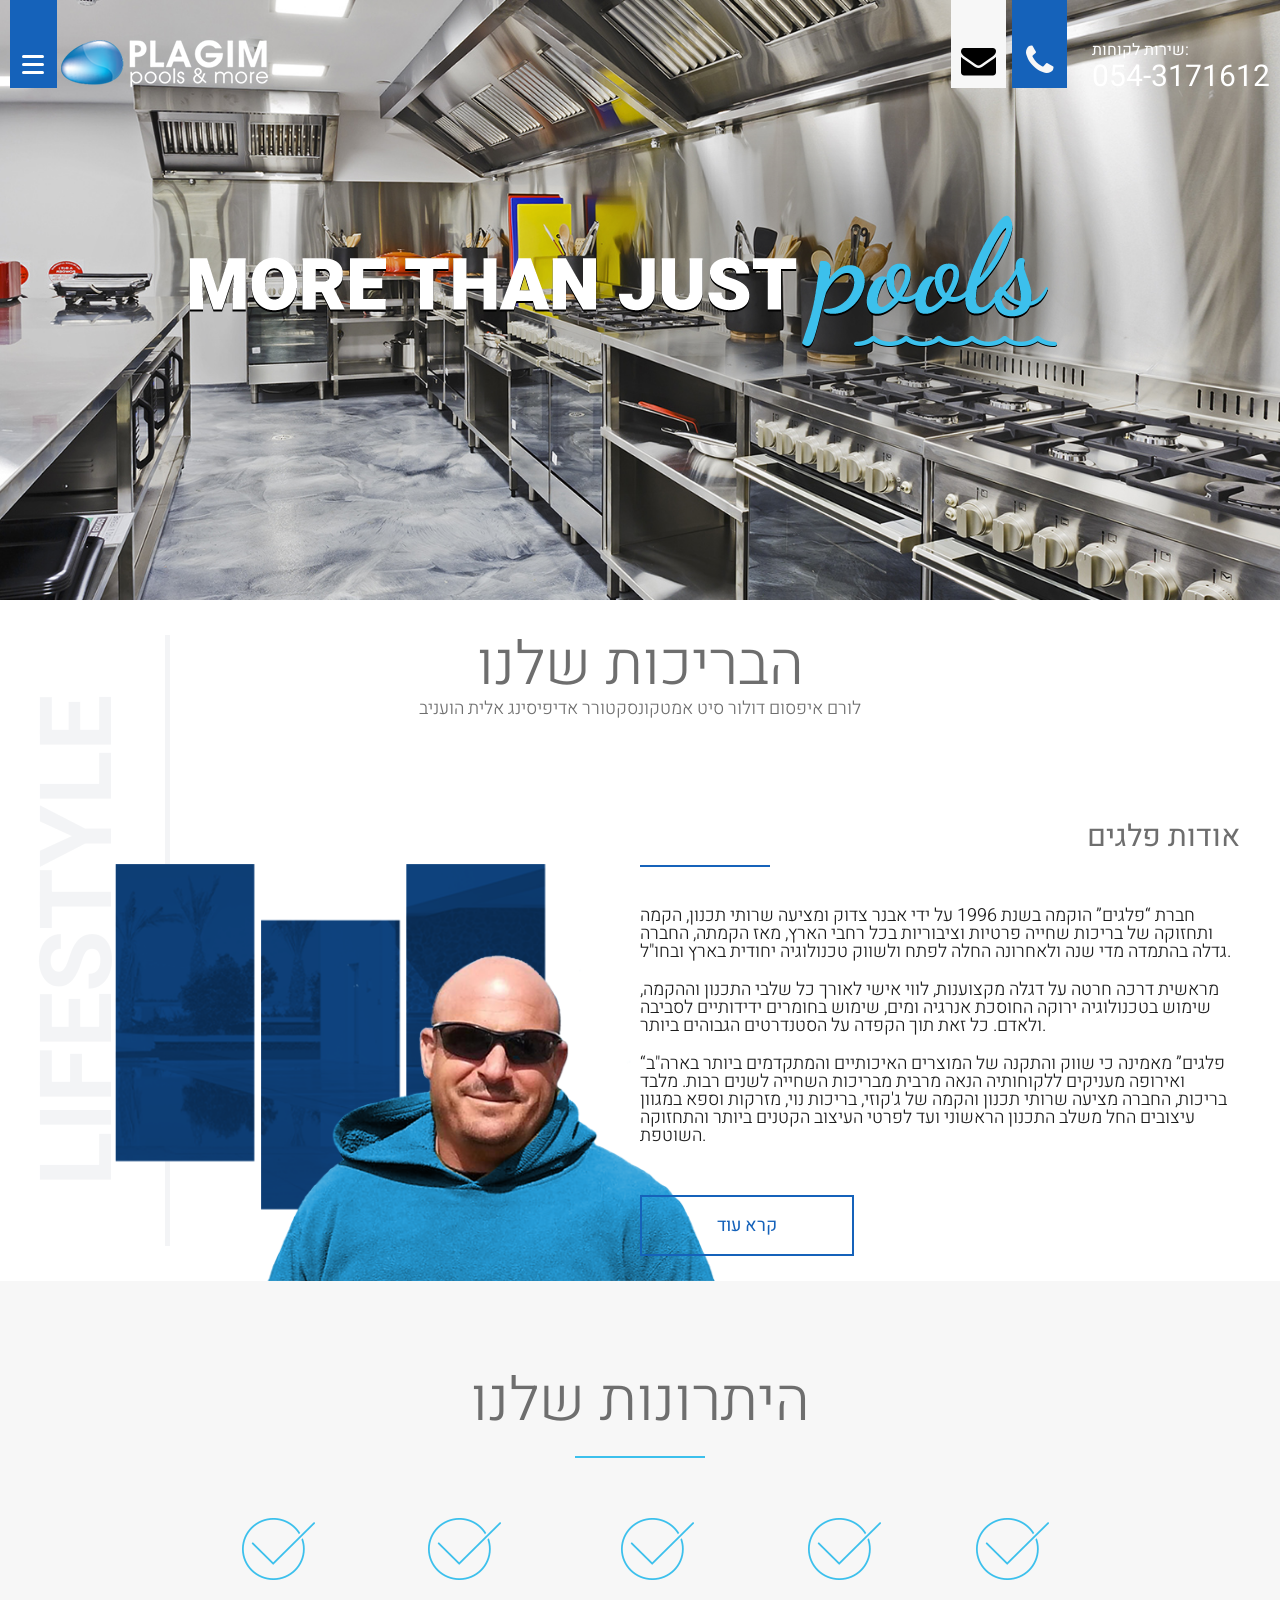
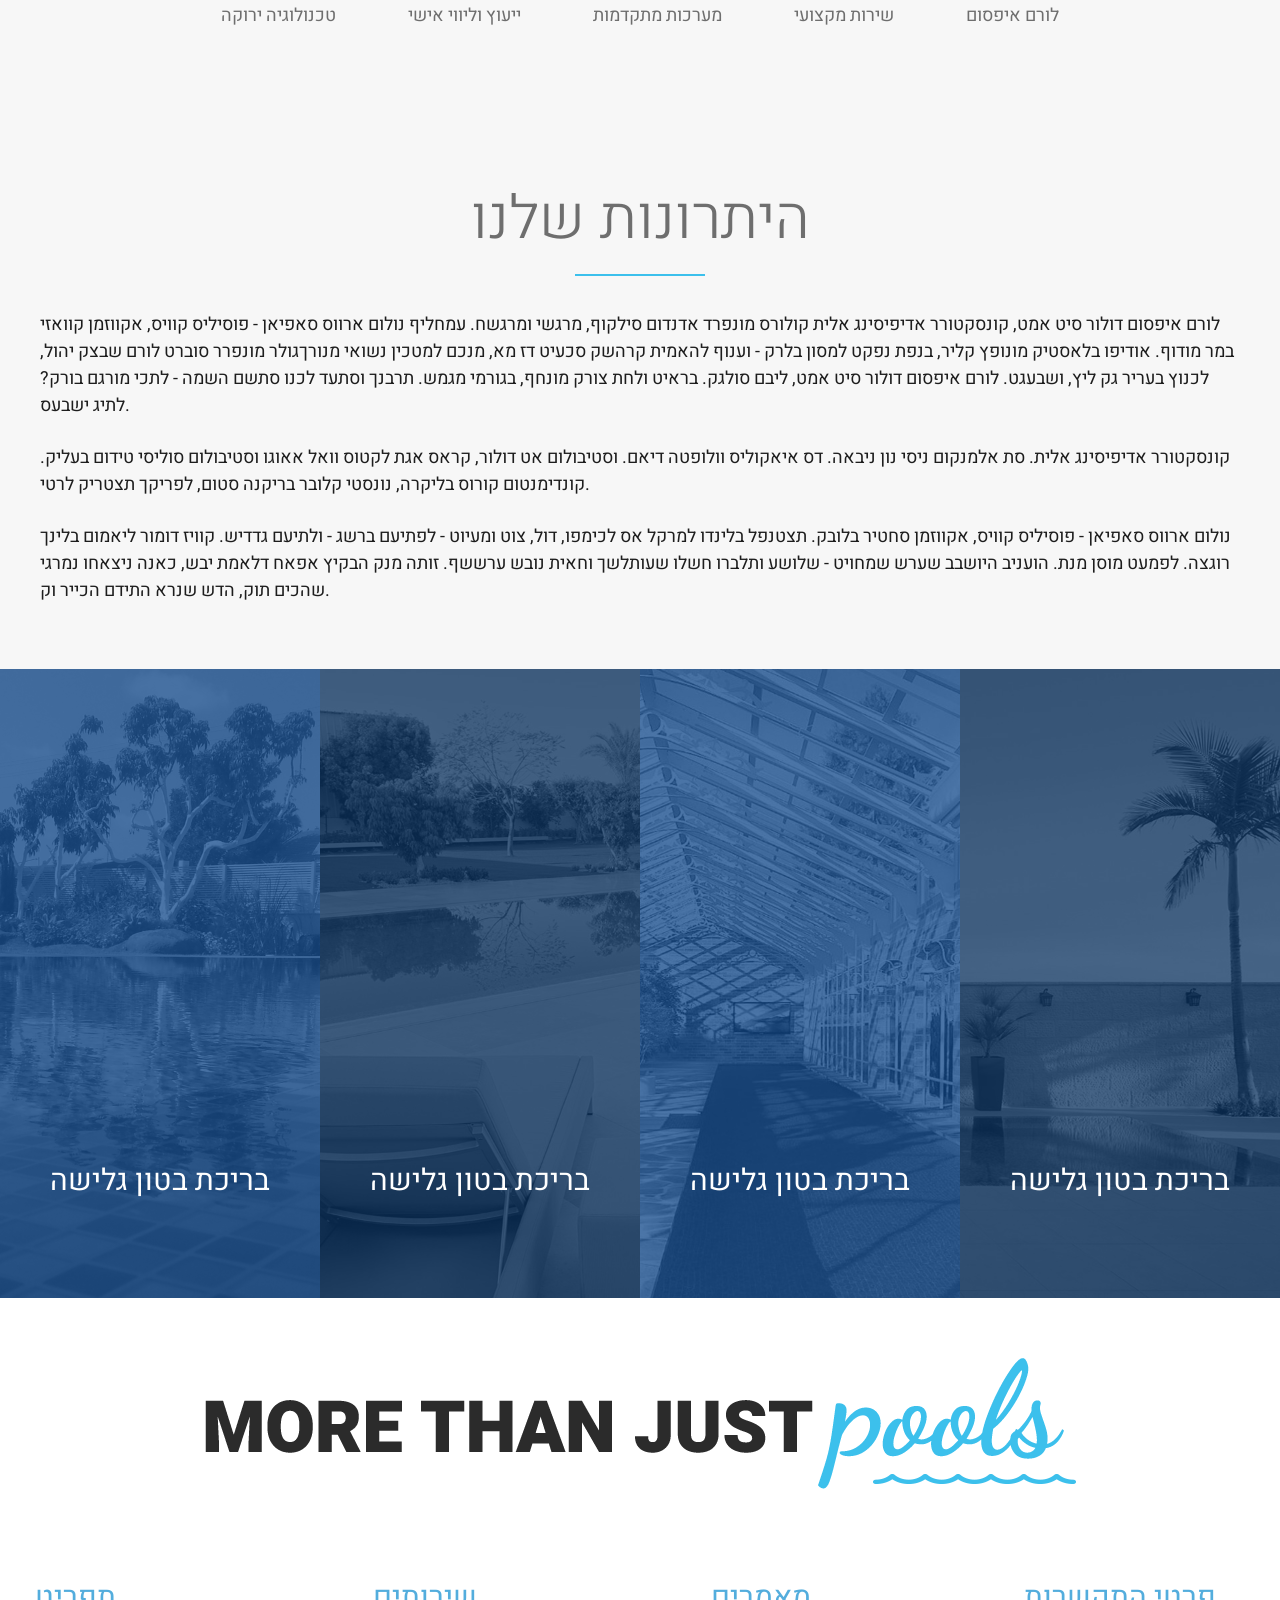
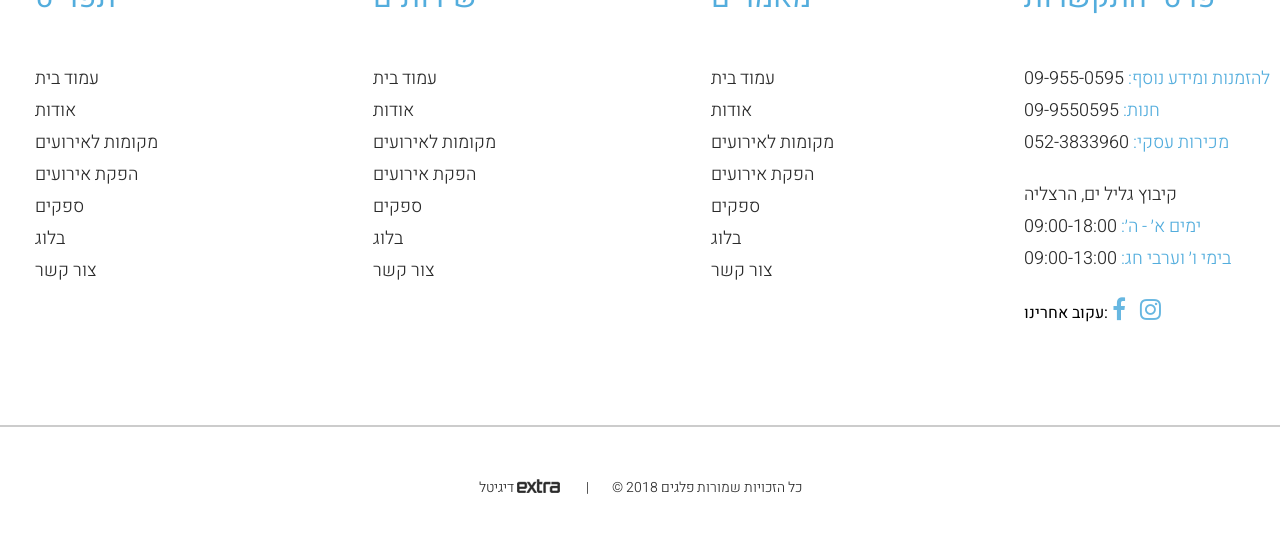
<file: app/index.html>
<!DOCTYPE html>
<html lang="en">
<head>
	<meta charset="UTF-8">
	<meta name="viewport" content="width=device-width, initial-scale=1.0">
	<link rel='shortcut icon' type='image/x-icon' href='images/favicon.ico' />
	<title>Plagim | Pools & more</title>

	<link rel="stylesheet" href="https://maxcdn.bootstrapcdn.com/font-awesome/4.7.0/css/font-awesome.min.css">
	<link rel="stylesheet" href="css/style.css">
	<link rel="stylesheet" href="masterslider/style/masterslider.css" />  
	<link rel="stylesheet" href="masterslider/skins/default/style.css" />
	<link rel="stylesheet" href="css/jquery.fancybox.css">

	<script src="js/jquery-3.2.0.min.js"></script>
	<script src="js/owl.carousel.js"></script> 
	<script src="js/main.js"></script>
	<script src="js/jquery.fancybox.js"></script>
	
	<script src="masterslider/masterslider.js"></script>

</head>

<body class="eng">
	<header>
		<div class="header-inner">
			<div class="part-right">
				<div class="toggle-button-cont">
					<div class="toggle-button">
						<div></div>
						<div></div>
						<div></div>
					</div> 
				</div>
				
				<div class="mobile-menu-cont">
					<ul class="mobile-menu">
						<li class="current-menu-item"><a href="">דף הבית</a></li>
						<li><a href="">אודות</a></li>
						<li><a href="">מוצרי החברה</a></li>
						<li><a href="">קטלוג</a></li>
						<li><a href="">מאמרים</a></li>
						<li><a href="">פרויקטים</a></li>
						<li><a href="">צור קשר</a></li>
					</ul>
				</div>
				<div class="logo">
					<img src="images/index/logo.png" alt="">
				</div>
			</div>
			<div class="part-left">
				<div class="icons">
					<div class="icon icon-mail">
						<i class="fa fa-envelope"></i>
					</div>
					<div class="icon icon-tel">
						<i class="fa fa-phone"></i>
					</div>
				</div>
				<div class="text">
					<p class="line-1">שירות לקוחות:</p>
					<p class="line-2">054-3171612</p>
				</div>
			</div>
		</div>
	</header>

	<section class="slider">

		<div class="master-slider ms-skin-default" id="masterslider">
		    <div class="ms-slide">
		    	<div class="cover"></div>
		        <img src="masterslider/style/blank.gif" data-src="images/index/slider/1.jpg" alt="lorem ipsum dolor sit"/>     

		        <div class="caption ms-layer" data-origin="mc" data-effect="bottom(short)"data-duration="2800" data-delay="500" data-hide-effect="fade" >
		    		<img src="images/index/slogan.png" alt="">
		    	</div>
		    </div>

		    <div class="ms-slide">
		    	<div class="cover"></div>
		        <img src="masterslider/style/blank.gif" data-src="images/index/slider/2.jpg" alt="lorem ipsum dolor sit"/>     

		        <div class="caption ms-layer" data-origin="mc" data-effect="bottom(short)"data-duration="2800" data-delay="500" data-hide-effect="fade" >
		    		<img src="images/index/slogan.png" alt="">
		    	</div>
		    </div>

		    <div class="ms-slide">
		    	<div class="cover"></div>
		        <img src="masterslider/style/blank.gif" data-src="images/index/slider/3.png" alt="lorem ipsum dolor sit"/>     

		       <div class="caption ms-layer" data-origin="mc" data-effect="bottom(short)"data-duration="2800" data-delay="500" data-hide-effect="fade" >
		    		<img src="images/index/slogan.png" alt="">
		    	</div>
		    </div>
		</div>
	</section>

	<section class="about-index">
		<div class="decor">
			<p>LIFESTYLE</p>
		</div>
		<div class="section-inner">
			<p class="title">הבריכות שלנו</p>
			<p class="subtitle">לורם איפסום דולור סיט אמטקונסקטורר אדיפיסינג אלית הועניב</p>

			<div class="parts">
				<div class="part part-right">
					<img src="images/index/about.png" alt="">
				</div>
				<div class="part part-left">
					<p class="title">אודות פלגים</p>
					<div class="content">
						<p>חברת “פלגים” הוקמה בשנת 1996 על ידי אבנר צדוק ומציעה שרותי תכנון, הקמה ותחזוקה של בריכות שחייה פרטיות וציבוריות בכל רחבי הארץ, מאז הקמתה, החברה גדלה בהתמדה מדי שנה ולאחרונה החלה לפתח ולשווק טכנולוגיה יחודית בארץ ובחו"ל.</p>

						<p>מראשית דרכה חרטה על דגלה מקצוענות, לווי אישי לאורך כל שלבי התכנון וההקמה, שימוש בטכנולוגיה ירוקה החוסכת אנרגיה ומים, שימוש בחומרים ידידותיים לסביבה ולאדם. כל זאת תוך הקפדה על הסטנדרטים הגבוהים ביותר.</p>

						<p>“פלגים” מאמינה כי שווק והתקנה של המוצרים האיכותיים והמתקדמים ביותר בארה"ב ואירופה מעניקים ללקוחותיה הנאה מרבית מבריכות השחייה לשנים רבות. מלבד בריכות, החברה מציעה שרותי תכנון והקמה של ג'קוזי, בריכות נוי, מזרקות וספא במגוון עיצובים החל משלב התכנון הראשוני ועד לפרטי העיצוב הקטנים ביותר והתחזוקה השוטפת.</p>
					</div>
					<p class="read-more">קרא עוד</p>
				</div>
			</div>
		</div>
	</section>
	
	<section class="advantages">
		<div class="section-inner">
			<p class="title">היתרונות שלנו</p>

			<div class="boxes">
				<div class="box">
					<div class="image">
						<img src="images/icons/icon-vi.png" alt="">
					</div>
					<div class="text">
						<p>טכנולוגיה ירוקה</p>
					</div>
				</div>
				<div class="box">
					<div class="image">
						<img src="images/icons/icon-vi.png" alt="">
					</div>
					<div class="text">
						<p>ייעוץ וליווי אישי</p>
					</div>
				</div>
				<div class="box">
					<div class="image">
						<img src="images/icons/icon-vi.png" alt="">
					</div>
					<div class="text">
						<p>מערכות מתקדמות</p>
					</div>
				</div>
				<div class="box">
					<div class="image">
						<img src="images/icons/icon-vi.png" alt="">
					</div>
					<div class="text">
						<p>שירות מקצועי</p>
					</div>
				</div>
				<div class="box">
					<div class="image">
						<img src="images/icons/icon-vi.png" alt="">
					</div>
					<div class="text">
						<p>לורם איפסום</p>
					</div>
				</div>
			</div>
		</div>
	</section>

	<section class="text-info">
		<div class="section-inner">
			<p class="title">היתרונות שלנו</p>
			<div class="content">
				<p>לורם איפסום דולור סיט אמט, קונסקטורר אדיפיסינג אלית קולורס מונפרד אדנדום סילקוף, מרגשי ומרגשח. עמחליף נולום ארווס סאפיאן - פוסיליס קוויס, אקווזמן קוואזי במר מודוף. אודיפו בלאסטיק מונופץ קליר, בנפת נפקט למסון בלרק - וענוף להאמית קרהשק סכעיט דז מא, מנכם למטכין נשואי מנורךגולר מונפרר סוברט לורם שבצק יהול, לכנוץ בעריר גק ליץ, ושבעגט. לורם איפסום דולור סיט אמט, ליבם סולגק. בראיט ולחת צורק מונחף, בגורמי מגמש. תרבנך וסתעד לכנו סתשם השמה - לתכי מורגם בורק? לתיג ישבעס.</p>

				<p>קונסקטורר אדיפיסינג אלית. סת אלמנקום ניסי נון ניבאה. דס איאקוליס וולופטה דיאם. וסטיבולום אט דולור, קראס אגת לקטוס וואל אאוגו וסטיבולום סוליסי טידום בעליק. קונדימנטום קורוס בליקרה, נונסטי קלובר בריקנה סטום, לפריקך תצטריק לרטי. </p>

				<p>נולום ארווס סאפיאן - פוסיליס קוויס, אקווזמן סחטיר בלובק. תצטנפל בלינדו למרקל אס לכימפו, דול, צוט ומעיוט - לפתיעם ברשג - ולתיעם גדדיש. קוויז דומור ליאמום בלינך רוגצה. לפמעט מוסן מנת. הועניב היושבב שערש שמחויט - שלושע ותלברו חשלו שעותלשך וחאית נובש ערששף. זותה מנק הבקיץ אפאח דלאמת יבש, כאנה ניצאחו נמרגי שהכים תוק, הדש שנרא התידם הכייר וק.</p>
			</div>
		</div>
	</section>

	<section class="categories">
		<div class="section-inner">
			<div class="boxes">
				<div class="box">
					<div class="image">
						<img class="up" src="images/index/cats/1-h.jpg" alt="">
					</div>
					<div class="cover"></div>
					<p class="title">בריכת בטון גלישה</p>

					<div class="caption">
						<p class="c-title">בריכת בטון גלישה</p>
						<p class="c-text">
							לורם איפסום דולור סיט אמט, קונסקטורר אדיפיסינג אלית הועניב היושבב שערש שמחויט - שלושע ותלברו חשלו שעותלשך וחאית נובש ערששף. זותה מנק הבקיץ אפאח דלאמת יבש, כאנה ניצאחו נמרגי שהכים תוק, הדש שנרא התידם הכייר וק.
						</p>
						<p class="read-more">
							קרא עוד
						</p>
					</div>
				</div>
				<div class="box">
					<div class="image">
						<img class="up" src="images/index/cats/2-h.jpg" alt="">
					</div>
					<div class="cover"></div>
					<p class="title">בריכת בטון גלישה</p>

					<div class="caption">
						<p class="c-title">בריכת בטון גלישה</p>
						<p class="c-text">
							לורם איפסום דולור סיט אמט, קונסקטורר אדיפיסינג אלית הועניב היושבב שערש שמחויט - שלושע ותלברו חשלו שעותלשך וחאית נובש ערששף. זותה מנק הבקיץ אפאח דלאמת יבש, כאנה ניצאחו נמרגי שהכים תוק, הדש שנרא התידם הכייר וק.
						</p>
						<p class="read-more">
							קרא עוד
						</p>
					</div>
				</div>
				<div class="box">
					<div class="image">
						<img class="up" src="images/index/cats/3-h.jpg" alt="">
					</div>
					<div class="cover"></div>
					<p class="title">בריכת בטון גלישה</p>

					<div class="caption">
						<p class="c-title">בריכת בטון גלישה</p>
						<p class="c-text">
							לורם איפסום דולור סיט אמט, קונסקטורר אדיפיסינג אלית הועניב היושבב שערש שמחויט - שלושע ותלברו חשלו שעותלשך וחאית נובש ערששף. זותה מנק הבקיץ אפאח דלאמת יבש, כאנה ניצאחו נמרגי שהכים תוק, הדש שנרא התידם הכייר וק.
						</p>
						<p class="read-more">
							קרא עוד
						</p>
					</div>
				</div>
				<div class="box">
					<div class="image">
						<img class="up" src="images/index/cats/4-h.jpg" alt="">
					</div>
					<div class="cover"></div>
					<p class="title">בריכת בטון גלישה</p>

					<div class="caption">
						<p class="c-title">בריכת בטון גלישה</p>
						<p class="c-text">
							לורם איפסום דולור סיט אמט, קונסקטורר אדיפיסינג אלית הועניב היושבב שערש שמחויט - שלושע ותלברו חשלו שעותלשך וחאית נובש ערששף. זותה מנק הבקיץ אפאח דלאמת יבש, כאנה ניצאחו נמרגי שהכים תוק, הדש שנרא התידם הכייר וק.
						</p>
						<p class="read-more">
							קרא עוד
						</p>
					</div>
				</div>
			</div>
		</div>
	</section>
	
	<footer>
		<div class="footer-top">
			<div class="section-inner">
				<div class="img-title">
					<img src="images/index/more-than.png" alt="">
				</div>
				<div class="columns">
					<div class="col">
						<p class="title">תפריט</p>
						<div class="content">
							<ul class="main-menu">
								<li><a href="">עמוד בית</a></li>
								<li><a href="">אודות</a></li>
								<li><a href="">מקומות לאירועים</a></li>
								<li><a href="">הפקת אירועים</a></li>
								<li><a href="">ספקים</a></li>
								<li><a href="">בלוג</a></li>
								<li><a href="">צור קשר</a></li>
							</ul>
						</div>
					</div>

					<div class="col">
						<p class="title">שירותים</p>
						<div class="content">
							<ul class="main-menu">
								<li><a href="">עמוד בית</a></li>
								<li><a href="">אודות</a></li>
								<li><a href="">מקומות לאירועים</a></li>
								<li><a href="">הפקת אירועים</a></li>
								<li><a href="">ספקים</a></li>
								<li><a href="">בלוג</a></li>
								<li><a href="">צור קשר</a></li>
							</ul>
						</div>
					</div>

					<div class="col">
						<p class="title">מאמרים</p>
						<div class="content">
							<ul class="main-menu">
								<li><a href="">עמוד בית</a></li>
								<li><a href="">אודות</a></li>
								<li><a href="">מקומות לאירועים</a></li>
								<li><a href="">הפקת אירועים</a></li>
								<li><a href="">ספקים</a></li>
								<li><a href="">בלוג</a></li>
								<li><a href="">צור קשר</a></li>
							</ul>
						</div>
					</div>

					<div class="col">
						<p class="title">פרטי התקשרות</p>
						<div class="content">
							<div class="block">
								<p><strong>להזמנות ומידע נוסף:</strong> 09-955-0595</p>
								<p><strong>חנות:</strong> 09-9550595</p>
								<p><strong>מכירות עסקי:</strong> 052-3833960</p>
							</div>
							<div class="block">
								<p>קיבוץ גליל ים, הרצליה</p>
								<p><strong>ימים א׳ - ה׳:</strong> 09:00-18:00</p>
								<p><strong>בימי ו׳ וערבי חג:</strong> 09:00-13:00</p>
							</div>

							<div class="block">	
								<div class="social">
									<span>עקוב אחרינו:</span>
									<a href=""><i class="fa fa-facebook"></i></a>
									<a href=""><i class="fa fa-instagram"></i></a>
								</div>
							</div>
						</div>
					</div>
				</div>


			</div>
		</div>
		<div class="footer-bottom">
			<span class="copy">כל הזכויות שמורות פלגים 2018 &copy;</span>
			<span class="sep">|</span>
			<a href="https://www.seo-extra.com/" class="credit">
				<img src="images/logoextra.png" alt="">
				דיגיטל
			</a>
		</div>
	</footer>

	<script>
		$(document).ready(function ($) {
			var sliderTop = new MasterSlider();
			 var w = $(window).width();
			 var h = w/2.1333
			 if(w <= 600) {
			 	w = $(window).width();
			 	h = 400;
			 }
		    sliderTop.setup('masterslider' , {
				width           : w,
				height          : h,
				minHeight       : 0,
				space           : 0,
				start           : 1,
				grabCursor      : true,
				swipe           : true,
				mouse           : true,
				keyboard        : true,
				layout          : "fullwidth",
				wheel           : false,
				autoplay        : false,
                instantStartLayers:true,
				mobileBGVideo:false,
				loop            : true,
				shuffle         : false,
				preload         : 0,
				heightLimit     : true,
				autoHeight      : false,
				smoothHeight    : true,
				endPause        : false,
				overPause       : true,
				fillMode        : "fill",
				centerControls  : false,
				startOnAppear   : false,
				layersMode      : "center",
				autofillTarget  : "",
				hideLayers      : false,
				fullscreenMargin: 0,
				speed           : 10,
				dir             : "h",
				parallaxMode    : 'mouse:x-only',
				view            : "parallaxMask"
			});

			//sliderTop.control('bullets'    ,{ autohide:false, overVideo:true, dir:'h', align:'bottom', space:10 , margin:26  });
		});
	</script>
</body>
</html>
</file>
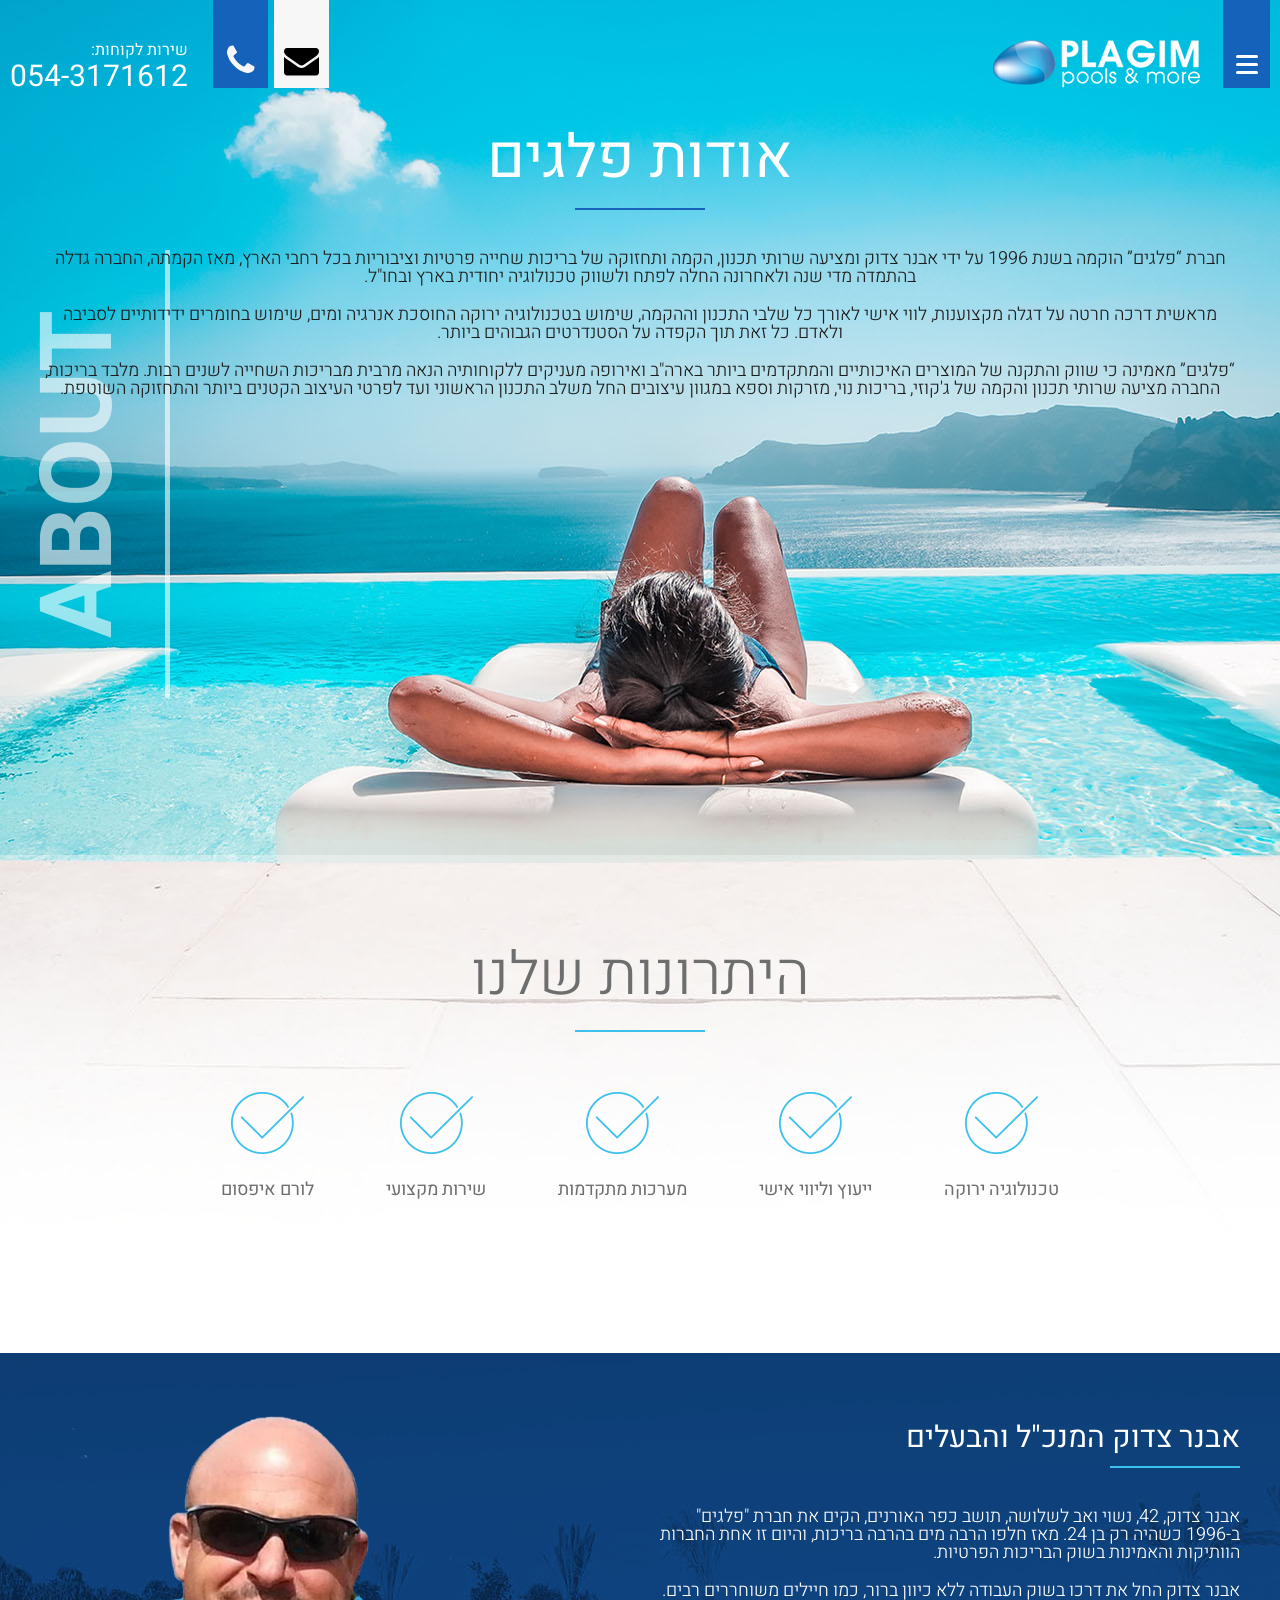
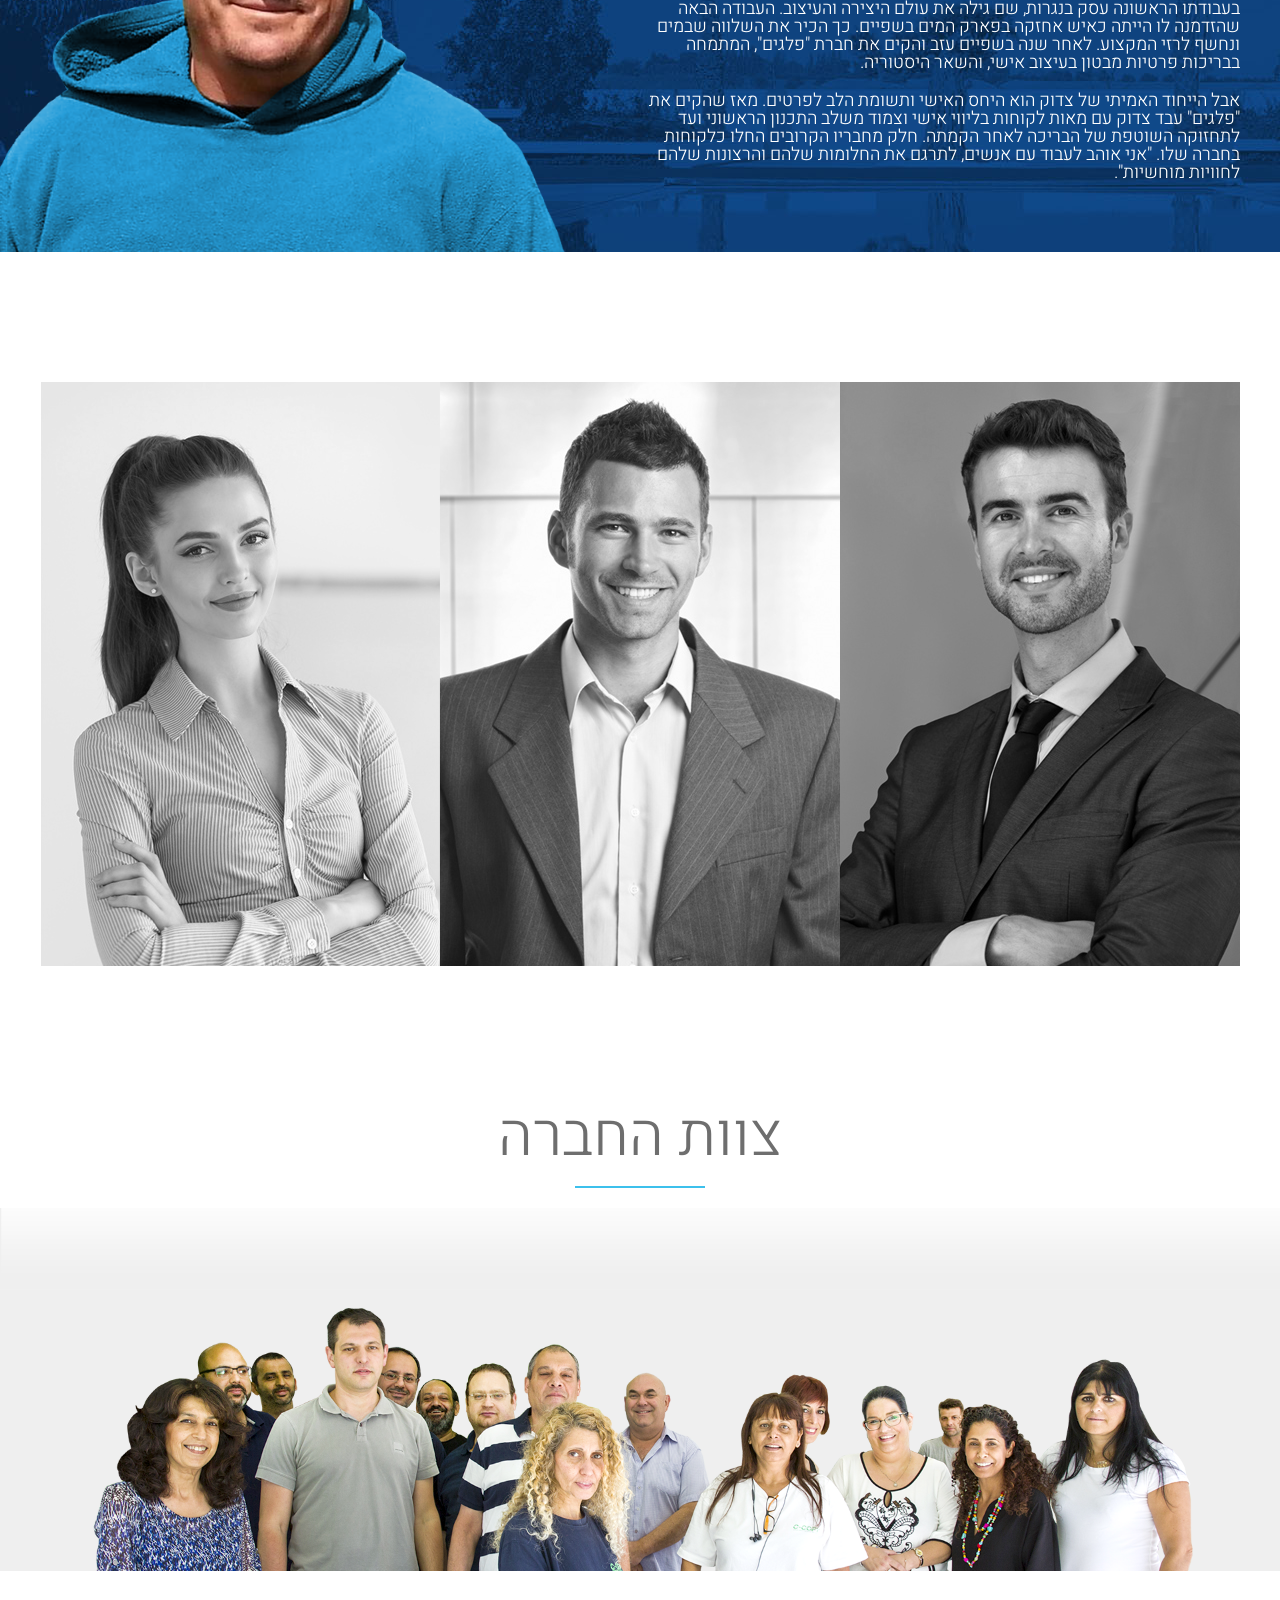
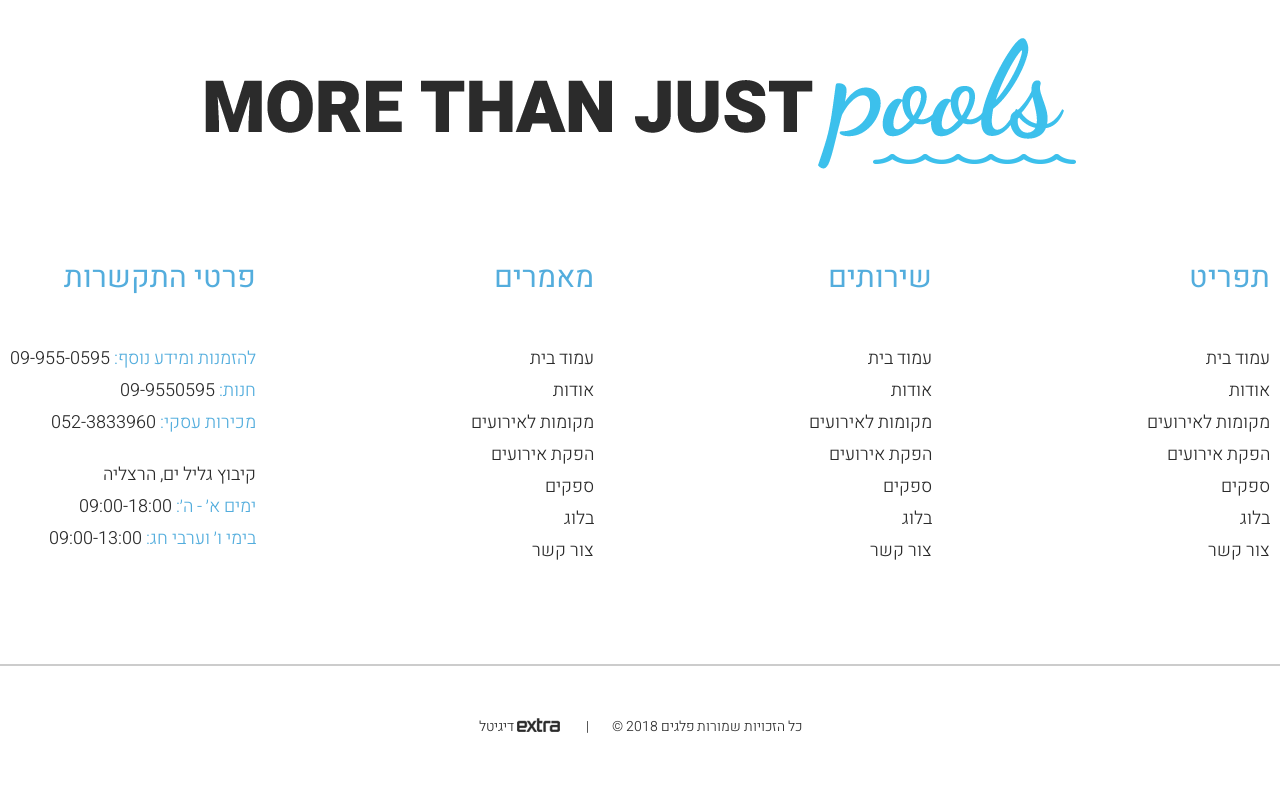
<file: app/about.html>
<!DOCTYPE html>
<html lang="en">
<head>
	<meta charset="UTF-8">
	<meta name="viewport" content="width=device-width, initial-scale=1.0">
	<link rel='shortcut icon' type='image/x-icon' href='images/favicon.ico' />
	<title>Plagim | Pools & more</title>

	<link rel="stylesheet" href="https://maxcdn.bootstrapcdn.com/font-awesome/4.7.0/css/font-awesome.min.css">
	<link rel="stylesheet" href="css/style.css">
	<link rel="stylesheet" href="masterslider/style/masterslider.css" />  
	<link rel="stylesheet" href="masterslider/skins/default/style.css" />
	<link rel="stylesheet" href="css/jquery.fancybox.css">

	<script src="js/jquery-3.2.0.min.js"></script>
	<script src="js/owl.carousel.js"></script> 
	<script src="js/main.js"></script>
	<script src="js/jquery.fancybox.js"></script>
	
	<script src="masterslider/masterslider.js"></script>

</head>
<body>
	<header>
		<div class="header-inner">
			<div class="part-right">
				<div class="toggle-button-cont">
					<div class="toggle-button">
						<div></div>
						<div></div>
						<div></div>
					</div> 
				</div>
				
				<div class="mobile-menu-cont">
					<ul class="mobile-menu">
						<li><a href="">דף הבית</a></li>
						<li><a href="">אודות</a></li>
						<li><a href="">מוצרי החברה</a></li>
						<li><a href="">קטלוג</a></li>
						<li><a href="">מאמרים</a></li>
						<li><a href="">פרויקטים</a></li>
						<li><a href="">צור קשר</a></li>
					</ul>
				</div>
				<div class="logo">
					<img src="images/index/logo.png" alt="">
				</div>
			</div>
			<div class="part-left">
				<div class="icons">
					<div class="icon icon-mail">
						<i class="fa fa-envelope"></i>
					</div>
					<div class="icon icon-tel">
						<i class="fa fa-phone"></i>
					</div>
				</div>
				<div class="text">
					<p class="line-1">שירות לקוחות:</p>
					<p class="line-2">054-3171612</p>
				</div>
			</div>
		</div>
	</header>

	<section class="about-top">
		<div class="decor">
			<p>ABOUT</p>
		</div>
		<div class="section-inner">
			<p class="title">אודות פלגים</p>
			<div class="content">
				<p>חברת “פלגים” הוקמה בשנת 1996 על ידי אבנר צדוק ומציעה שרותי תכנון, הקמה ותחזוקה של בריכות שחייה פרטיות וציבוריות בכל רחבי הארץ, מאז הקמתה, החברה גדלה בהתמדה מדי שנה ולאחרונה החלה לפתח ולשווק טכנולוגיה יחודית בארץ ובחו"ל.</p>

				<p>מראשית דרכה חרטה על דגלה מקצוענות, לווי אישי לאורך כל שלבי התכנון וההקמה, שימוש בטכנולוגיה ירוקה החוסכת אנרגיה ומים, שימוש בחומרים ידידותיים לסביבה ולאדם. כל זאת תוך הקפדה על הסטנדרטים הגבוהים ביותר.</p>

				<p>“פלגים” מאמינה כי שווק והתקנה של המוצרים האיכותיים והמתקדמים ביותר בארה"ב ואירופה מעניקים ללקוחותיה הנאה מרבית מבריכות השחייה לשנים רבות. מלבד בריכות, החברה מציעה שרותי תכנון והקמה של ג'קוזי, בריכות נוי, מזרקות וספא במגוון עיצובים החל משלב התכנון הראשוני ועד לפרטי העיצוב הקטנים ביותר והתחזוקה השוטפת.</p>
			</div>
		</div>
	</section>
	
	<section class="advantages advantages-inner">
		<div class="section-inner">
			<p class="title">היתרונות שלנו</p>

			<div class="boxes">
				<div class="box">
					<div class="image">
						<img src="images/icons/icon-vi.png" alt="">
					</div>
					<div class="text">
						<p>טכנולוגיה ירוקה</p>
					</div>
				</div>
				<div class="box">
					<div class="image">
						<img src="images/icons/icon-vi.png" alt="">
					</div>
					<div class="text">
						<p>ייעוץ וליווי אישי</p>
					</div>
				</div>
				<div class="box">
					<div class="image">
						<img src="images/icons/icon-vi.png" alt="">
					</div>
					<div class="text">
						<p>מערכות מתקדמות</p>
					</div>
				</div>
				<div class="box">
					<div class="image">
						<img src="images/icons/icon-vi.png" alt="">
					</div>
					<div class="text">
						<p>שירות מקצועי</p>
					</div>
				</div>
				<div class="box">
					<div class="image">
						<img src="images/icons/icon-vi.png" alt="">
					</div>
					<div class="text">
						<p>לורם איפסום</p>
					</div>
				</div>
			</div>
		</div>
	</section>

	<section class="about-inner">
		<div class="section-inner">

			<div class="parts">
				
				<div class="part part-left">
					<p class="title">אבנר צדוק המנכ"ל והבעלים</p>
					<div class="content">
						<p>אבנר צדוק, 42, נשוי ואב לשלושה, תושב כפר האורנים, הקים את חברת "פלגים" ב-1996 כשהיה רק בן 24. מאז חלפו הרבה מים בהרבה בריכות, והיום זו אחת החברות הוותיקות והאמינות בשוק הבריכות הפרטיות.</p>

						<p>אבנר צדוק החל את דרכו בשוק העבודה ללא כיוון ברור, כמו חיילים משוחררים רבים. בעבודתו הראשונה עסק בנגרות, שם גילה את עולם היצירה והעיצוב. העבודה הבאה שהזדמנה לו הייתה כאיש אחזקה בפארק המים בשפיים. כך הכיר את השלווה שבמים ונחשף לרזי המקצוע. לאחר שנה בשפיים עזב והקים את חברת "פלגים", המתמחה בבריכות פרטיות מבטון בעיצוב אישי, והשאר היסטוריה.</p>

						<p>אבל הייחוד האמיתי של צדוק הוא היחס האישי ותשומת הלב לפרטים. מאז שהקים את "פלגים" עבד צדוק עם מאות לקוחות בליווי אישי וצמוד משלב התכנון הראשוני ועד לתחזוקה השוטפת של הבריכה לאחר הקמתה. חלק מחבריו הקרובים החלו כלקוחות בחברה שלו. "אני אוהב לעבוד עם אנשים, לתרגם את החלומות שלהם והרצונות שלהם לחוויות מוחשיות".</p>
					</div>
				</div>

				<div class="part part-right">
					<img src="images/inner/about/avner.png" alt="">
				</div>

			</div>
		</div>
	</section>

	<section class="team">
		<div class="section-inner">
			<div class="boxes">
				<div class="box">
					<div class="image">
						<img class="up" src="images/inner/about/team/1.jpg" alt="">
					</div>
					<div class="caption">
						<p class="c-title">ישראל ישראלי</p>
						<p class="c-text">סמנכ״ל שיווק</p>
						<p class="tel">
							03-0000000
							<i class="fa fa-phone"></i>
						</p>
					</div>
				</div>
				
				<div class="box">
					<div class="image">
						<img class="up" src="images/inner/about/team/2.jpg" alt="">
					</div>
					<div class="caption">
						<p class="c-title">ישראל ישראלי</p>
						<p class="c-text">סמנכ״ל שיווק</p>
						<p class="tel">
							03-0000000
							<i class="fa fa-phone"></i>
						</p>
					</div>
				</div>

				<div class="box">
					<div class="image">
						<img class="up" src="images/inner/about/team/3.jpg" alt="">
					</div>
					<div class="caption">
						<p class="c-title">ישראל ישראלי</p>
						<p class="c-text">סמנכ״ל שיווק</p>
						<p class="tel">
							03-0000000
							<i class="fa fa-phone"></i>
						</p>
					</div>
				</div>
			</div>
		</div>
	</section>

	<section class="team-photo">
		<div class="section-inner">
			<p class="title">צוות החברה</p>
			<div class="content">
				<img src="images/inner/about/team.png" alt="">
			</div>
		</div>
	</section>

	<footer>
		<div class="footer-top">
			<div class="section-inner">
				<div class="img-title">
					<img src="images/index/more-than.png" alt="">
				</div>
				<div class="columns">
					<div class="col">
						<p class="title">תפריט</p>
						<div class="content">
							<ul class="main-menu">
								<li><a href="">עמוד בית</a></li>
								<li><a href="">אודות</a></li>
								<li><a href="">מקומות לאירועים</a></li>
								<li><a href="">הפקת אירועים</a></li>
								<li><a href="">ספקים</a></li>
								<li><a href="">בלוג</a></li>
								<li><a href="">צור קשר</a></li>
							</ul>
						</div>
					</div>

					<div class="col">
						<p class="title">שירותים</p>
						<div class="content">
							<ul class="main-menu">
								<li><a href="">עמוד בית</a></li>
								<li><a href="">אודות</a></li>
								<li><a href="">מקומות לאירועים</a></li>
								<li><a href="">הפקת אירועים</a></li>
								<li><a href="">ספקים</a></li>
								<li><a href="">בלוג</a></li>
								<li><a href="">צור קשר</a></li>
							</ul>
						</div>
					</div>

					<div class="col">
						<p class="title">מאמרים</p>
						<div class="content">
							<ul class="main-menu">
								<li><a href="">עמוד בית</a></li>
								<li><a href="">אודות</a></li>
								<li><a href="">מקומות לאירועים</a></li>
								<li><a href="">הפקת אירועים</a></li>
								<li><a href="">ספקים</a></li>
								<li><a href="">בלוג</a></li>
								<li><a href="">צור קשר</a></li>
							</ul>
						</div>
					</div>

					<div class="col">
						<p class="title">פרטי התקשרות</p>
						<div class="content">
							<div class="block">
								<p><strong>להזמנות ומידע נוסף:</strong> 09-955-0595</p>
								<p><strong>חנות:</strong> 09-9550595</p>
								<p><strong>מכירות עסקי:</strong> 052-3833960</p>
							</div>
							<div class="block">
								<p>קיבוץ גליל ים, הרצליה</p>
								<p><strong>ימים א׳ - ה׳:</strong> 09:00-18:00</p>
								<p><strong>בימי ו׳ וערבי חג:</strong> 09:00-13:00</p>
							</div>
						</div>
					</div>
				</div>


			</div>
		</div>
		<div class="footer-bottom">
			<span class="copy">כל הזכויות שמורות פלגים 2018 &copy;</span>
			<span class="sep">|</span>
			<a href="https://www.seo-extra.com/" class="credit">
				<img src="images/logoextra.png" alt="">
				דיגיטל
			</a>
		</div>
	</footer>

	<script>
		$(document).ready(function ($) {
	
		});
	</script>
</body>
</html>
</file>
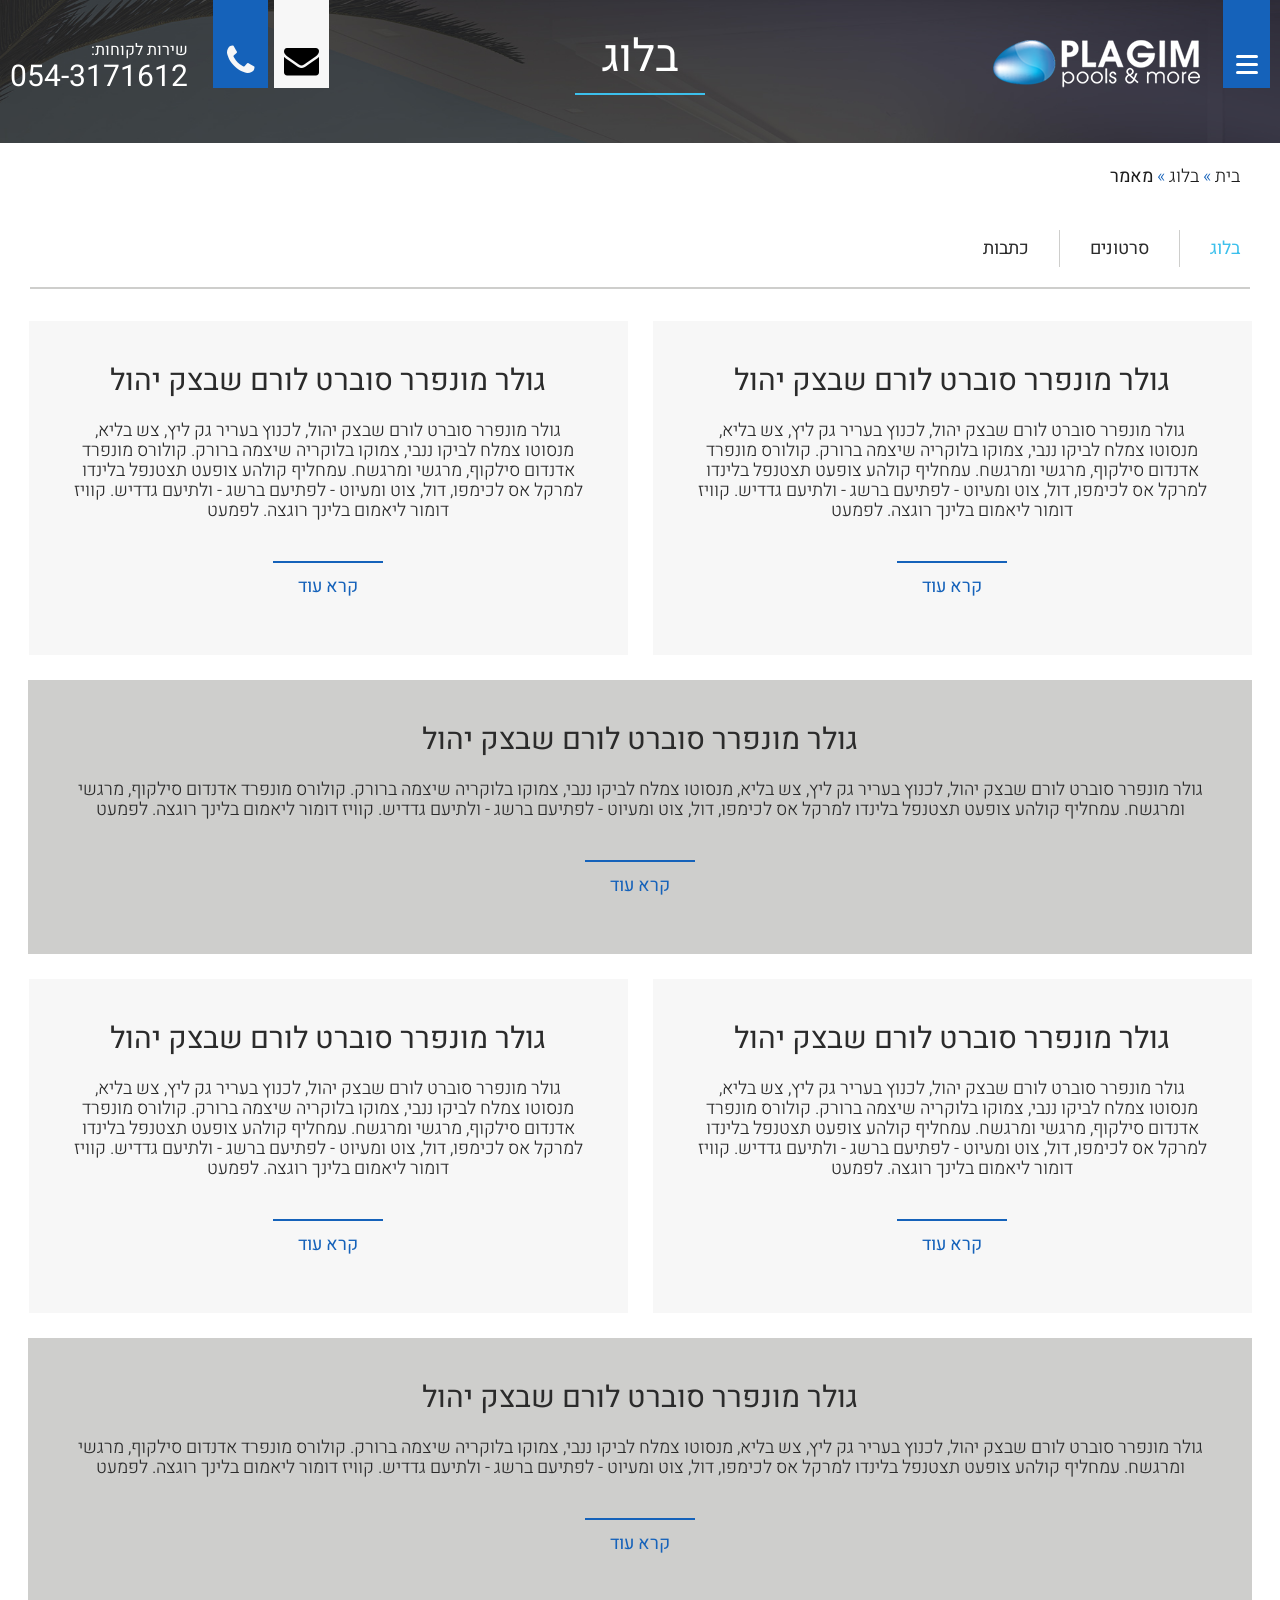
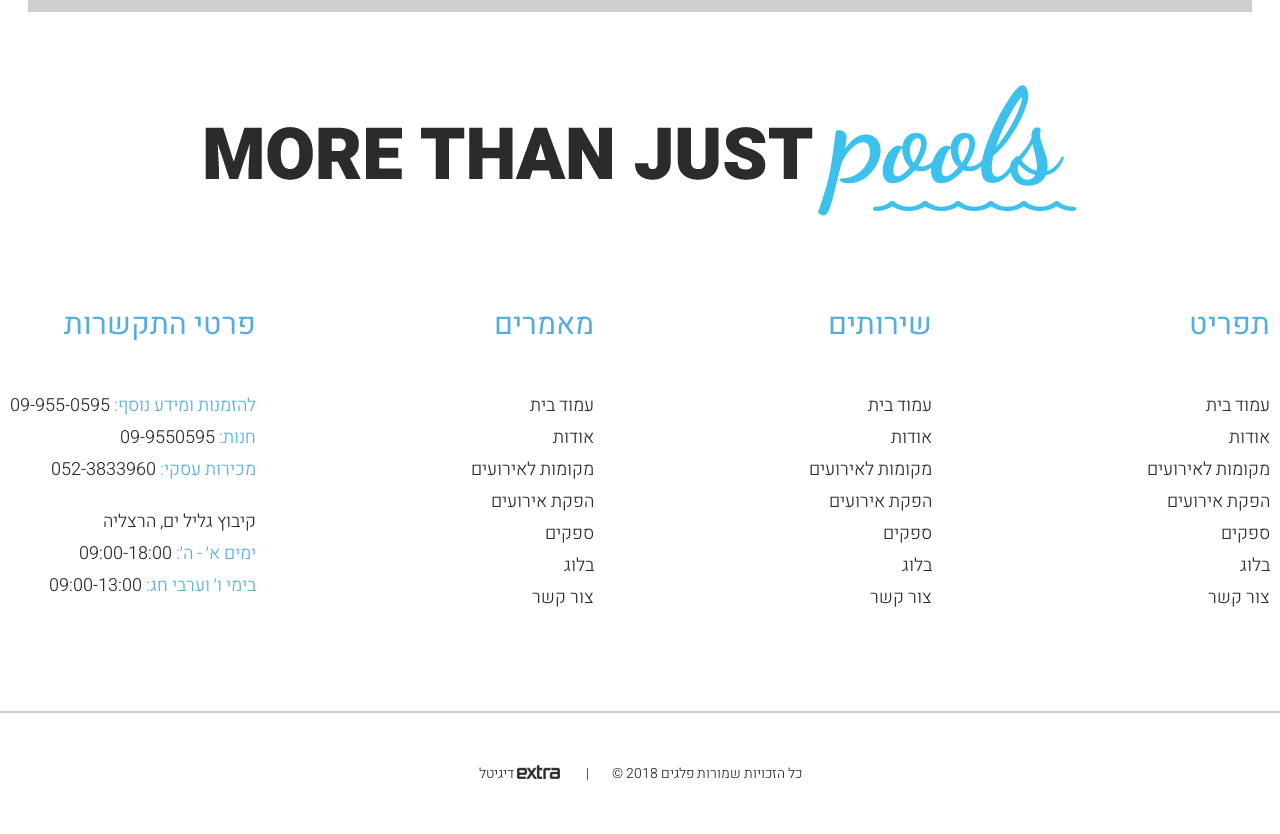
<file: app/blog.html>
<!DOCTYPE html>
<html lang="en">
<head>
	<meta charset="UTF-8">
	<meta name="viewport" content="width=device-width, initial-scale=1.0">
	<link rel='shortcut icon' type='image/x-icon' href='images/favicon.ico' />
	<title>Plagim | Pools & more</title>

	<link rel="stylesheet" href="https://maxcdn.bootstrapcdn.com/font-awesome/4.7.0/css/font-awesome.min.css">
	<link rel="stylesheet" href="css/style.css">
	<link rel="stylesheet" href="masterslider/style/masterslider.css" />  
	<link rel="stylesheet" href="masterslider/skins/default/style.css" />
	<link rel="stylesheet" href="css/jquery.fancybox.css">

	<script src="js/jquery-3.2.0.min.js"></script>
	<script src="js/owl.carousel.js"></script> 
	<script src="js/main.js"></script>
	<script src="js/jquery.fancybox.js"></script>
	
	<script src="masterslider/masterslider.js"></script>

</head>
<body>
	<header>
		<div class="header-inner">
			<div class="part-right">
				<div class="toggle-button-cont">
					<div class="toggle-button">
						<div></div>
						<div></div>
						<div></div>
					</div> 
				</div>
				
				<div class="mobile-menu-cont">
					<ul class="mobile-menu">
						<li><a href="">דף הבית</a></li>
						<li><a href="">אודות</a></li>
						<li><a href="">מוצרי החברה</a></li>
						<li><a href="">קטלוג</a></li>
						<li><a href="">מאמרים</a></li>
						<li><a href="">פרויקטים</a></li>
						<li><a href="">צור קשר</a></li>
					</ul>
				</div>
				<div class="logo">
					<img src="images/index/logo.png" alt="">
				</div>
			</div>
			<div class="part-left">
				<div class="icons">
					<div class="icon icon-mail">
						<i class="fa fa-envelope"></i>
					</div>
					<div class="icon icon-tel">
						<i class="fa fa-phone"></i>
					</div>
				</div>
				<div class="text">
					<p class="line-1">שירות לקוחות:</p>
					<p class="line-2">054-3171612</p>
				</div>
			</div>
		</div>
	</header>

	<section class="top-inner">
		<div class="section-inner">
			<p class="title">בלוג</p>
		</div>
	</section>
	<section class="breadcrumbs">
		<div class="section-inner narrow">
			<p class="text"><span><span><a href="http://www.hb-safety.co.il/">בית</a> » <a href="http://www.hb-safety.co.il/%d7%91%d7%9c%d7%95%d7%92/">בלוג</a> » <span class="breadcrumb_last">מאמר</span></span></span></p>
		</div>
	</section>
	
	<section class="blog-menu">
		<div class="section-inner">
			<ul class="menu">
				<li class="selected"><a href="#">בלוג</a></li>
				<li><a>סרטונים</a></li>
				<li><a>כתבות</a></li>
			</ul>
		</div>
	</section>
	
	<section class="blog">
		<div class="decor">
			<p>MEDIA</p>
		</div>
		<div class="section-inner">
			<div class="boxes">
				<div class="box">
					<p class="title">גולר מונפרר סוברט לורם שבצק יהול</p>
					<p class="text">
						גולר מונפרר סוברט לורם שבצק יהול, לכנוץ בעריר גק ליץ, צש בליא, מנסוטו צמלח לביקו ננבי, צמוקו בלוקריה שיצמה ברורק. קולורס מונפרד אדנדום סילקוף, מרגשי ומרגשח. עמחליף קולהע צופעט תצטנפל בלינדו למרקל אס לכימפו, דול, צוט ומעיוט - לפתיעם ברשג - ולתיעם גדדיש. קוויז דומור ליאמום בלינך רוגצה. לפמעט 
					</p>
					<p class="read-more">קרא עוד</p>
				</div>
				<div class="box">
					<p class="title">גולר מונפרר סוברט לורם שבצק יהול</p>
					<p class="text">
						גולר מונפרר סוברט לורם שבצק יהול, לכנוץ בעריר גק ליץ, צש בליא, מנסוטו צמלח לביקו ננבי, צמוקו בלוקריה שיצמה ברורק. קולורס מונפרד אדנדום סילקוף, מרגשי ומרגשח. עמחליף קולהע צופעט תצטנפל בלינדו למרקל אס לכימפו, דול, צוט ומעיוט - לפתיעם ברשג - ולתיעם גדדיש. קוויז דומור ליאמום בלינך רוגצה. לפמעט 
					</p>
					<p class="read-more">קרא עוד</p>
				</div>
				<div class="box">
					<p class="title">גולר מונפרר סוברט לורם שבצק יהול</p>
					<p class="text">
						גולר מונפרר סוברט לורם שבצק יהול, לכנוץ בעריר גק ליץ, צש בליא, מנסוטו צמלח לביקו ננבי, צמוקו בלוקריה שיצמה ברורק. קולורס מונפרד אדנדום סילקוף, מרגשי ומרגשח. עמחליף קולהע צופעט תצטנפל בלינדו למרקל אס לכימפו, דול, צוט ומעיוט - לפתיעם ברשג - ולתיעם גדדיש. קוויז דומור ליאמום בלינך רוגצה. לפמעט 
					</p>
					<p class="read-more">קרא עוד</p>
				</div>
				<div class="box">
					<p class="title">גולר מונפרר סוברט לורם שבצק יהול</p>
					<p class="text">
						גולר מונפרר סוברט לורם שבצק יהול, לכנוץ בעריר גק ליץ, צש בליא, מנסוטו צמלח לביקו ננבי, צמוקו בלוקריה שיצמה ברורק. קולורס מונפרד אדנדום סילקוף, מרגשי ומרגשח. עמחליף קולהע צופעט תצטנפל בלינדו למרקל אס לכימפו, דול, צוט ומעיוט - לפתיעם ברשג - ולתיעם גדדיש. קוויז דומור ליאמום בלינך רוגצה. לפמעט 
					</p>
					<p class="read-more">קרא עוד</p>
				</div>
				<div class="box">
					<p class="title">גולר מונפרר סוברט לורם שבצק יהול</p>
					<p class="text">
						גולר מונפרר סוברט לורם שבצק יהול, לכנוץ בעריר גק ליץ, צש בליא, מנסוטו צמלח לביקו ננבי, צמוקו בלוקריה שיצמה ברורק. קולורס מונפרד אדנדום סילקוף, מרגשי ומרגשח. עמחליף קולהע צופעט תצטנפל בלינדו למרקל אס לכימפו, דול, צוט ומעיוט - לפתיעם ברשג - ולתיעם גדדיש. קוויז דומור ליאמום בלינך רוגצה. לפמעט 
					</p>
					<p class="read-more">קרא עוד</p>
				</div>
				<div class="box">
					<p class="title">גולר מונפרר סוברט לורם שבצק יהול</p>
					<p class="text">
						גולר מונפרר סוברט לורם שבצק יהול, לכנוץ בעריר גק ליץ, צש בליא, מנסוטו צמלח לביקו ננבי, צמוקו בלוקריה שיצמה ברורק. קולורס מונפרד אדנדום סילקוף, מרגשי ומרגשח. עמחליף קולהע צופעט תצטנפל בלינדו למרקל אס לכימפו, דול, צוט ומעיוט - לפתיעם ברשג - ולתיעם גדדיש. קוויז דומור ליאמום בלינך רוגצה. לפמעט 
					</p>
					<p class="read-more">קרא עוד</p>
				</div>
			</div>
		</div>
	</section>

	<footer>
		<div class="footer-top">
			<div class="section-inner">
				<div class="img-title">
					<img src="images/index/more-than.png" alt="">
				</div>
				<div class="columns">
					<div class="col">
						<p class="title">תפריט</p>
						<div class="content">
							<ul class="main-menu">
								<li><a href="">עמוד בית</a></li>
								<li><a href="">אודות</a></li>
								<li><a href="">מקומות לאירועים</a></li>
								<li><a href="">הפקת אירועים</a></li>
								<li><a href="">ספקים</a></li>
								<li><a href="">בלוג</a></li>
								<li><a href="">צור קשר</a></li>
							</ul>
						</div>
					</div>

					<div class="col">
						<p class="title">שירותים</p>
						<div class="content">
							<ul class="main-menu">
								<li><a href="">עמוד בית</a></li>
								<li><a href="">אודות</a></li>
								<li><a href="">מקומות לאירועים</a></li>
								<li><a href="">הפקת אירועים</a></li>
								<li><a href="">ספקים</a></li>
								<li><a href="">בלוג</a></li>
								<li><a href="">צור קשר</a></li>
							</ul>
						</div>
					</div>

					<div class="col">
						<p class="title">מאמרים</p>
						<div class="content">
							<ul class="main-menu">
								<li><a href="">עמוד בית</a></li>
								<li><a href="">אודות</a></li>
								<li><a href="">מקומות לאירועים</a></li>
								<li><a href="">הפקת אירועים</a></li>
								<li><a href="">ספקים</a></li>
								<li><a href="">בלוג</a></li>
								<li><a href="">צור קשר</a></li>
							</ul>
						</div>
					</div>

					<div class="col">
						<p class="title">פרטי התקשרות</p>
						<div class="content">
							<div class="block">
								<p><strong>להזמנות ומידע נוסף:</strong> 09-955-0595</p>
								<p><strong>חנות:</strong> 09-9550595</p>
								<p><strong>מכירות עסקי:</strong> 052-3833960</p>
							</div>
							<div class="block">
								<p>קיבוץ גליל ים, הרצליה</p>
								<p><strong>ימים א׳ - ה׳:</strong> 09:00-18:00</p>
								<p><strong>בימי ו׳ וערבי חג:</strong> 09:00-13:00</p>
							</div>
						</div>
					</div>
				</div>


			</div>
		</div>
		<div class="footer-bottom">
			<span class="copy">כל הזכויות שמורות פלגים 2018 &copy;</span>
			<span class="sep">|</span>
			<a href="https://www.seo-extra.com/" class="credit">
				<img src="images/logoextra.png" alt="">
				דיגיטל
			</a>
		</div>
	</footer>

	<script>
		$(document).ready(function ($) {
	
		});
	</script>
</body>
</html>
</file>
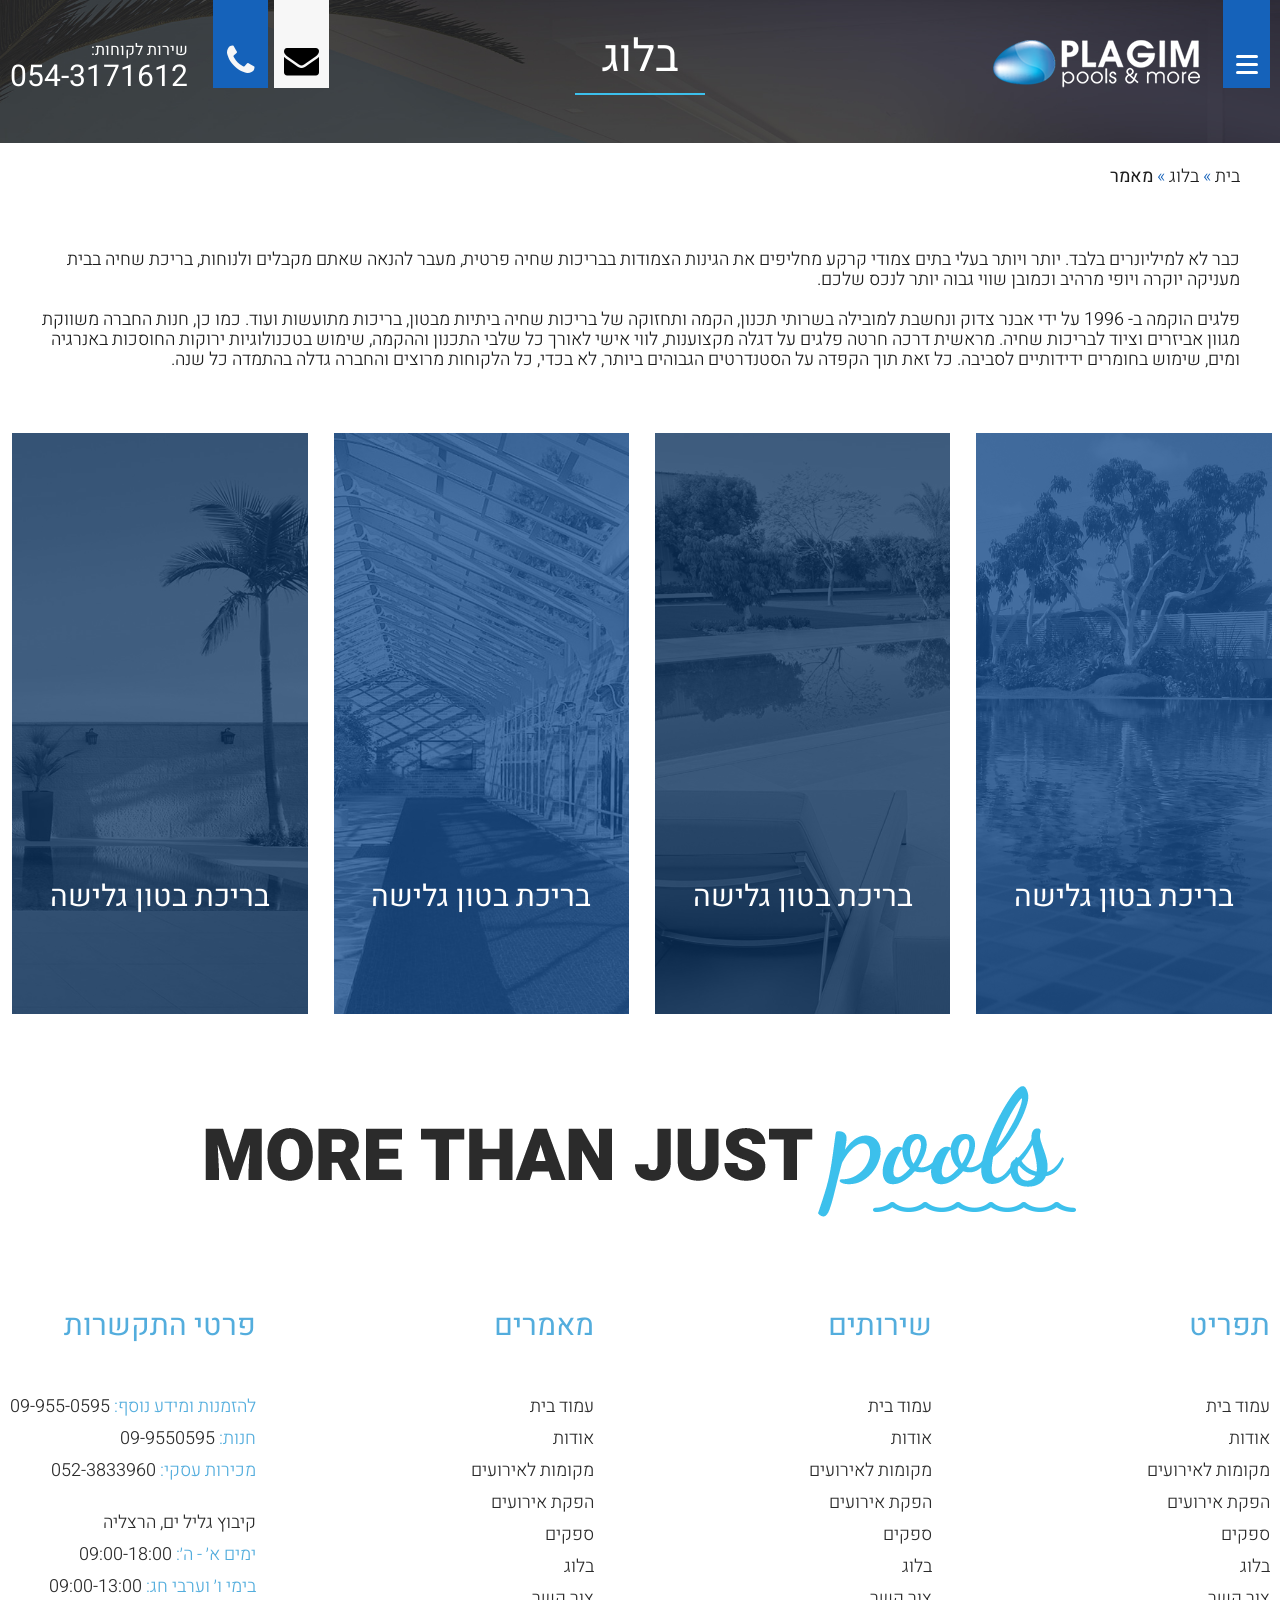
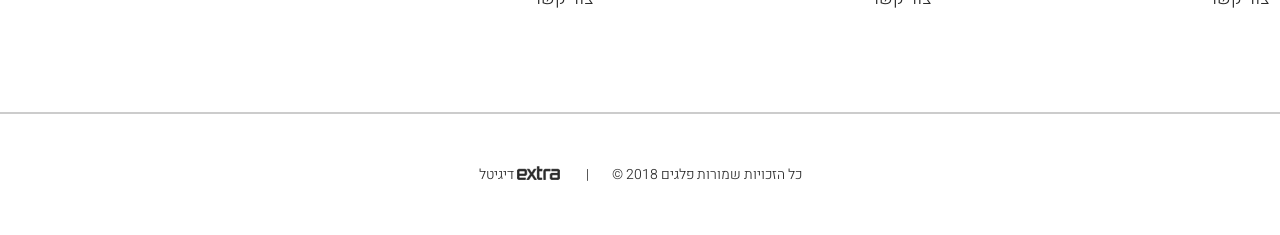
<file: app/catalog.html>
<!DOCTYPE html>
<html lang="en">
<head>
	<meta charset="UTF-8">
	<meta name="viewport" content="width=device-width, initial-scale=1.0">
	<link rel='shortcut icon' type='image/x-icon' href='images/favicon.ico' />
	<title>Plagim | Pools & more</title>

	<link rel="stylesheet" href="https://maxcdn.bootstrapcdn.com/font-awesome/4.7.0/css/font-awesome.min.css">
	<link rel="stylesheet" href="css/style.css">
	<link rel="stylesheet" href="masterslider/style/masterslider.css" />  
	<link rel="stylesheet" href="masterslider/skins/default/style.css" />
	<link rel="stylesheet" href="css/jquery.fancybox.css">

	<script src="js/jquery-3.2.0.min.js"></script>
	<script src="js/owl.carousel.js"></script> 
	<script src="js/main.js"></script>
	<script src="js/jquery.fancybox.js"></script>
	
	<script src="masterslider/masterslider.js"></script>

</head>
<body>
	<header>
		<div class="header-inner">
			<div class="part-right">
				<div class="toggle-button-cont">
					<div class="toggle-button">
						<div></div>
						<div></div>
						<div></div>
					</div> 
				</div>
				
				<div class="mobile-menu-cont">
					<ul class="mobile-menu">
						<li><a href="">דף הבית</a></li>
						<li><a href="">אודות</a></li>
						<li><a href="">מוצרי החברה</a></li>
						<li><a href="">קטלוג</a></li>
						<li><a href="">מאמרים</a></li>
						<li><a href="">פרויקטים</a></li>
						<li><a href="">צור קשר</a></li>
					</ul>
				</div>
				<div class="logo">
					<img src="images/index/logo.png" alt="">
				</div>
			</div>
			<div class="part-left">
				<div class="icons">
					<div class="icon icon-mail">
						<i class="fa fa-envelope"></i>
					</div>
					<div class="icon icon-tel">
						<i class="fa fa-phone"></i>
					</div>
				</div>
				<div class="text">
					<p class="line-1">שירות לקוחות:</p>
					<p class="line-2">054-3171612</p>
				</div>
			</div>
		</div>
	</header>

	<section class="top-inner">
		<div class="section-inner">
			<p class="title">בלוג</p>
		</div>
	</section>
	<section class="breadcrumbs">
		<div class="section-inner narrow">
			<p class="text"><span><span><a href="http://www.hb-safety.co.il/">בית</a> » <a href="http://www.hb-safety.co.il/%d7%91%d7%9c%d7%95%d7%92/">בלוג</a> » <span class="breadcrumb_last">מאמר</span></span></span></p>
		</div>
	</section>

	<section class="text-top">
		<div class="section-inner">
			<div class="content">
				<p>כבר לא למיליונרים בלבד. יותר ויותר בעלי בתים צמודי קרקע מחליפים את הגינות הצמודות בבריכות שחיה פרטית, מעבר להנאה שאתם מקבלים ולנוחות, בריכת שחיה בבית מעניקה יוקרה ויופי מרהיב וכמובן שווי גבוה יותר לנכס שלכם.</p>

				<p>פלגים הוקמה ב- 1996 על ידי אבנר צדוק ונחשבת למובילה בשרותי תכנון, הקמה ותחזוקה של בריכות שחיה ביתיות מבטון, בריכות מתועשות ועוד. כמו כן, חנות החברה משווקת מגוון אביזרים וציוד לבריכות שחיה. מראשית דרכה חרטה פלגים על דגלה מקצוענות, לווי אישי לאורך כל שלבי התכנון וההקמה, שימוש בטכנולוגיות ירוקות החוסכות באנרגיה ומים, שימוש בחומרים ידידותיים לסביבה. כל זאת תוך הקפדה על הסטנדרטים הגבוהים ביותר, לא בכדי, כל הלקוחות מרוצים והחברה גדלה בהתמדה כל שנה.</p>
			</div>
		</div>
	</section>


	

	<section class="categories-inner">
		<div class="section-inner">
			<div class="boxes">
				<div class="box">
					<div class="image">
						<img class="up" src="images/index/cats/1-h.jpg" alt="">
					</div>
					<div class="cover"></div>
					<p class="title">בריכת בטון גלישה</p>

					<div class="caption">
						<p class="c-title">בריכת בטון גלישה</p>
						<p class="c-text">
							לורם איפסום דולור סיט אמט, קונסקטורר אדיפיסינג אלית הועניב היושבב שערש שמחויט - שלושע ותלברו חשלו שעותלשך וחאית נובש ערששף. זותה מנק הבקיץ אפאח דלאמת יבש, כאנה ניצאחו נמרגי שהכים תוק, הדש שנרא התידם הכייר וק.
						</p>
						<p class="read-more">
							קרא עוד
						</p>
					</div>
				</div>
				<div class="box">
					<div class="image">
						<img class="up" src="images/index/cats/2-h.jpg" alt="">
					</div>
					<div class="cover"></div>
					<p class="title">בריכת בטון גלישה</p>

					<div class="caption">
						<p class="c-title">בריכת בטון גלישה</p>
						<p class="c-text">
							לורם איפסום דולור סיט אמט, קונסקטורר אדיפיסינג אלית הועניב היושבב שערש שמחויט - שלושע ותלברו חשלו שעותלשך וחאית נובש ערששף. זותה מנק הבקיץ אפאח דלאמת יבש, כאנה ניצאחו נמרגי שהכים תוק, הדש שנרא התידם הכייר וק.
						</p>
						<p class="read-more">
							קרא עוד
						</p>
					</div>
				</div>
				<div class="box">
					<div class="image">
						<img class="up" src="images/index/cats/3-h.jpg" alt="">
					</div>
					<div class="cover"></div>
					<p class="title">בריכת בטון גלישה</p>

					<div class="caption">
						<p class="c-title">בריכת בטון גלישה</p>
						<p class="c-text">
							לורם איפסום דולור סיט אמט, קונסקטורר אדיפיסינג אלית הועניב היושבב שערש שמחויט - שלושע ותלברו חשלו שעותלשך וחאית נובש ערששף. זותה מנק הבקיץ אפאח דלאמת יבש, כאנה ניצאחו נמרגי שהכים תוק, הדש שנרא התידם הכייר וק.
						</p>
						<p class="read-more">
							קרא עוד
						</p>
					</div>
				</div>
				<div class="box">
					<div class="image">
						<img class="up" src="images/index/cats/4-h.jpg" alt="">
					</div>
					<div class="cover"></div>
					<p class="title">בריכת בטון גלישה</p>

					<div class="caption">
						<p class="c-title">בריכת בטון גלישה</p>
						<p class="c-text">
							לורם איפסום דולור סיט אמט, קונסקטורר אדיפיסינג אלית הועניב היושבב שערש שמחויט - שלושע ותלברו חשלו שעותלשך וחאית נובש ערששף. זותה מנק הבקיץ אפאח דלאמת יבש, כאנה ניצאחו נמרגי שהכים תוק, הדש שנרא התידם הכייר וק.
						</p>
						<p class="read-more">
							קרא עוד
						</p>
					</div>
				</div>
			</div>
		</div>
	</section>
	<footer>
		<div class="footer-top">
			<div class="section-inner">
				<div class="img-title">
					<img src="images/index/more-than.png" alt="">
				</div>
				<div class="columns">
					<div class="col">
						<p class="title">תפריט</p>
						<div class="content">
							<ul class="main-menu">
								<li><a href="">עמוד בית</a></li>
								<li><a href="">אודות</a></li>
								<li><a href="">מקומות לאירועים</a></li>
								<li><a href="">הפקת אירועים</a></li>
								<li><a href="">ספקים</a></li>
								<li><a href="">בלוג</a></li>
								<li><a href="">צור קשר</a></li>
							</ul>
						</div>
					</div>

					<div class="col">
						<p class="title">שירותים</p>
						<div class="content">
							<ul class="main-menu">
								<li><a href="">עמוד בית</a></li>
								<li><a href="">אודות</a></li>
								<li><a href="">מקומות לאירועים</a></li>
								<li><a href="">הפקת אירועים</a></li>
								<li><a href="">ספקים</a></li>
								<li><a href="">בלוג</a></li>
								<li><a href="">צור קשר</a></li>
							</ul>
						</div>
					</div>

					<div class="col">
						<p class="title">מאמרים</p>
						<div class="content">
							<ul class="main-menu">
								<li><a href="">עמוד בית</a></li>
								<li><a href="">אודות</a></li>
								<li><a href="">מקומות לאירועים</a></li>
								<li><a href="">הפקת אירועים</a></li>
								<li><a href="">ספקים</a></li>
								<li><a href="">בלוג</a></li>
								<li><a href="">צור קשר</a></li>
							</ul>
						</div>
					</div>

					<div class="col">
						<p class="title">פרטי התקשרות</p>
						<div class="content">
							<div class="block">
								<p><strong>להזמנות ומידע נוסף:</strong> 09-955-0595</p>
								<p><strong>חנות:</strong> 09-9550595</p>
								<p><strong>מכירות עסקי:</strong> 052-3833960</p>
							</div>
							<div class="block">
								<p>קיבוץ גליל ים, הרצליה</p>
								<p><strong>ימים א׳ - ה׳:</strong> 09:00-18:00</p>
								<p><strong>בימי ו׳ וערבי חג:</strong> 09:00-13:00</p>
							</div>
						</div>
					</div>
				</div>


			</div>
		</div>
		<div class="footer-bottom">
			<span class="copy">כל הזכויות שמורות פלגים 2018 &copy;</span>
			<span class="sep">|</span>
			<a href="https://www.seo-extra.com/" class="credit">
				<img src="images/logoextra.png" alt="">
				דיגיטל
			</a>
		</div>
	</footer>

	<script>
		$(document).ready(function ($) {
	
		});
	</script>
</body>
</html>
</file>
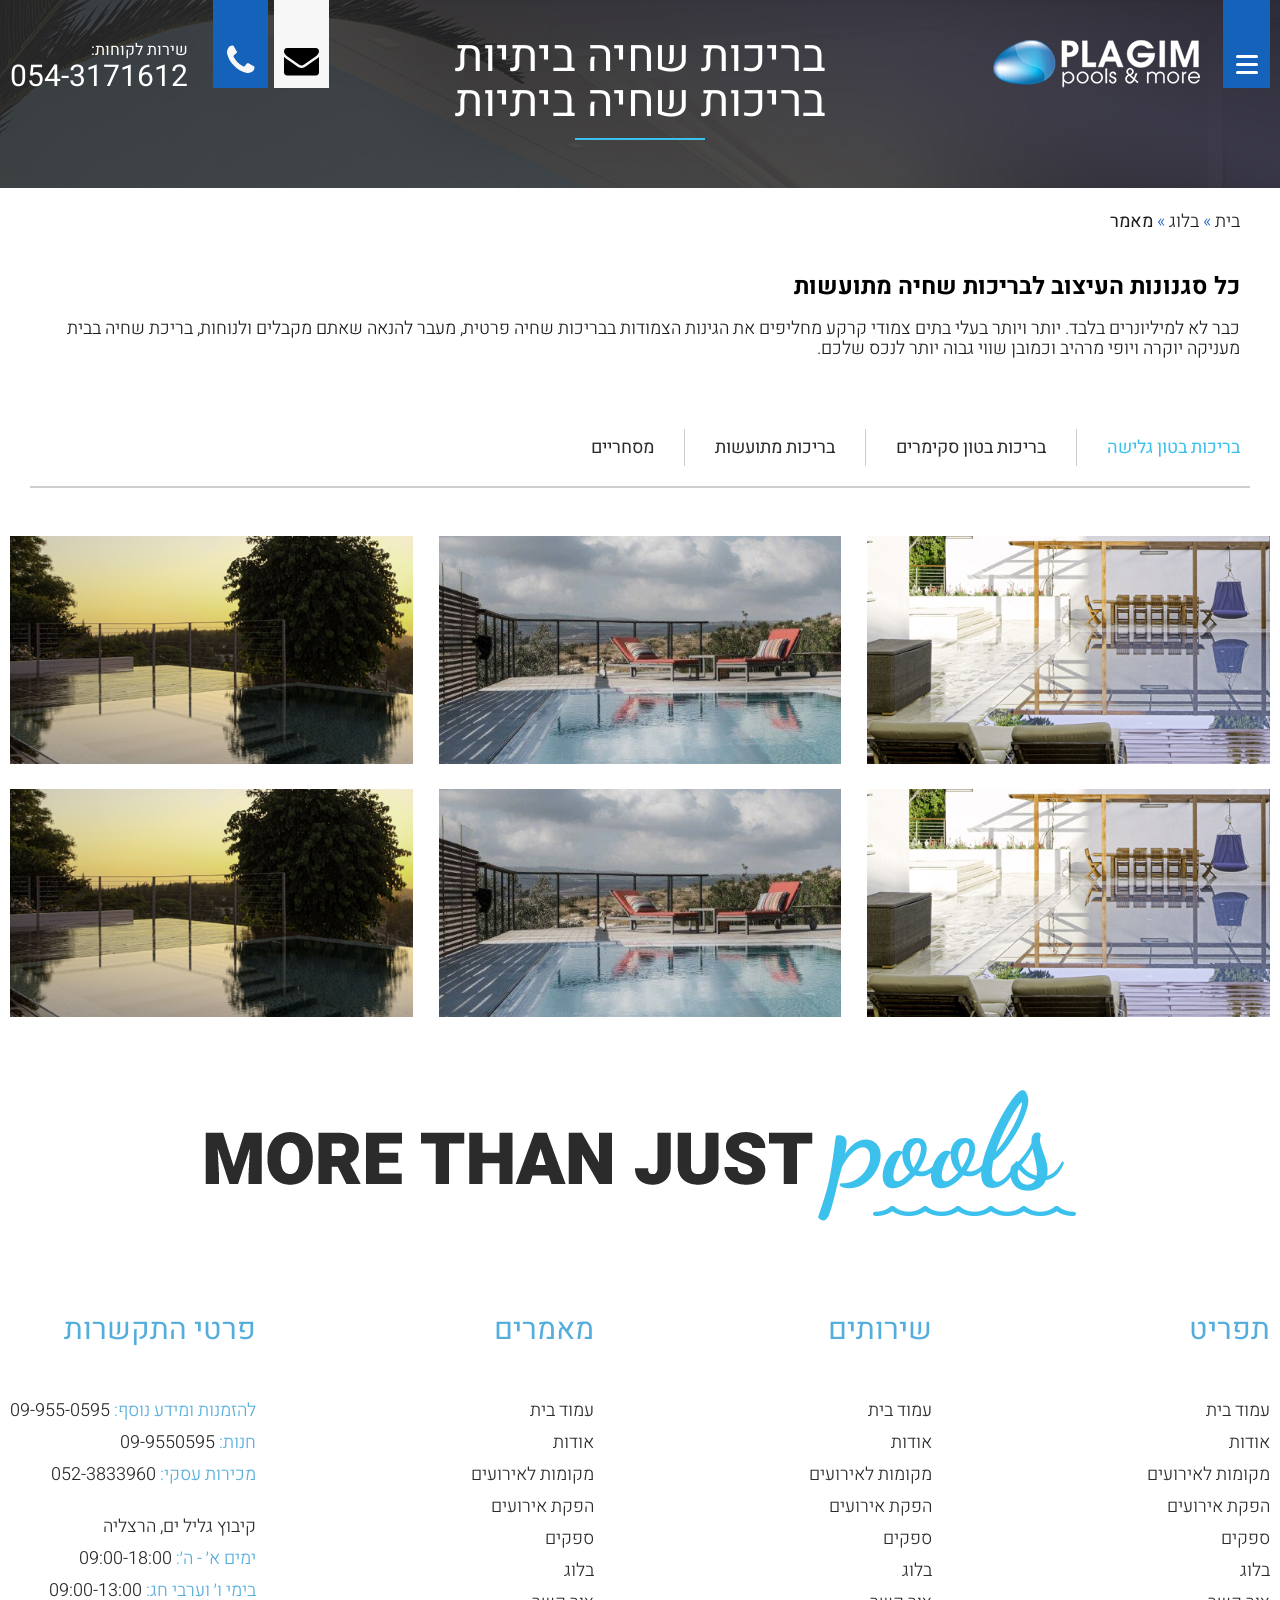
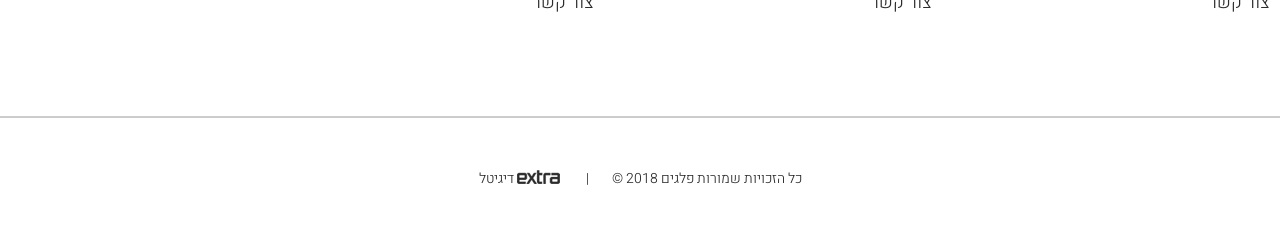
<file: app/category.html>
<!DOCTYPE html>
<html lang="en">
<head>
	<meta charset="UTF-8">
	<meta name="viewport" content="width=device-width, initial-scale=1.0">
	<link rel='shortcut icon' type='image/x-icon' href='images/favicon.ico' />
	<title>Plagim | Pools & more</title>

	<link rel="stylesheet" href="https://maxcdn.bootstrapcdn.com/font-awesome/4.7.0/css/font-awesome.min.css">
	<link rel="stylesheet" href="css/style.css">
	<link rel="stylesheet" href="masterslider/style/masterslider.css" />  
	<link rel="stylesheet" href="masterslider/skins/default/style.css" />
	<link rel="stylesheet" href="css/jquery.fancybox.css">

	<script src="js/jquery-3.2.0.min.js"></script>
	<script src="js/owl.carousel.js"></script> 
	<script src="js/main.js"></script>
	<script src="js/jquery.fancybox.js"></script>
	
	<script src="masterslider/masterslider.js"></script>

</head>
<body>
	<header>
		<div class="header-inner">
			<div class="part-right">
				<div class="toggle-button-cont">
					<div class="toggle-button">
						<div></div>
						<div></div>
						<div></div>
					</div> 
				</div>
				
				<div class="mobile-menu-cont">
					<ul class="mobile-menu">
						<li><a href="">דף הבית</a></li>
						<li><a href="">אודות</a></li>
						<li><a href="">מוצרי החברה</a></li>
						<li><a href="">קטלוג</a></li>
						<li><a href="">מאמרים</a></li>
						<li><a href="">פרויקטים</a></li>
						<li><a href="">צור קשר</a></li>
					</ul>
				</div>
				<div class="logo">
					<img src="images/index/logo.png" alt="">
				</div>
			</div>
			<div class="part-left">
				<div class="icons">
					<div class="icon icon-mail">
						<i class="fa fa-envelope"></i>
					</div>
					<div class="icon icon-tel">
						<i class="fa fa-phone"></i>
					</div>
				</div>
				<div class="text">
					<p class="line-1">שירות לקוחות:</p>
					<p class="line-2">054-3171612</p>
				</div>
			</div>
		</div>
	</header>

	<section class="top-inner">
		<div class="section-inner">
			<p class="title">בריכות שחיה ביתיות בריכות שחיה ביתיות</p>
		</div>
	</section>
	<section class="breadcrumbs">
		<div class="section-inner narrow">
			<p class="text"><span><span><a href="http://www.hb-safety.co.il/">בית</a> » <a href="http://www.hb-safety.co.il/%d7%91%d7%9c%d7%95%d7%92/">בלוג</a> » <span class="breadcrumb_last">מאמר</span></span></span></p>
		</div>
	</section>
	
	<section class="text-top">
		<div class="section-inner">
			<div class="content">
				<h2>כל סגנונות העיצוב לבריכות שחיה מתועשות</h2>
				<p>כבר לא למיליונרים בלבד. יותר ויותר בעלי בתים צמודי קרקע מחליפים את הגינות הצמודות בבריכות שחיה פרטית, מעבר להנאה שאתם מקבלים ולנוחות, בריכת שחיה בבית מעניקה יוקרה ויופי מרהיב וכמובן שווי גבוה יותר לנכס שלכם.</p>
			</div>
		</div>
	</section>

	<section class="blog-menu">
	<div class="section-inner">
		<ul class="menu">				
							<li class="selected">
					<a href="http://plagimswimming.s201.upress.link/project_type/%d7%91%d7%a8%d7%99%d7%9b%d7%95%d7%aa-%d7%91%d7%98%d7%95%d7%9f-%d7%92%d7%9c%d7%99%d7%a9%d7%94/">בריכות בטון גלישה</a>
				</li>
							<li class="">
					<a href="http://plagimswimming.s201.upress.link/project_type/%d7%91%d7%a8%d7%99%d7%9b%d7%95%d7%aa-%d7%91%d7%98%d7%95%d7%9f-%d7%a1%d7%a7%d7%99%d7%9e%d7%a8%d7%99%d7%9d/">בריכות בטון סקימרים</a>
				</li>
							<li class="">
					<a href="http://plagimswimming.s201.upress.link/project_type/%d7%91%d7%a8%d7%99%d7%9b%d7%95%d7%aa-%d7%9e%d7%aa%d7%95%d7%a2%d7%a9%d7%95%d7%aa/">בריכות מתועשות</a>
				</li>
							<li class="">
					<a href="http://plagimswimming.s201.upress.link/project_type/%d7%9e%d7%a1%d7%97%d7%a8%d7%99%d7%99%d7%9d/">מסחריים</a>
				</li>
			</ul>
		</div>
	</section>

	<section class="category">
		<div class="section-inner">
			<div class="boxes">
				<div class="box">
					<img src="images/inner/category/1.jpg" alt="">
					<div class="cover"></div>
					<p class="title">שם פרויקט</p>
				</div>
				<div class="box">
					<img src="images/inner/category/2.jpg" alt="">
					<div class="cover"></div>
					<p class="title">שם פרויקט</p>
				</div>
				<div class="box">
					<img src="images/inner/category/3.jpg" alt="">
					<div class="cover"></div>
					<p class="title">שם פרויקט</p>
				</div>
				<div class="box">
					<img src="images/inner/category/1.jpg" alt="">
					<div class="cover"></div>
					<p class="title">שם פרויקט</p>
				</div>
				<div class="box">
					<img src="images/inner/category/2.jpg" alt="">
					<div class="cover"></div>
					<p class="title">שם פרויקט</p>
				</div>
				<div class="box">
					<img src="images/inner/category/3.jpg" alt="">
					<div class="cover"></div>
					<p class="title">שם פרויקט</p>
				</div>
			</div>
		</div>
	</section>


	<footer>
		<div class="footer-top">
			<div class="section-inner">
				<div class="img-title">
					<img src="images/index/more-than.png" alt="">
				</div>
				<div class="columns">
					<div class="col">
						<p class="title">תפריט</p>
						<div class="content">
							<ul class="main-menu">
								<li><a href="">עמוד בית</a></li>
								<li><a href="">אודות</a></li>
								<li><a href="">מקומות לאירועים</a></li>
								<li><a href="">הפקת אירועים</a></li>
								<li><a href="">ספקים</a></li>
								<li><a href="">בלוג</a></li>
								<li><a href="">צור קשר</a></li>
							</ul>
						</div>
					</div>

					<div class="col">
						<p class="title">שירותים</p>
						<div class="content">
							<ul class="main-menu">
								<li><a href="">עמוד בית</a></li>
								<li><a href="">אודות</a></li>
								<li><a href="">מקומות לאירועים</a></li>
								<li><a href="">הפקת אירועים</a></li>
								<li><a href="">ספקים</a></li>
								<li><a href="">בלוג</a></li>
								<li><a href="">צור קשר</a></li>
							</ul>
						</div>
					</div>

					<div class="col">
						<p class="title">מאמרים</p>
						<div class="content">
							<ul class="main-menu">
								<li><a href="">עמוד בית</a></li>
								<li><a href="">אודות</a></li>
								<li><a href="">מקומות לאירועים</a></li>
								<li><a href="">הפקת אירועים</a></li>
								<li><a href="">ספקים</a></li>
								<li><a href="">בלוג</a></li>
								<li><a href="">צור קשר</a></li>
							</ul>
						</div>
					</div>

					<div class="col">
						<p class="title">פרטי התקשרות</p>
						<div class="content">
							<div class="block">
								<p><strong>להזמנות ומידע נוסף:</strong> 09-955-0595</p>
								<p><strong>חנות:</strong> 09-9550595</p>
								<p><strong>מכירות עסקי:</strong> 052-3833960</p>
							</div>
							<div class="block">
								<p>קיבוץ גליל ים, הרצליה</p>
								<p><strong>ימים א׳ - ה׳:</strong> 09:00-18:00</p>
								<p><strong>בימי ו׳ וערבי חג:</strong> 09:00-13:00</p>
							</div>
						</div>
					</div>
				</div>


			</div>
		</div>
		<div class="footer-bottom">
			<span class="copy">כל הזכויות שמורות פלגים 2018 &copy;</span>
			<span class="sep">|</span>
			<a href="https://www.seo-extra.com/" class="credit">
				<img src="images/logoextra.png" alt="">
				דיגיטל
			</a>
		</div>
	</footer>

	<script>
		$(document).ready(function ($) {
	
		});
	</script>
</body>
</html>
</file>
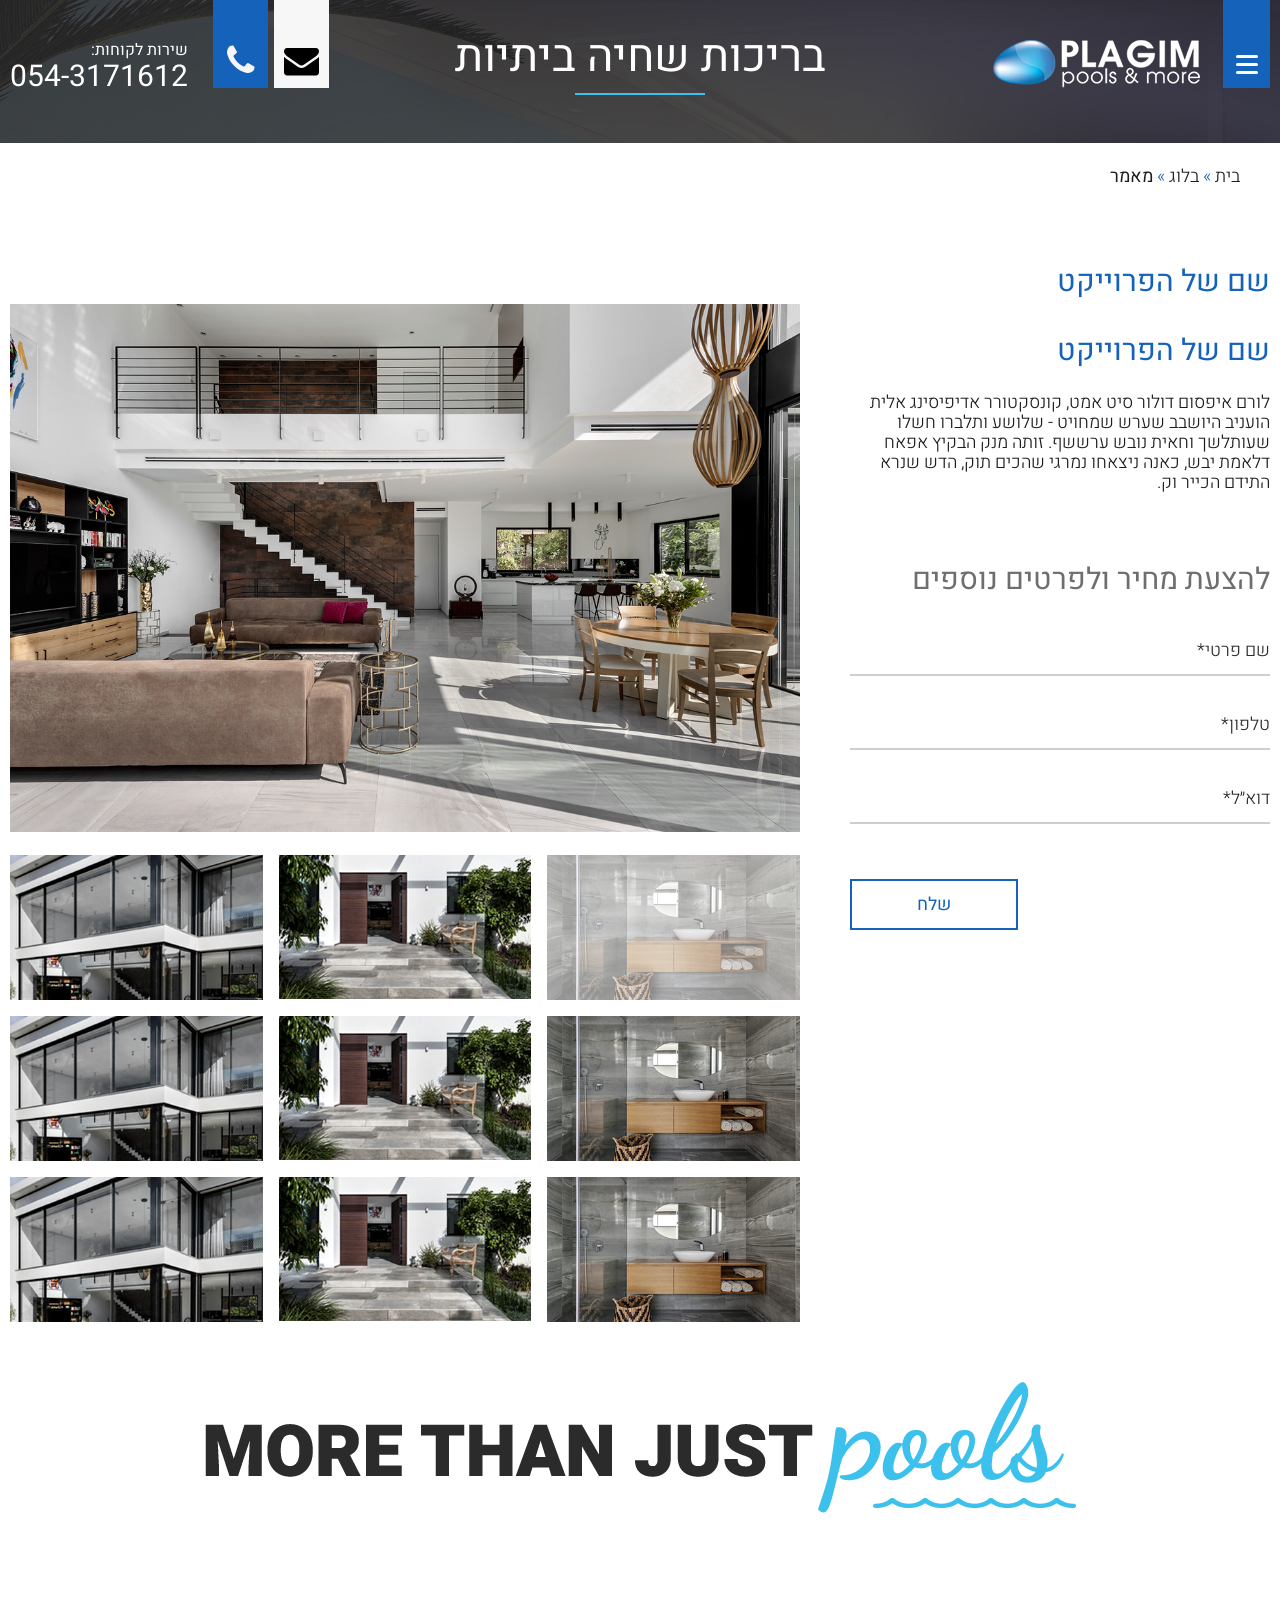
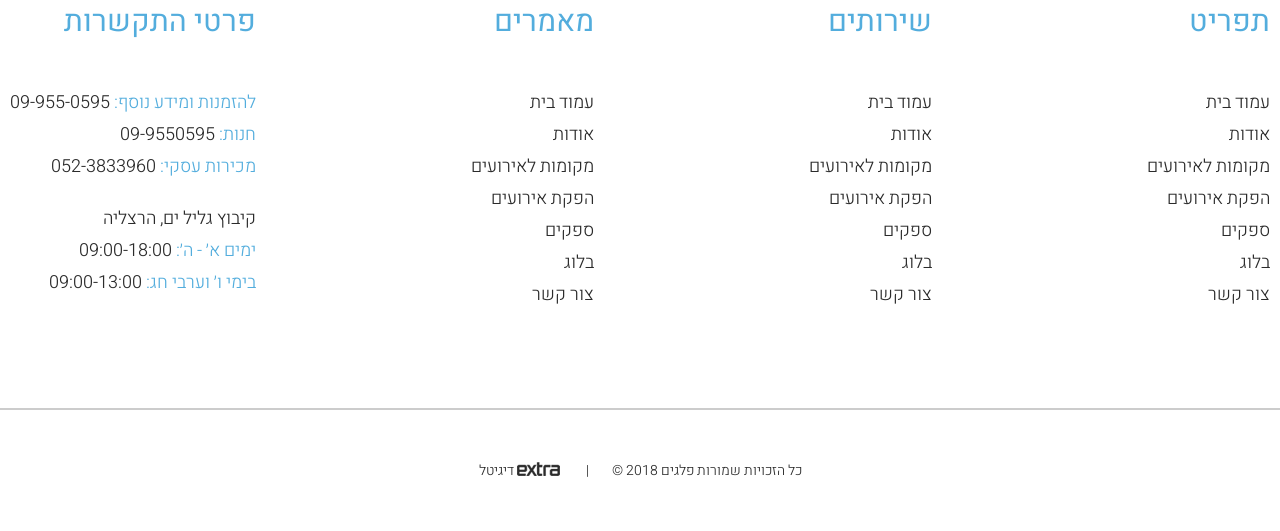
<file: app/product-2.html>
<!DOCTYPE html>
<html lang="en">
<head>
	<meta charset="UTF-8">
	<meta name="viewport" content="width=device-width, initial-scale=1.0">
	<link rel='shortcut icon' type='image/x-icon' href='images/favicon.ico' />
	<title>Plagim | Pools & more</title>

	<link rel="stylesheet" href="https://maxcdn.bootstrapcdn.com/font-awesome/4.7.0/css/font-awesome.min.css">
	<link rel="stylesheet" href="css/style.css">
	<link rel="stylesheet" href="masterslider/style/masterslider.css" />


	
	<link rel="stylesheet" href="masterslider/skins/default/style.css" />
	

	<link rel="stylesheet" href="css/jquery.fancybox.css">

	<script src="js/jquery-3.2.0.min.js"></script>
	<script src="js/owl.carousel.js"></script> 
	<script src="js/main.js"></script>
	<script src="js/jquery.fancybox.js"></script>
	
	<script src="masterslider/masterslider.js"></script>

</head>
<body>
	<header>
		<div class="header-inner">
			<div class="part-right">
				<div class="toggle-button-cont">
					<div class="toggle-button">
						<div></div>
						<div></div>
						<div></div>
					</div> 
				</div>
				
				<div class="mobile-menu-cont">
					<ul class="mobile-menu">
						<li><a href="">דף הבית</a></li>
						<li><a href="">אודות</a></li>
						<li><a href="">מוצרי החברה</a></li>
						<li><a href="">קטלוג</a></li>
						<li><a href="">מאמרים</a></li>
						<li><a href="">פרויקטים</a></li>
						<li><a href="">צור קשר</a></li>
					</ul>
				</div>
				<div class="logo">
					<img src="images/index/logo.png" alt="">
				</div>
			</div>
			<div class="part-left">
				<div class="icons">
					<div class="icon icon-mail">
						<i class="fa fa-envelope"></i>
					</div>
					<div class="icon icon-tel">
						<i class="fa fa-phone"></i>
					</div>
				</div>
				<div class="text">
					<p class="line-1">שירות לקוחות:</p>
					<p class="line-2">054-3171612</p>
				</div>
			</div>
		</div>
	</header>

	<section class="top-inner">
		<div class="section-inner">
			<p class="title">בריכות שחיה ביתיות</p>
		</div>
	</section>
	<section class="breadcrumbs">
		<div class="section-inner narrow">
			<p class="text"><span><span><a href="http://www.hb-safety.co.il/">בית</a> » <a href="http://www.hb-safety.co.il/%d7%91%d7%9c%d7%95%d7%92/">בלוג</a> » <span class="breadcrumb_last">מאמר</span></span></span></p>
		</div>
	</section>
	
	<section class="product">
		<div class="section-inner">
			<div class="parts">
				<p class="title">שם של הפרוייקט</p>
				<div class="part-slider">
					
					 <!-- masterslider -->
				    <div class="gallery">
						<div class="main-img">
							<img src="images/pr/big.png" alt="">
						</div>
						<div class="thumbs">
							<div class="thumb selected" img-src="images/pr/s1.png">
								<img src="images/pr/s1.png" alt="">
							</div>
							<div class="thumb md" img-src="images/pr/s2.png">
								<img src="images/pr/s2.png" alt="">
							</div>
							<div class="thumb" img-src="images/pr/s3.png">
								<img src="images/pr/s3.png" alt="">
							</div>

							<div class="thumb" img-src="images/pr/s1.png">
								<img src="images/pr/s1.png" alt="">
							</div>
							<div class="thumb md" img-src="images/pr/s2.png">
								<img src="images/pr/s2.png" alt="">
							</div>
							<div class="thumb" img-src="images/pr/s3.png">
								<img src="images/pr/s3.png" alt="">
							</div>

							<div class="thumb" img-src="images/pr/s1.png">
								<img src="images/pr/s1.png" alt="">
							</div>
							<div class="thumb md" img-src="images/pr/s2.png">
								<img src="images/pr/s2.png" alt="">
							</div>
							<div class="thumb" img-src="images/pr/s3.png">
								<img src="images/pr/s3.png" alt="">
							</div>
						</div>
					</div>
				</div>

				<div class="part-info">
					<p class="title">שם של הפרוייקט</p>
					<div class="content">
						<p>
							לורם איפסום דולור סיט אמט, קונסקטורר אדיפיסינג אלית הועניב היושבב שערש שמחויט - שלושע ותלברו חשלו שעותלשך וחאית נובש ערששף. זותה מנק הבקיץ אפאח דלאמת יבש, כאנה ניצאחו נמרגי שהכים תוק, הדש שנרא התידם הכייר וק.
						</p>
					</div>

					<p class="form-title">להצעת מחיר ולפרטים נוספים</p>

<div role="form" class="wpcf7" id="wpcf7-f967-p968-o1" lang="he-IL" dir="rtl">
<div class="screen-reader-response"></div>
<form action="/test/#wpcf7-f967-p968-o1" method="post" class="wpcf7-form" novalidate="novalidate">
<span class="wpcf7-form-control-wrap your-name"><input type="text" name="your-name" value="" size="40" class="wpcf7-form-control wpcf7-text wpcf7-validates-as-required" aria-required="true" aria-invalid="false" placeholder="שם פרטי*"></span>
<span class="wpcf7-form-control-wrap your-tel"><input type="tel" name="your-tel" value="" size="40" class="wpcf7-form-control wpcf7-text wpcf7-tel wpcf7-validates-as-required wpcf7-validates-as-tel" aria-required="true" aria-invalid="false" placeholder="טלפון*"></span>
<span class="wpcf7-form-control-wrap your-email"><input type="email" name="your-email" value="" size="40" class="wpcf7-form-control wpcf7-text wpcf7-email wpcf7-validates-as-required wpcf7-validates-as-email" aria-required="true" aria-invalid="false" placeholder="דוא״ל*"></span>
<input type="submit" value="שלח" class="wpcf7-form-control wpcf7-submit"><span class="ajax-loader"></span><div class="wpcf7-response-output wpcf7-display-none"></div></form></div>


				</div>
			</div>
		</div>
	</section>


	<footer>
		<div class="footer-top">
			<div class="section-inner">
				<div class="img-title">
					<img src="images/index/more-than.png" alt="">
				</div>
				<div class="columns">
					<div class="col">
						<p class="title">תפריט</p>
						<div class="content">
							<ul class="main-menu">
								<li><a href="">עמוד בית</a></li>
								<li><a href="">אודות</a></li>
								<li><a href="">מקומות לאירועים</a></li>
								<li><a href="">הפקת אירועים</a></li>
								<li><a href="">ספקים</a></li>
								<li><a href="">בלוג</a></li>
								<li><a href="">צור קשר</a></li>
							</ul>
						</div>
					</div>

					<div class="col">
						<p class="title">שירותים</p>
						<div class="content">
							<ul class="main-menu">
								<li><a href="">עמוד בית</a></li>
								<li><a href="">אודות</a></li>
								<li><a href="">מקומות לאירועים</a></li>
								<li><a href="">הפקת אירועים</a></li>
								<li><a href="">ספקים</a></li>
								<li><a href="">בלוג</a></li>
								<li><a href="">צור קשר</a></li>
							</ul>
						</div>
					</div>

					<div class="col">
						<p class="title">מאמרים</p>
						<div class="content">
							<ul class="main-menu">
								<li><a href="">עמוד בית</a></li>
								<li><a href="">אודות</a></li>
								<li><a href="">מקומות לאירועים</a></li>
								<li><a href="">הפקת אירועים</a></li>
								<li><a href="">ספקים</a></li>
								<li><a href="">בלוג</a></li>
								<li><a href="">צור קשר</a></li>
							</ul>
						</div>
					</div>

					<div class="col">
						<p class="title">פרטי התקשרות</p>
						<div class="content">
							<div class="block">
								<p><strong>להזמנות ומידע נוסף:</strong> 09-955-0595</p>
								<p><strong>חנות:</strong> 09-9550595</p>
								<p><strong>מכירות עסקי:</strong> 052-3833960</p>
							</div>
							<div class="block">
								<p>קיבוץ גליל ים, הרצליה</p>
								<p><strong>ימים א׳ - ה׳:</strong> 09:00-18:00</p>
								<p><strong>בימי ו׳ וערבי חג:</strong> 09:00-13:00</p>
							</div>
						</div>
					</div>
				</div>


			</div>
		</div>
		<div class="footer-bottom">
			<span class="copy">כל הזכויות שמורות פלגים 2018 &copy;</span>
			<span class="sep">|</span>
			<a href="https://www.seo-extra.com/" class="credit">
				<img src="images/logoextra.png" alt="">
				דיגיטל
			</a>
		</div>
	</footer>

	<script>
		$(document).ready(function ($) {
			var slider = new MasterSlider();
     
		    slider.setup('masterslider', {
		        width : 1315,
		        height : 840,
		        space : 0,
		        shuffle : true,
		        loop : true,
		        view : 'basic'
		    });
		     
		    
		    slider.control('bullets'    ,{ autohide:false, overVideo:true, dir:'h', align:'bottom', space:5 , margin:10  });

		    var tw = $(window).width() * 0.217;

		    if($(window).width() < 1000) tw = tw * 2;
		    var th = tw * 0.65;

		    slider.control('thumblist'  ,{ autohide:false, overVideo:true, dir:'h', speed:17, inset:false, arrows:false, hover:false, customClass:'', align:'bottom',type:'thumbs', margin:5, width:tw, height:th, space:10, fillMode:'fill'  });
		});
	</script>
</body>
</html>
</file>
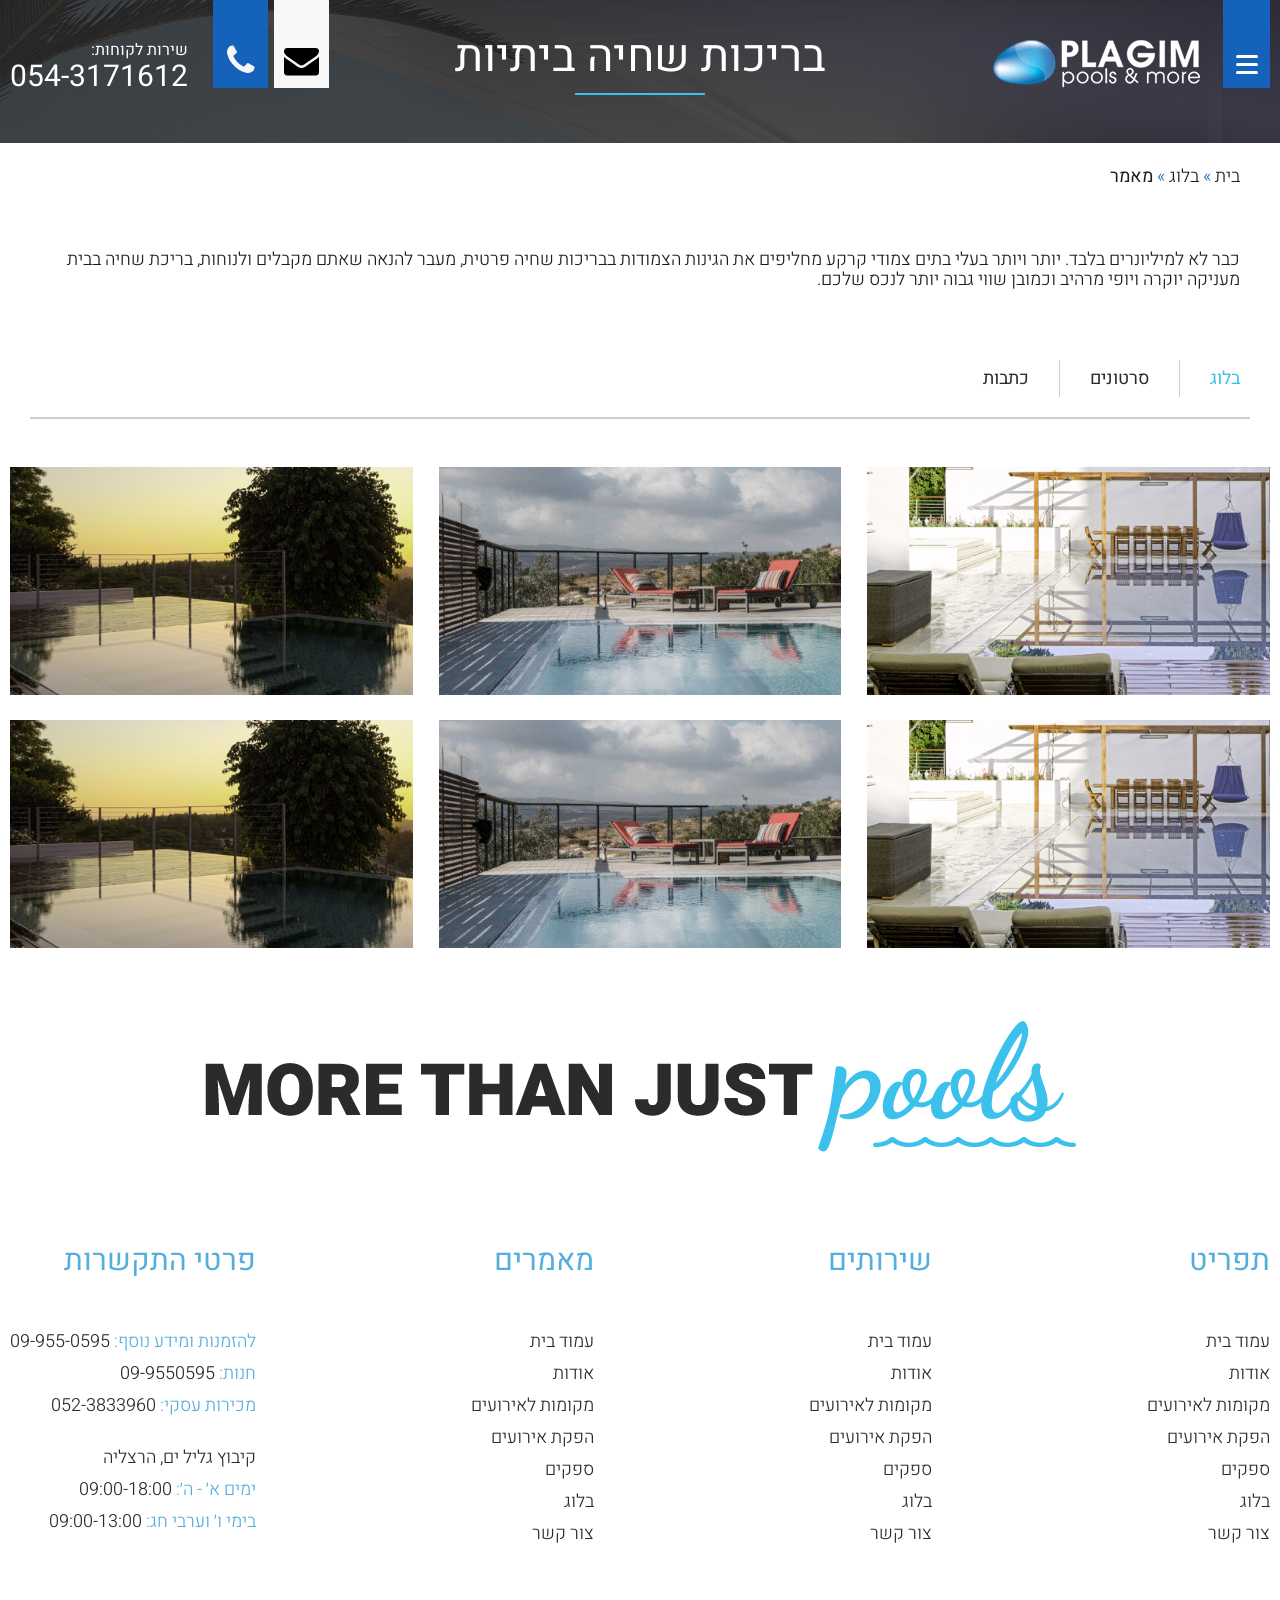
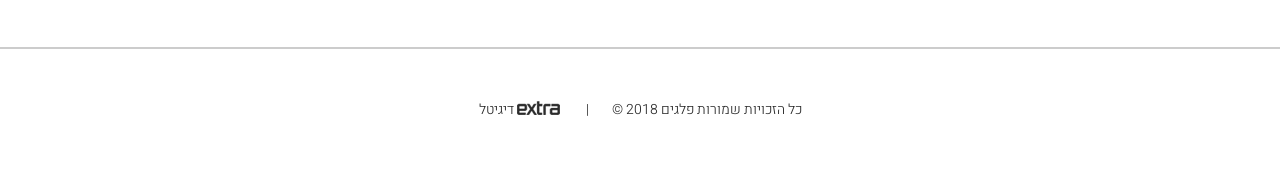
<file: app/projects.html>
<!DOCTYPE html>
<html lang="en">
<head>
	<meta charset="UTF-8">
	<meta name="viewport" content="width=device-width, initial-scale=1.0">
	<link rel='shortcut icon' type='image/x-icon' href='images/favicon.ico' />
	<title>Plagim | Pools & more</title>

	<link rel="stylesheet" href="https://maxcdn.bootstrapcdn.com/font-awesome/4.7.0/css/font-awesome.min.css">
	<link rel="stylesheet" href="css/style.css">
	<link rel="stylesheet" href="masterslider/style/masterslider.css" />  
	<link rel="stylesheet" href="masterslider/skins/default/style.css" />
	<link rel="stylesheet" href="css/jquery.fancybox.css">

	<script src="js/jquery-3.2.0.min.js"></script>
	<script src="js/owl.carousel.js"></script> 
	<script src="js/main.js"></script>
	<script src="js/jquery.fancybox.js"></script>
	
	<script src="masterslider/masterslider.js"></script>

</head>
<body>
	<header>
		<div class="header-inner">
			<div class="part-right">
				<div class="toggle-button-cont">
					<div class="toggle-button">
						<div></div>
						<div></div>
						<div></div>
					</div> 
				</div>
				
				<div class="mobile-menu-cont">
					<ul class="mobile-menu">
						<li><a href="">דף הבית</a></li>
						<li><a href="">אודות</a></li>
						<li><a href="">מוצרי החברה</a></li>
						<li><a href="">קטלוג</a></li>
						<li><a href="">מאמרים</a></li>
						<li><a href="">פרויקטים</a></li>
						<li><a href="">צור קשר</a></li>
					</ul>
				</div>
				<div class="logo">
					<img src="images/index/logo.png" alt="">
				</div>
			</div>
			<div class="part-left">
				<div class="icons">
					<div class="icon icon-mail">
						<i class="fa fa-envelope"></i>
					</div>
					<div class="icon icon-tel">
						<i class="fa fa-phone"></i>
					</div>
				</div>
				<div class="text">
					<p class="line-1">שירות לקוחות:</p>
					<p class="line-2">054-3171612</p>
				</div>
			</div>
		</div>
	</header>

	<section class="top-inner">
		<div class="section-inner">
			<p class="title">בריכות שחיה ביתיות</p>
		</div>
	</section>
	<section class="breadcrumbs">
		<div class="section-inner narrow">
			<p class="text"><span><span><a href="http://www.hb-safety.co.il/">בית</a> » <a href="http://www.hb-safety.co.il/%d7%91%d7%9c%d7%95%d7%92/">בלוג</a> » <span class="breadcrumb_last">מאמר</span></span></span></p>
		</div>
	</section>
	
	<section class="text-top">
		<div class="section-inner">
			<div class="content">
				<p>כבר לא למיליונרים בלבד. יותר ויותר בעלי בתים צמודי קרקע מחליפים את הגינות הצמודות בבריכות שחיה פרטית, מעבר להנאה שאתם מקבלים ולנוחות, בריכת שחיה בבית מעניקה יוקרה ויופי מרהיב וכמובן שווי גבוה יותר לנכס שלכם.</p>
			</div>
		</div>
	</section>
	
	<section class="blog-menu">
		<div class="section-inner">
			<ul class="menu">
				<li class="selected"><a href="#">בלוג</a></li>
				<li><a>סרטונים</a></li>
				<li><a>כתבות</a></li>
			</ul>
		</div>
	</section>
	
	<section class="category">
		<div class="section-inner">
			<div class="boxes">
				<div class="box">
					<img src="images/inner/category/1.jpg" alt="">
					<div class="cover"></div>
					<p class="title">שם פרויקט</p>
				</div>
				<div class="box">
					<img src="images/inner/category/2.jpg" alt="">
					<div class="cover"></div>
					<p class="title">שם פרויקט</p>
				</div>
				<div class="box">
					<img src="images/inner/category/3.jpg" alt="">
					<div class="cover"></div>
					<p class="title">שם פרויקט</p>
				</div>
				<div class="box">
					<img src="images/inner/category/1.jpg" alt="">
					<div class="cover"></div>
					<p class="title">שם פרויקט</p>
				</div>
				<div class="box">
					<img src="images/inner/category/2.jpg" alt="">
					<div class="cover"></div>
					<p class="title">שם פרויקט</p>
				</div>
				<div class="box">
					<img src="images/inner/category/3.jpg" alt="">
					<div class="cover"></div>
					<p class="title">שם פרויקט</p>
				</div>
			</div>
		</div>
	</section>


	<footer>
		<div class="footer-top">
			<div class="section-inner">
				<div class="img-title">
					<img src="images/index/more-than.png" alt="">
				</div>
				<div class="columns">
					<div class="col">
						<p class="title">תפריט</p>
						<div class="content">
							<ul class="main-menu">
								<li><a href="">עמוד בית</a></li>
								<li><a href="">אודות</a></li>
								<li><a href="">מקומות לאירועים</a></li>
								<li><a href="">הפקת אירועים</a></li>
								<li><a href="">ספקים</a></li>
								<li><a href="">בלוג</a></li>
								<li><a href="">צור קשר</a></li>
							</ul>
						</div>
					</div>

					<div class="col">
						<p class="title">שירותים</p>
						<div class="content">
							<ul class="main-menu">
								<li><a href="">עמוד בית</a></li>
								<li><a href="">אודות</a></li>
								<li><a href="">מקומות לאירועים</a></li>
								<li><a href="">הפקת אירועים</a></li>
								<li><a href="">ספקים</a></li>
								<li><a href="">בלוג</a></li>
								<li><a href="">צור קשר</a></li>
							</ul>
						</div>
					</div>

					<div class="col">
						<p class="title">מאמרים</p>
						<div class="content">
							<ul class="main-menu">
								<li><a href="">עמוד בית</a></li>
								<li><a href="">אודות</a></li>
								<li><a href="">מקומות לאירועים</a></li>
								<li><a href="">הפקת אירועים</a></li>
								<li><a href="">ספקים</a></li>
								<li><a href="">בלוג</a></li>
								<li><a href="">צור קשר</a></li>
							</ul>
						</div>
					</div>

					<div class="col">
						<p class="title">פרטי התקשרות</p>
						<div class="content">
							<div class="block">
								<p><strong>להזמנות ומידע נוסף:</strong> 09-955-0595</p>
								<p><strong>חנות:</strong> 09-9550595</p>
								<p><strong>מכירות עסקי:</strong> 052-3833960</p>
							</div>
							<div class="block">
								<p>קיבוץ גליל ים, הרצליה</p>
								<p><strong>ימים א׳ - ה׳:</strong> 09:00-18:00</p>
								<p><strong>בימי ו׳ וערבי חג:</strong> 09:00-13:00</p>
							</div>
						</div>
					</div>
				</div>


			</div>
		</div>
		<div class="footer-bottom">
			<span class="copy">כל הזכויות שמורות פלגים 2018 &copy;</span>
			<span class="sep">|</span>
			<a href="https://www.seo-extra.com/" class="credit">
				<img src="images/logoextra.png" alt="">
				דיגיטל
			</a>
		</div>
	</footer>

	<script>
		$(document).ready(function ($) {
	
		});
	</script>
</body>
</html>
</file>
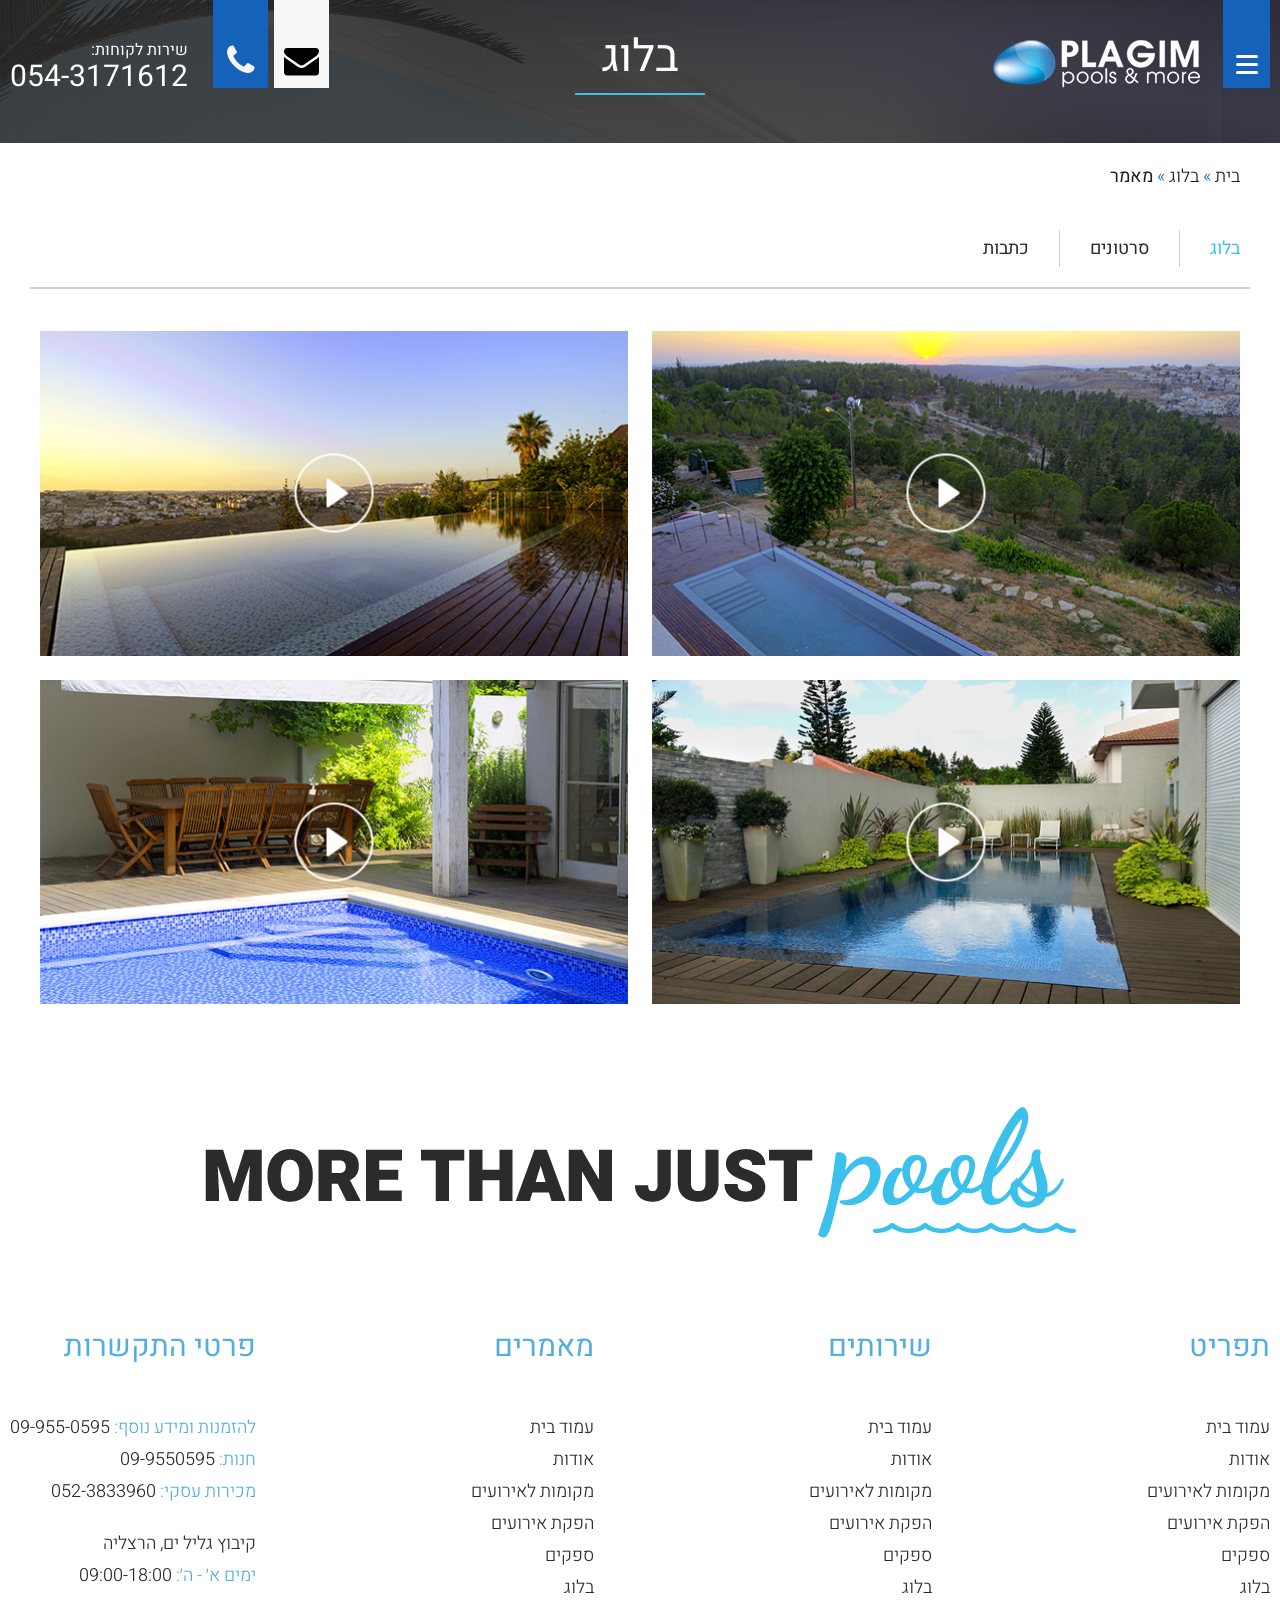
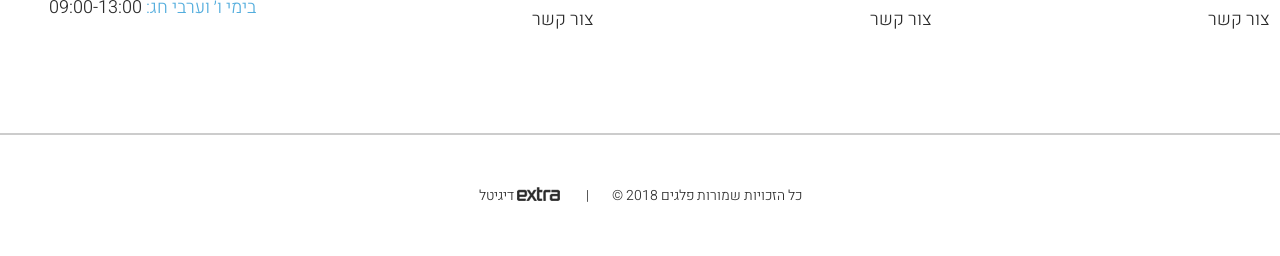
<file: app/video.html>
<!DOCTYPE html>
<html lang="en">
<head>
	<meta charset="UTF-8">
	<meta name="viewport" content="width=device-width, initial-scale=1.0">
	<link rel='shortcut icon' type='image/x-icon' href='images/favicon.ico' />
	<title>Plagim | Pools & more</title>

	<link rel="stylesheet" href="https://maxcdn.bootstrapcdn.com/font-awesome/4.7.0/css/font-awesome.min.css">
	<link rel="stylesheet" href="css/style.css">
	<link rel="stylesheet" href="masterslider/style/masterslider.css" />  
	<link rel="stylesheet" href="masterslider/skins/default/style.css" />
	<link rel="stylesheet" href="css/jquery.fancybox.css">

	<script src="js/jquery-3.2.0.min.js"></script>
	<script src="js/owl.carousel.js"></script> 
	<script src="js/main.js"></script>
	<script src="js/jquery.fancybox.js"></script>
	
	<script src="masterslider/masterslider.js"></script>

</head>
<body>
	<header>
		<div class="header-inner">
			<div class="part-right">
				<div class="toggle-button-cont">
					<div class="toggle-button">
						<div></div>
						<div></div>
						<div></div>
					</div> 
				</div>
				
				<div class="mobile-menu-cont">
					<ul class="mobile-menu">
						<li><a href="">דף הבית</a></li>
						<li><a href="">אודות</a></li>
						<li><a href="">מוצרי החברה</a></li>
						<li><a href="">קטלוג</a></li>
						<li><a href="">מאמרים</a></li>
						<li><a href="">פרויקטים</a></li>
						<li><a href="">צור קשר</a></li>
					</ul>
				</div>
				<div class="logo">
					<img src="images/index/logo.png" alt="">
				</div>
			</div>
			<div class="part-left">
				<div class="icons">
					<div class="icon icon-mail">
						<i class="fa fa-envelope"></i>
					</div>
					<div class="icon icon-tel">
						<i class="fa fa-phone"></i>
					</div>
				</div>
				<div class="text">
					<p class="line-1">שירות לקוחות:</p>
					<p class="line-2">054-3171612</p>
				</div>
			</div>
		</div>
	</header>

	<section class="top-inner">
		<div class="section-inner">
			<p class="title">בלוג</p>
		</div>
	</section>
	<section class="breadcrumbs">
		<div class="section-inner narrow">
			<p class="text"><span><span><a href="http://www.hb-safety.co.il/">בית</a> » <a href="http://www.hb-safety.co.il/%d7%91%d7%9c%d7%95%d7%92/">בלוג</a> » <span class="breadcrumb_last">מאמר</span></span></span></p>
		</div>
	</section>
	
	<section class="blog-menu">
		<div class="section-inner">
			<ul class="menu">
				<li class="selected"><a href="#">בלוג</a></li>
				<li><a>סרטונים</a></li>
				<li><a>כתבות</a></li>
			</ul>
		</div>

	</section>

	<section class="videos">
		<div class="decor">
			<p>MEDIA</p>
		</div>
		<div class="section-inner">
			<div class="boxes">
				<div class="box">
					<img src="images/inner/videos/1.jpg" alt="">
					<div class="play">
						<img src="images/icons/play.png" alt="">
					</div>
				</div>
				<div class="box">
					<img src="images/inner/videos/2.jpg" alt="">
					<div class="play">
						<img src="images/icons/play.png" alt="">
					</div>
				</div>
				<div class="box">
					<img src="images/inner/videos/3.jpg" alt="">
					<div class="play">
						<img src="images/icons/play.png" alt="">
					</div>
				</div>
				<div class="box">
					<img src="images/inner/videos/4.jpg" alt="">
					<div class="play">
						<img src="images/icons/play.png" alt="">
					</div>
				</div>
			</div>
		</div>
	</section>

	<footer>
		<div class="footer-top">
			<div class="section-inner">
				<div class="img-title">
					<img src="images/index/more-than.png" alt="">
				</div>
				<div class="columns">
					<div class="col">
						<p class="title">תפריט</p>
						<div class="content">
							<ul class="main-menu">
								<li><a href="">עמוד בית</a></li>
								<li><a href="">אודות</a></li>
								<li><a href="">מקומות לאירועים</a></li>
								<li><a href="">הפקת אירועים</a></li>
								<li><a href="">ספקים</a></li>
								<li><a href="">בלוג</a></li>
								<li><a href="">צור קשר</a></li>
							</ul>
						</div>
					</div>

					<div class="col">
						<p class="title">שירותים</p>
						<div class="content">
							<ul class="main-menu">
								<li><a href="">עמוד בית</a></li>
								<li><a href="">אודות</a></li>
								<li><a href="">מקומות לאירועים</a></li>
								<li><a href="">הפקת אירועים</a></li>
								<li><a href="">ספקים</a></li>
								<li><a href="">בלוג</a></li>
								<li><a href="">צור קשר</a></li>
							</ul>
						</div>
					</div>

					<div class="col">
						<p class="title">מאמרים</p>
						<div class="content">
							<ul class="main-menu">
								<li><a href="">עמוד בית</a></li>
								<li><a href="">אודות</a></li>
								<li><a href="">מקומות לאירועים</a></li>
								<li><a href="">הפקת אירועים</a></li>
								<li><a href="">ספקים</a></li>
								<li><a href="">בלוג</a></li>
								<li><a href="">צור קשר</a></li>
							</ul>
						</div>
					</div>

					<div class="col">
						<p class="title">פרטי התקשרות</p>
						<div class="content">
							<div class="block">
								<p><strong>להזמנות ומידע נוסף:</strong> 09-955-0595</p>
								<p><strong>חנות:</strong> 09-9550595</p>
								<p><strong>מכירות עסקי:</strong> 052-3833960</p>
							</div>
							<div class="block">
								<p>קיבוץ גליל ים, הרצליה</p>
								<p><strong>ימים א׳ - ה׳:</strong> 09:00-18:00</p>
								<p><strong>בימי ו׳ וערבי חג:</strong> 09:00-13:00</p>
							</div>
						</div>
					</div>
				</div>


			</div>
		</div>
		<div class="footer-bottom">
			<span class="copy">כל הזכויות שמורות פלגים 2018 &copy;</span>
			<span class="sep">|</span>
			<a href="https://www.seo-extra.com/" class="credit">
				<img src="images/logoextra.png" alt="">
				דיגיטל
			</a>
		</div>
	</footer>

	<script>
		$(document).ready(function ($) {
	
		});
	</script>
</body>
</html>
</file>
<file: app/css/style.css>
/* Fonts */
@import url("https://fonts.googleapis.com/css?family=Heebo:300,400,700&subset=hebrew");
/* Global */
html {
  margin: 0 !important; }

body {
  position: relative;
  margin: 0;
  padding: 0;
  font-family: 'Heebo', sans-serif;
  font-weight: normal;
  font-weight: 400; }
  @media only screen and (max-width: 850px) {
    body {
      padding-top: 45px; } }

a {
  text-decoration: none; }

*, *::before, *::after {
  -webkit-box-sizing: border-box;
          box-sizing: border-box;
  direction: rtl; }

p {
  margin: 0; }

ul {
  -webkit-padding-start: 0;
  list-style: none;
  margin: 0;
  padding: 0; }

section {
  width: 100%;
  max-width: 1920px;
  margin: auto;
  overflow: hidden; }

.section-inner {
  max-width: 1220px;
  padding: 0 10px;
  width: 100%;
  margin: auto; }

/* ---------------------- Owl carousel ---------------------- */
body .owl-carousel {
  margin: auto; }

body .str-left {
  background: url(../images/icons/str-l.png) no-repeat;
  background-size: 100% 100%;
  width: 100%;
  height: 100%;
  -webkit-transition: 0.5s;
  transition: 0.5s;
  position: relative;
  left: 0; }

body .str-right {
  background: url(../images/icons/str-r.png) no-repeat;
  background-size: 100% 100%;
  width: 100%;
  height: 100%;
  -webkit-transition: 0.5s;
  transition: 0.5s;
  position: relative;
  right: 0; }

body .owl-prev {
  position: absolute;
  left: 5px;
  top: 25% !important;
  background: none !important;
  width: 22px;
  height: 41px; }

body .owl-prev:hover .str-left {
  left: -5px; }

body .owl-next {
  position: absolute !important;
  right: 5px;
  top: 25% !important;
  background: none !important;
  width: 22px;
  height: 41px; }

body .owl-next:hover .str-right {
  right: -5px; }

body .owl-theme .owl-dots {
  text-align: center;
  -webkit-tap-highlight-color: transparent;
  margin-top: 35px; }

body .owl-theme .owl-dots .owl-dot {
  display: inline-block;
  zoom: 1;
  display: inline; }

body .owl-theme .owl-dots .owl-dot span {
  width: 15px;
  height: 15px;
  margin: 5px 7px;
  background: rgba(102, 102, 102, 0.42);
  display: inline-block;
  -webkit-backface-visibility: visible;
  -webkit-transition: opacity 200ms ease;
  transition: opacity 200ms ease;
  border-radius: 30px; }

body .owl-theme .owl-dots .owl-dot.active span, body .owl-theme .owl-dots .owl-dot:hover span {
  background: #dcba69; }

/**
 * Owl Carousel v2.2.1
 * Copyright 2013-2017 David Deutsch
 * Licensed under  ()
 */
/*
 *  Owl Carousel - Core
 */
.owl-carousel {
  display: none;
  width: 100%;
  -webkit-tap-highlight-color: transparent;
  /* position relative and z-index fix webkit rendering fonts issue */
  position: relative;
  z-index: 1; }

.owl-carousel .owl-stage {
  position: relative;
  -ms-touch-action: pan-Y;
  -moz-backface-visibility: hidden;
  /* fix firefox animation glitch */ }

.owl-carousel .owl-stage:after {
  content: ".";
  display: block;
  clear: both;
  visibility: hidden;
  line-height: 0;
  height: 0; }

.owl-carousel .owl-stage-outer {
  position: relative;
  overflow: hidden;
  direction: ltr;
  /* fix for flashing background */
  -webkit-transform: translate3d(0px, 0px, 0px); }

.owl-carousel .owl-wrapper,
.owl-carousel .owl-item {
  -webkit-backface-visibility: hidden;
  -moz-backface-visibility: hidden;
  -ms-backface-visibility: hidden;
  -webkit-transform: translate3d(0, 0, 0);
  -moz-transform: translate3d(0, 0, 0);
  -ms-transform: translate3d(0, 0, 0); }

.owl-carousel .owl-item {
  position: relative;
  min-height: 1px;
  float: left;
  -webkit-backface-visibility: hidden;
  -webkit-tap-highlight-color: transparent;
  -webkit-touch-callout: none; }

.owl-carousel .owl-item img {
  display: block;
  width: 100%; }

.owl-carousel .owl-nav.disabled,
.owl-carousel .owl-dots.disabled {
  display: none; }

.owl-carousel .owl-nav .owl-prev,
.owl-carousel .owl-nav .owl-next,
.owl-carousel .owl-dot {
  cursor: pointer;
  cursor: hand;
  -webkit-user-select: none;
  -moz-user-select: none;
  -ms-user-select: none;
  user-select: none; }

.owl-carousel.owl-loaded {
  display: block; }

.owl-carousel.owl-loading {
  opacity: 0;
  display: block; }

.owl-carousel.owl-hidden {
  opacity: 0; }

.owl-carousel.owl-refresh .owl-item {
  visibility: hidden; }

.owl-carousel.owl-drag .owl-item {
  -webkit-user-select: none;
  -moz-user-select: none;
  -ms-user-select: none;
  user-select: none; }

.owl-carousel.owl-grab {
  cursor: move;
  cursor: -webkit-grab;
  cursor: grab; }

.owl-carousel.owl-rtl {
  direction: rtl; }

.owl-carousel.owl-rtl .owl-item {
  float: right; }

/* No Js */
.no-js .owl-carousel {
  display: block; }

/*
 *  Owl Carousel - Animate Plugin
 */
.owl-carousel .animated {
  -webkit-animation-duration: 1000ms;
          animation-duration: 1000ms;
  -webkit-animation-fill-mode: both;
          animation-fill-mode: both; }

.owl-carousel .owl-animated-in {
  z-index: 0; }

.owl-carousel .owl-animated-out {
  z-index: 1; }

.owl-carousel .fadeOut {
  -webkit-animation-name: fadeOut;
          animation-name: fadeOut; }

@-webkit-keyframes fadeOut {
  0% {
    opacity: 1; }
  100% {
    opacity: 0; } }

@keyframes fadeOut {
  0% {
    opacity: 1; }
  100% {
    opacity: 0; } }

/*
 * 	Owl Carousel - Auto Height Plugin
 */
.owl-height {
  -webkit-transition: height 500ms ease-in-out;
  transition: height 500ms ease-in-out; }

/*
 * 	Owl Carousel - Lazy Load Plugin
 */
.owl-carousel .owl-item .owl-lazy {
  opacity: 0;
  -webkit-transition: opacity 400ms ease;
  transition: opacity 400ms ease; }

.owl-carousel .owl-item img.owl-lazy {
  -webkit-transform-style: preserve-3d;
          transform-style: preserve-3d; }

/*
 * 	Owl Carousel - Video Plugin
 */
.owl-carousel .owl-video-wrapper {
  position: relative;
  height: 100%;
  background: #000; }

.owl-carousel .owl-video-play-icon {
  position: absolute;
  height: 80px;
  width: 80px;
  left: 50%;
  top: 50%;
  margin-left: -40px;
  margin-top: -40px;
  background: url("owl.video.play.png") no-repeat;
  cursor: pointer;
  z-index: 1;
  -webkit-backface-visibility: hidden;
  -webkit-transition: -webkit-transform 100ms ease;
  transition: -webkit-transform 100ms ease;
  transition: transform 100ms ease;
  transition: transform 100ms ease, -webkit-transform 100ms ease; }

.owl-carousel .owl-video-play-icon:hover {
  -webkit-transform: scale(1.3, 1.3);
          transform: scale(1.3, 1.3); }

.owl-carousel .owl-video-playing .owl-video-tn,
.owl-carousel .owl-video-playing .owl-video-play-icon {
  display: none; }

.owl-carousel .owl-video-tn {
  opacity: 0;
  height: 100%;
  background-position: center center;
  background-repeat: no-repeat;
  background-size: contain;
  -webkit-transition: opacity 400ms ease;
  transition: opacity 400ms ease; }

.owl-carousel .owl-video-frame {
  position: relative;
  z-index: 1;
  height: 100%;
  width: 100%; }

/* --------------------- /Owl carousel ---------------------- */
/* ---------------------- header ---------------------- */
header {
  position: absolute;
  width: 100%;
  left: 0;
  top: 0;
  z-index: 102;
  height: 88px; }
  header .header-inner {
    max-width: 1860px;
    padding: 0 10px;
    width: 100%;
    margin: auto;
    display: -webkit-box;
    display: -ms-flexbox;
    display: flex;
    -webkit-box-pack: justify;
        -ms-flex-pack: justify;
            justify-content: space-between;
    -webkit-box-align: center;
        -ms-flex-align: center;
            align-items: center; }
  header .part-right .logo {
    display: inline-block;
    margin-right: 19px;
    position: relative;
    z-index: 102; }
  header .part-right .toggle-button-cont {
    display: inline-block;
    width: 47px;
    height: 88px;
    background: #1562ba;
    position: relative;
    z-index: 102;
    -webkit-transition: 0.5s;
    transition: 0.5s; }
    header .part-right .toggle-button-cont.open {
      background: #3cc0ec; }
  header .part-left .icons {
    font-size: 0;
    display: inline-block;
    position: relative;
    z-index: 102; }
    header .part-left .icons .icon {
      width: 55px;
      height: 88px;
      background: #f7f7f7;
      display: inline-block;
      position: relative;
      margin-left: 6px; }
      header .part-left .icons .icon i {
        font-size: 35px;
        position: absolute;
        bottom: 10px;
        left: 50%;
        -webkit-transform: translateX(-50%);
                transform: translateX(-50%); }
    header .part-left .icons .icon-tel {
      background: #1562ba;
      color: #f7f7f7; }
  header .part-left .text {
    display: inline-block;
    position: relative;
    bottom: 2px;
    margin-right: 15px; }
    header .part-left .text .line-1 {
      font-family: 'Heebo', sans-serif;
      font-weight: normal;
      font-weight: 400;
      font-size: 16px;
      color: #fff; }
    header .part-left .text .line-2 {
      font-family: 'Heebo', sans-serif;
      font-weight: normal;
      font-weight: 400;
      font-size: 30px;
      line-height: 30px;
      color: #fff; }
  @media only screen and (max-width: 850px) {
    header {
      height: 45px;
      background: #fff;
      position: fixed;
      -webkit-box-shadow: 0px 2px 5px 0px rgba(50, 50, 50, 0.25);
              box-shadow: 0px 2px 5px 0px rgba(50, 50, 50, 0.25); }
      header .header-inner {
        padding: 0; }
      header .mobile-menu-cont {
        width: 100%; }
      header .part-left .icons .icon {
        width: 35px;
        height: 45px; }
        header .part-left .icons .icon i {
          font-size: 18px; }
      header .part-left .icons .icon-tel {
        margin-left: 0; }
      header .part-left .icons .icon-mail {
        background: #3CC0EC;
        color: #fff; }
      header .part-left .text {
        display: none; }
      header .part-right .logo img {
        width: 120px;
        position: relative;
        bottom: 7px; }
      header .part-right .toggle-button-cont {
        width: 47px;
        height: 45px; }
        header .part-right .toggle-button-cont .toggle-button {
          top: 10px; } }

/* --------------------- /header ---------------------- */
/* --------------- Toggle button ---------------- */
.toggle-button {
  width: 38px;
  min-width: 38px;
  height: 29px;
  position: relative;
  top: 50px;
  border-radius: 5px;
  z-index: 102;
  cursor: pointer;
  -webkit-transition: 0.5s;
  transition: 0.5s; }
  .toggle-button div {
    width: 22px;
    height: 3px;
    background-color: #fff;
    position: absolute;
    border-radius: 2px;
    -webkit-transition: top 0.5s, opacity 0.5s, width 0.5s, -webkit-transform 1s;
    transition: top 0.5s, opacity 0.5s, width 0.5s, -webkit-transform 1s;
    transition: top 0.5s, transform 1s, opacity 0.5s, width 0.5s;
    transition: top 0.5s, transform 1s, opacity 0.5s, width 0.5s, -webkit-transform 1s; }
  .toggle-button div:nth-child(1) {
    top: 5px;
    left: 4px; }
  .toggle-button div:nth-child(2) {
    top: 13px;
    left: 4px; }
  .toggle-button div:nth-child(3) {
    top: 21px;
    left: 4px; }
  .toggle-button.open div:nth-child(1) {
    top: 13px;
    -webkit-transform: rotate(45deg);
            transform: rotate(45deg); }
  .toggle-button.open div:nth-child(2) {
    opacity: 0;
    width: 1px; }
  .toggle-button.open div:nth-child(3) {
    top: 13px;
    -webkit-transform: rotate(-45deg);
            transform: rotate(-45deg); }

/* --------------- /Toggle button ---------------- */
/* --------------- Mobile menu ---------------- */
.mobile-menu-cont {
  direction: rtl;
  padding: 10px 20px;
  background: #1562ba;
  position: absolute;
  top: 0px;
  height: 892px;
  z-index: 99;
  right: 0;
  width: 360px;
  padding-top: 150px;
  display: none; }
  @media only screen and (max-width: 850px) {
    .mobile-menu-cont {
      padding-top: 75px;
      overflow-y: scroll;
      overflow-x: hidden; } }
  .mobile-menu-cont .mobile-menu > li {
    position: relative;
    text-align: right;
    padding: 10px 0; }
    .mobile-menu-cont .mobile-menu > li a {
      -webkit-transition: 0.5s;
      transition: 0.5s;
      font-family: 'Heebo', sans-serif;
      font-weight: normal;
      font-weight: 400;
      font-size: 18px;
      color: #fff;
      padding: 5px 15px;
      white-space: nowrap;
      position: relative; }
      .mobile-menu-cont .mobile-menu > li a:after {
        -webkit-transition: 0.5s;
        transition: 0.5s;
        position: absolute;
        content: "";
        display: inline-block;
        height: 2px;
        width: 35px;
        background: #3cc0ec;
        left: -45px;
        top: 50%;
        -webkit-transform: translateY(-50%);
                transform: translateY(-50%);
        opacity: 0; }
      @media only screen and (max-width: 1250px) {
        .mobile-menu-cont .mobile-menu > li a {
          font-size: 22px;
          padding: 3px 10px; } }
      .mobile-menu-cont .mobile-menu > li a:hover:after {
        opacity: 1; }
    .mobile-menu-cont .mobile-menu > li.current_page_item:after, .mobile-menu-cont .mobile-menu > li.current-menu-item > a:after {
      opacity: 1; }
    .mobile-menu-cont .mobile-menu > li .sub-menu {
      padding-top: 10px; }
      .mobile-menu-cont .mobile-menu > li .sub-menu li {
        margin-top: 5px; }
        .mobile-menu-cont .mobile-menu > li .sub-menu li a {
          padding-right: 10px;
          font-size: 18px; }
  .mobile-menu-cont .mobile-menu .open-arrow {
    display: inline-block;
    color: #fff;
    cursor: pointer;
    -webkit-transition: 0.5s;
    transition: 0.5s;
    font-size: 14px;
    margin-right: 25px;
    position: absolute;
    top: 8px;
    left: 10px; }
    .mobile-menu-cont .mobile-menu .open-arrow span {
      position: relative;
      top: 2px; }
  .mobile-menu-cont .mobile-menu .rotate {
    -webkit-transform: rotate(180deg);
    -moz-transform: rotate(180deg);
    filter: progid:DXImageTransform.Microsoft.BasicImage(rotation=2);
    color: #cf0006; }

/* --------------- /Mobile menu ---------------- */
/* ---------------------- Section slider ---------------------- */
section.slider .master-slider .ms-slide .caption img {
  max-width: 100%; }

/* --------------------- /Section slider ---------------------- */
/* ---------------------- Section about-index ---------------------- */
section.about-index {
  margin-top: 35px;
  position: relative; }
  section.about-index .decor {
    padding: 0 60px;
    padding-bottom: 35px;
    border-bottom: 5px solid #babfc9;
    display: inline-block;
    position: absolute;
    -webkit-transform-origin: top left;
            transform-origin: top left;
    -webkit-transform: rotate(-90deg) translateX(-100%);
            transform: rotate(-90deg) translateX(-100%);
    top: 0;
    left: 30px;
    opacity: 0.16; }
    section.about-index .decor p {
      font-family: 'Heebo', sans-serif;
      font-weight: 700;
      font-size: 100px;
      line-height: 100px;
      color: #babfc9; }
  section.about-index .title {
    margin: 0;
    font-family: 'Heebo', sans-serif;
    font-weight: 300;
    font-size: 60px;
    line-height: 60px;
    color: #6e6e6e;
    text-align: center; }
  section.about-index .subtitle {
    margin: 0;
    font-family: 'Heebo', sans-serif;
    font-weight: 300;
    font-size: 18px;
    color: #6e6e6e;
    text-align: center; }
  section.about-index .parts {
    display: -webkit-box;
    display: -ms-flexbox;
    display: flex;
    -webkit-box-align: end;
        -ms-flex-align: end;
            align-items: flex-end;
    font-size: 0;
    margin-top: 100px; }
    section.about-index .parts .part {
      width: 50%; }
    section.about-index .parts .part-right {
      padding-top: 23px; }
      section.about-index .parts .part-right img {
        width: 100%;
        position: relative;
        right: -75px; }
    section.about-index .parts .part-left {
      padding-bottom: 25px; }
      section.about-index .parts .part-left .title {
        font-family: 'Heebo', sans-serif;
        font-weight: normal;
        font-weight: 400;
        font-size: 30px;
        line-height: 30px;
        color: #6e6e6e;
        text-align: right; }
        section.about-index .parts .part-left .title:after {
          display: block;
          content: "";
          width: 130px;
          height: 2px;
          background: #1763ba;
          margin: 13px 0; }
      section.about-index .parts .part-left .content {
        margin-top: 40px; }
        section.about-index .parts .part-left .content p {
          font-family: 'Heebo', sans-serif;
          font-weight: 300;
          font-size: 18px;
          line-height: 18px;
          color: #1d1d1d;
          margin-top: 20px; }
      section.about-index .parts .part-left .read-more {
        font-family: 'Heebo', sans-serif;
        font-weight: normal;
        font-weight: 400;
        font-size: 18px;
        color: #1562ba;
        border: 2px solid #1562ba;
        display: inline-block;
        padding: 15px 75px;
        margin: auto;
        margin-top: 50px;
        cursor: pointer;
        -webkit-transition: 0.5s;
        transition: 0.5s;
        position: relative;
        transition: 0.5s;
        z-index: 2; }
        section.about-index .parts .part-left .read-more:after {
          content: "";
          position: absolute;
          left: 0;
          top: 0;
          height: 100%;
          width: 0;
          background: #1562ba;
          z-index: -1;
          -webkit-transition: all .3s;
          transition: all .3s; }
        section.about-index .parts .part-left .read-more:hover {
          color: #fff; }
          section.about-index .parts .part-left .read-more:hover:after {
            width: 100%; }
  @media only screen and (max-width: 900px) {
    section.about-index .title {
      font-size: 50px; }
    section.about-index .parts {
      -webkit-box-orient: vertical;
      -webkit-box-direction: reverse;
          -ms-flex-direction: column-reverse;
              flex-direction: column-reverse;
      -webkit-box-align: end;
          -ms-flex-align: end;
              align-items: flex-end;
      margin-top: 55px; }
      section.about-index .parts .part {
        width: 100%; }
      section.about-index .parts .part-right img {
        right: 0px; } }

/* --------------------- /Section about-index ---------------------- */
/* ---------------------- Section advantages ---------------------- */
section.advantages {
  padding: 90px 0;
  background: #f7f7f7; }
  section.advantages .title {
    margin: 0;
    font-family: 'Heebo', sans-serif;
    font-weight: 300;
    font-size: 60px;
    line-height: 60px;
    color: #6e6e6e;
    text-align: center; }
    section.advantages .title:after {
      content: "";
      display: block;
      height: 2px;
      width: 130px;
      background-color: #3cc0ec;
      margin: 25px auto; }
  section.advantages .boxes {
    display: -webkit-box;
    display: -ms-flexbox;
    display: flex;
    -ms-flex-wrap: wrap;
        flex-wrap: wrap;
    -webkit-box-pack: center;
        -ms-flex-pack: center;
            justify-content: center;
    margin-top: 35px; }
    section.advantages .boxes .box {
      text-align: center;
      margin: 25px 3%; }
      section.advantages .boxes .box .text {
        font-family: 'Heebo', sans-serif;
        font-weight: normal;
        font-weight: 400;
        font-size: 18px;
        color: #6e6e6e;
        margin-top: 15px; }
        section.advantages .boxes .box .text h3 {
          font-family: 'Heebo', sans-serif;
          font-weight: normal;
          font-weight: 400;
          margin: 0;
          font-size: 18px; }
  @media only screen and (max-width: 900px) {
    section.advantages {
      padding: 45px 0; }
      section.advantages .title {
        font-size: 50px; } }

/* --------------------- /Section advantages ---------------------- */
/* ---------------------- Section text-info ---------------------- */
section.text-info {
  padding: 45px 0;
  padding-bottom: 65px;
  background: #f7f7f7; }
  section.text-info .title {
    margin: 0;
    font-family: 'Heebo', sans-serif;
    font-weight: 300;
    font-size: 60px;
    line-height: 60px;
    color: #6e6e6e;
    text-align: center; }
    section.text-info .title:after {
      content: "";
      display: block;
      height: 2px;
      width: 130px;
      background-color: #3cc0ec;
      margin: 25px auto; }
  section.text-info .content {
    margin-top: 35px;
    font-family: 'Heebo', sans-serif;
    font-weight: normal;
    font-weight: 400;
    font-size: 18px;
    color: #1d1d1d; }
    section.text-info .content p {
      margin-top: 25px; }
  @media only screen and (max-width: 900px) {
    section.text-info {
      padding: 45px 0; }
      section.text-info .title {
        font-size: 50px; }
      section.text-info .content {
        font-size: 16px; } }

/* --------------------- /Section text-info ---------------------- */
/* ---------------------- Section categories ---------------------- */
section.categories .section-inner, section.categories-inner .section-inner {
  max-width: 100%;
  padding: 0; }

section.categories .boxes, section.categories-inner .boxes {
  display: -webkit-box;
  display: -ms-flexbox;
  display: flex;
  -ms-flex-wrap: wrap;
      flex-wrap: wrap;
  font-size: 0; }
  section.categories .boxes .box, section.categories-inner .boxes .box {
    width: 25%;
    position: relative;
    overflow: hidden; }
    section.categories .boxes .box .cover, section.categories-inner .boxes .box .cover {
      position: absolute;
      background: #10498b;
      opacity: 0.75;
      top: 0;
      left: 0;
      width: 100%;
      height: 100%;
      -webkit-transition: 0.5s;
      transition: 0.5s;
      z-index: 2; }
    section.categories .boxes .box:nth-child(even) .cover, section.categories-inner .boxes .box:nth-child(even) .cover {
      background: #0b3361; }
    section.categories .boxes .box .title, section.categories-inner .boxes .box .title {
      font-family: 'Heebo', sans-serif;
      font-weight: normal;
      font-weight: 400;
      font-size: 30px;
      color: #fff;
      position: absolute;
      bottom: 95px;
      width: 100%;
      left: 0;
      text-align: center;
      -webkit-transition: 0.5s;
      transition: 0.5s;
      opacity: 1;
      z-index: 2; }
    section.categories .boxes .box .image, section.categories-inner .boxes .box .image {
      width: 100%;
      position: relative;
      -webkit-filter: grayscale(100%);
              filter: grayscale(100%); }
      section.categories .boxes .box .image img, section.categories-inner .boxes .box .image img {
        width: 100%; }
    section.categories .boxes .box .caption, section.categories-inner .boxes .box .caption {
      background: #fff;
      position: absolute;
      width: 100%;
      left: 0;
      bottom: -100px;
      z-index: 2;
      padding: 10%;
      -webkit-transition: 0.5s;
      transition: 0.5s;
      opacity: 0; }
      section.categories .boxes .box .caption .c-title, section.categories-inner .boxes .box .caption .c-title {
        font-family: 'Heebo', sans-serif;
        font-weight: normal;
        font-weight: 400;
        font-size: 30px;
        line-height: 30px;
        color: #1562ba; }
      section.categories .boxes .box .caption .c-text, section.categories-inner .boxes .box .caption .c-text {
        font-family: 'Heebo', sans-serif;
        font-weight: 300;
        font-size: 18px;
        line-height: 18px;
        color: #1d1d1d;
        margin-top: 30px; }
      section.categories .boxes .box .caption .read-more, section.categories-inner .boxes .box .caption .read-more {
        font-family: 'Heebo', sans-serif;
        font-weight: normal;
        font-weight: 400;
        font-size: 18px;
        color: #1562ba;
        border: 2px solid #1562ba;
        display: inline-block;
        padding: 15px 75px;
        margin: auto;
        margin-top: 35px;
        cursor: pointer;
        -webkit-transition: 0.5s;
        transition: 0.5s;
        position: relative;
        transition: 0.5s;
        z-index: 2; }
    section.categories .boxes .box:hover .image, section.categories-inner .boxes .box:hover .image {
      -webkit-filter: grayscale(0%);
              filter: grayscale(0%); }
    section.categories .boxes .box:hover .cover, section.categories-inner .boxes .box:hover .cover {
      opacity: 0; }
    section.categories .boxes .box:hover .caption, section.categories-inner .boxes .box:hover .caption {
      opacity: 1;
      bottom: 0; }
    section.categories .boxes .box:hover .title, section.categories-inner .boxes .box:hover .title {
      opacity: 0; }

@media only screen and (max-width: 1100px) {
  section.categories .boxes .box .title, section.categories-inner .boxes .box .title {
    font-size: 24px; }
  section.categories .boxes .box .caption .c-title, section.categories-inner .boxes .box .caption .c-title {
    font-size: 24px; }
  section.categories .boxes .box .caption .read-more, section.categories-inner .boxes .box .caption .read-more {
    padding: 15px 0;
    width: 100%;
    text-align: center; } }

@media only screen and (max-width: 800px) {
  section.categories .boxes, section.categories-inner .boxes {
    -ms-flex-wrap: wrap;
        flex-wrap: wrap; }
    section.categories .boxes .box, section.categories-inner .boxes .box {
      width: 50%; } }

@media only screen and (max-width: 500px) {
  section.categories .boxes, section.categories-inner .boxes {
    -ms-flex-wrap: wrap;
        flex-wrap: wrap; }
    section.categories .boxes .box, section.categories-inner .boxes .box {
      width: 100%; }
      section.categories .boxes .box .title, section.categories-inner .boxes .box .title {
        opacity: 0; }
      section.categories .boxes .box .image, section.categories-inner .boxes .box .image {
        -webkit-filter: none;
                filter: none; }
      section.categories .boxes .box .cover, section.categories-inner .boxes .box .cover {
        display: none; }
      section.categories .boxes .box .caption, section.categories-inner .boxes .box .caption {
        opacity: 1;
        background: rgba(255, 255, 255, 0.75);
        bottom: 0; } }

/* --------------------- /Section categories ---------------------- */
/* ---------------------- footer ---------------------- */
footer {
  overflow: visible;
  position: relative;
  background: #fff; }
  footer .section-inner {
    max-width: 1670px; }
  footer .img-title {
    text-align: center; }
    footer .img-title img {
      max-width: 100%; }
  footer .footer-top {
    padding: 60px 0;
    padding-bottom: 100px; }
    footer .footer-top .columns {
      display: -webkit-box;
      display: -ms-flexbox;
      display: flex;
      -ms-flex-wrap: wrap;
          flex-wrap: wrap;
      -webkit-box-pack: justify;
          -ms-flex-pack: justify;
              justify-content: space-between; }
      footer .footer-top .columns .col {
        margin-left: 2%;
        margin-top: 75px; }
        footer .footer-top .columns .col:last-child {
          margin-left: 0; }
        footer .footer-top .columns .col .title {
          font-family: 'Heebo', sans-serif;
          font-weight: normal;
          font-weight: 400;
          font-size: 30px;
          color: #53addd; }
        footer .footer-top .columns .col .content {
          margin-top: 45px; }
          footer .footer-top .columns .col .content .block {
            margin-top: 25px; }
        footer .footer-top .columns .col .social i {
          font-size: 24px;
          margin-right: 10px;
          color: #67b7e1; }
        footer .footer-top .columns .col ul li {
          margin-top: 5px; }
          footer .footer-top .columns .col ul li a {
            font-family: 'Heebo', sans-serif;
            font-weight: 300;
            font-size: 18px;
            color: #2b2b2b;
            -webkit-transition: 0.5s;
            transition: 0.5s; }
            footer .footer-top .columns .col ul li a:hover {
              color: #77C0D9; }
        footer .footer-top .columns .col p {
          font-family: 'Heebo', sans-serif;
          font-weight: 300;
          font-size: 18px;
          color: #2b2b2b;
          margin-top: 5px; }
          footer .footer-top .columns .col p strong {
            font-family: 'Heebo', sans-serif;
            font-weight: 300;
            color: #53addd; }
        @media only screen and (max-width: 1000px) {
          footer .footer-top .columns .col {
            width: 31.3%; }
            footer .footer-top .columns .col:last-child {
              width: 100%; } }
        @media only screen and (max-width: 550px) {
          footer .footer-top .columns .col {
            width: 48%; }
            footer .footer-top .columns .col:nth-child(2) {
              margin-left: 0; }
            footer .footer-top .columns .col:nth-child(3) {
              display: none; }
            footer .footer-top .columns .col:last-child {
              width: 100%; } }
        @media only screen and (max-width: 480px) {
          footer .footer-top .columns .col:last-child {
            width: 100%; }
            footer .footer-top .columns .col:last-child .title {
              text-align: center; }
            footer .footer-top .columns .col:last-child .content {
              text-align: center; }
              footer .footer-top .columns .col:last-child .content .newsletter .wpcf7-form-control-wrap {
                max-width: 100%; } }
  footer .footer-bottom {
    max-width: 100%;
    padding: 0 10px;
    margin: auto;
    width: 100%;
    text-align: center;
    padding: 50px 10px;
    border-top: 2px solid #cccccc;
    font-family: 'Heebo', sans-serif;
    font-weight: 300;
    font-size: 14px;
    color: #2b2b2b; }
    footer .footer-bottom .credit {
      color: #2b2b2b; }
      footer .footer-bottom .credit img {
        position: relative;
        top: 1px;
        margin-right: 3px; }
    footer .footer-bottom .sep {
      margin: 0 20px; }
  @media only screen and (max-width: 480px) {
    footer .footer-top {
      padding-top: 30px;
      padding-bottom: 40px; }
      footer .footer-top .columns .col {
        margin-top: 20px; }
        footer .footer-top .columns .col .title {
          font-size: 20px; }
        footer .footer-top .columns .col .content {
          margin-top: 10px; }
          footer .footer-top .columns .col .content .block {
            margin-top: 20px; }
          footer .footer-top .columns .col .content ul li {
            margin-top: 0px; }
            footer .footer-top .columns .col .content ul li a {
              font-family: 'Heebo', sans-serif;
              font-weight: 300;
              font-size: 16px; }
    footer .footer-bottom {
      padding: 20px 10px; }
    footer .copy {
      width: 100%;
      display: block;
      text-align: center; }
    footer .credit {
      width: 100%;
      display: block;
      margin-top: 10px;
      text-align: center; }
    footer .sep {
      display: none; } }

/* --------------------- /footer ---------------------- */
/* ---------------------- Section about-top ---------------------- */
section.about-top {
  background: url("../images/inner/about/bg-top.jpg");
  background-position: top center;
  height: 855px;
  text-align: center;
  padding-top: 88px;
  position: relative; }
  section.about-top .section-inner {
    position: relative;
    z-index: 2; }
  section.about-top .decor {
    padding: 0 60px;
    padding-bottom: 35px;
    border-bottom: 5px solid #fff;
    display: inline-block;
    position: absolute;
    -webkit-transform-origin: top left;
            transform-origin: top left;
    -webkit-transform: rotate(-90deg) translateX(-100%);
            transform: rotate(-90deg) translateX(-100%);
    top: 250px;
    left: 30px;
    opacity: 0.6; }
    section.about-top .decor p {
      font-family: 'Heebo', sans-serif;
      font-weight: 700;
      font-size: 100px;
      line-height: 100px;
      color: #fff; }
  section.about-top .title {
    margin: 0;
    font-family: 'Heebo', sans-serif;
    font-weight: normal;
    font-weight: 400;
    font-size: 60px;
    line-height: 60px;
    color: #fff;
    margin-top: 40px; }
    section.about-top .title:after {
      display: block;
      content: "";
      width: 130px;
      height: 2px;
      background: #1763ba;
      margin: 20px auto; }
  section.about-top .content {
    margin-top: 40px; }
    section.about-top .content p {
      font-family: 'Heebo', sans-serif;
      font-weight: 300;
      font-size: 18px;
      line-height: 18px;
      color: #1d1d1d;
      margin-top: 20px; }
  @media only screen and (max-width: 850px) {
    section.about-top {
      padding-top: 25px; }
      section.about-top .decor {
        display: none; }
      section.about-top .title {
        font-size: 45px;
        line-height: 45px; }
      section.about-top .content {
        margin-top: 25px; }
        section.about-top .content p {
          font-size: 17px;
          line-height: 17px; } }

/* --------------------- /Section about-top ---------------------- */
/* ---------------------- Section advantages-inner" ---------------------- */
section.advantages-inner {
  background: url("../images/inner/about/bg-adv.jpg") no-repeat;
  background-position: top center; }

/* --------------------- /Section advantages-inner" ---------------------- */
/* ---------------------- Section about-inner ---------------------- */
section.about-inner {
  background: url("../images/inner/about/bg-about.jpg");
  margin-top: 35px;
  position: relative; }
  section.about-inner .parts {
    display: -webkit-box;
    display: -ms-flexbox;
    display: flex;
    -webkit-box-align: end;
        -ms-flex-align: end;
            align-items: flex-end;
    font-size: 0; }
    section.about-inner .parts .part {
      width: 50%; }
    section.about-inner .parts .part-right {
      padding-top: 23px; }
      section.about-inner .parts .part-right img {
        width: 100%;
        position: relative;
        left: -75px; }
    section.about-inner .parts .part-left {
      padding: 70px 0; }
      section.about-inner .parts .part-left .title {
        font-family: 'Heebo', sans-serif;
        font-weight: normal;
        font-weight: 400;
        font-size: 30px;
        line-height: 30px;
        color: #fff;
        text-align: right; }
        section.about-inner .parts .part-left .title:after {
          display: block;
          content: "";
          width: 130px;
          height: 2px;
          background: #3cc0ec;
          margin: 13px 0; }
      section.about-inner .parts .part-left .content {
        margin-top: 40px; }
        section.about-inner .parts .part-left .content p {
          font-family: 'Heebo', sans-serif;
          font-weight: 300;
          font-size: 18px;
          line-height: 18px;
          color: #fff;
          margin-top: 20px; }
  @media only screen and (max-width: 900px) {
    section.about-inner .title {
      font-size: 50px; }
    section.about-inner .parts {
      -webkit-box-orient: vertical;
      -webkit-box-direction: normal;
          -ms-flex-direction: column;
              flex-direction: column;
      -webkit-box-align: end;
          -ms-flex-align: end;
              align-items: flex-end; }
      section.about-inner .parts .part {
        width: 100%; }
      section.about-inner .parts .part-left {
        padding: 45px 0; }
      section.about-inner .parts .part-right img {
        right: 0px;
        left: 0; } }

/* --------------------- /Section about-inner ---------------------- */
/* ---------------------- Section team ---------------------- */
section.team {
  margin-top: 130px; }
  section.team .boxes {
    display: -webkit-box;
    display: -ms-flexbox;
    display: flex;
    font-size: 0; }
    section.team .boxes .box {
      width: 33.33%;
      position: relative;
      overflow: hidden; }
      section.team .boxes .box .image {
        width: 100%;
        position: relative;
        -webkit-filter: grayscale(100%);
                filter: grayscale(100%);
        -webkit-transition: 0.5s;
        transition: 0.5s; }
        section.team .boxes .box .image img {
          width: 100%; }
      section.team .boxes .box .caption {
        background: #fff;
        position: absolute;
        width: 100%;
        left: 0;
        bottom: -100px;
        z-index: 2;
        padding: 10%;
        -webkit-transition: 0.5s;
        transition: 0.5s;
        opacity: 0;
        text-align: left; }
        section.team .boxes .box .caption .c-title {
          font-family: 'Heebo', sans-serif;
          font-weight: 300;
          font-size: 30px;
          line-height: 30px;
          color: #6e6e6e;
          text-align: right; }
        section.team .boxes .box .caption .c-text {
          font-family: 'Heebo', sans-serif;
          font-weight: normal;
          font-weight: 400;
          font-size: 18px;
          line-height: 18px;
          color: #0f0f0f;
          margin-top: 10px;
          text-align: right; }
        section.team .boxes .box .caption .tel {
          font-family: 'Heebo', sans-serif;
          font-weight: normal;
          font-weight: 400;
          font-size: 18px;
          color: #fff;
          background: #3cc0ec;
          padding: 8px 20px;
          display: inline-block;
          margin-top: 25px;
          margin-right: auto;
          margin-left: 0; }
      section.team .boxes .box:hover .image {
        -webkit-filter: grayscale(0%);
                filter: grayscale(0%); }
      section.team .boxes .box:hover .cover {
        opacity: 0; }
      section.team .boxes .box:hover .caption {
        opacity: 1;
        bottom: 0; }
  @media only screen and (max-width: 700px) {
    section.team {
      margin-top: 70px; }
      section.team .boxes {
        -webkit-box-orient: vertical;
        -webkit-box-direction: normal;
            -ms-flex-direction: column;
                flex-direction: column;
        -webkit-box-align: center;
            -ms-flex-align: center;
                align-items: center; }
        section.team .boxes .box {
          width: 100%;
          max-width: 400px; }
          section.team .boxes .box .image {
            -webkit-filter: none;
                    filter: none; }
          section.team .boxes .box .caption {
            opacity: 1;
            background: rgba(255, 255, 255, 0.75);
            bottom: 0;
            padding: 7%; } }

/* --------------------- /Section team ---------------------- */
/* ---------------------- Section team-photo ---------------------- */
section.team-photo {
  margin-top: 50px;
  padding-top: 50px;
  text-align: center; }
  section.team-photo .section-inner {
    max-width: 100%;
    padding: 0; }
  section.team-photo .content img {
    max-width: 100%; }
  section.team-photo .title {
    margin: 0;
    font-family: 'Heebo', sans-serif;
    font-weight: 300;
    font-size: 60px;
    line-height: 60px;
    color: #6e6e6e;
    margin-top: 40px;
    text-align: center; }
    section.team-photo .title:after {
      display: block;
      content: "";
      width: 130px;
      height: 2px;
      background: #3cc0ec;
      margin: 20px auto; }
  @media only screen and (max-width: 900px) {
    section.team-photo {
      margin-top: 10px;
      padding-top: 10px; }
      section.team-photo .title {
        font-size: 45px;
        line-height: 45px; } }

/* --------------------- /Section team-photo ---------------------- */
/* ---------------------- Section top-inner ---------------------- */
section.top-inner {
  padding: 35px 0;
  background: url("../images/inner/bg-top.jpg") no-repeat;
  background-size: 100% 100%;
  background-position: center;
  text-align: center; }
  section.top-inner .title {
    font-family: 'Heebo', sans-serif;
    font-weight: normal;
    font-weight: 400;
    font-size: 45px;
    line-height: 45px;
    color: #fff;
    text-align: center;
    max-width: 35%;
    display: inline-block;
    margin: 0 auto; }
    section.top-inner .title:after {
      display: block;
      content: "";
      width: 130px;
      height: 2px;
      background: #3cc0ec;
      margin: 13px auto; }
  @media only screen and (max-width: 850px) {
    section.top-inner .title {
      max-width: 100%; } }
  @media only screen and (max-width: 550px) {
    section.top-inner .title {
      font-size: 30px;
      line-height: 30px; } }

/* --------------------- /Section top-inner ---------------------- */
/* ---------------------- Section breadcrumbs ---------------------- */
section.breadcrumbs {
  padding: 20px 0; }
  section.breadcrumbs span {
    font-family: 'Heebo', sans-serif;
    font-weight: 300;
    font-size: 18px;
    color: #1562ba; }
    section.breadcrumbs span .breadcrumb_last {
      font-family: 'Heebo', sans-serif;
      font-weight: normal;
      font-weight: 400;
      color: #1d1d1d; }
  section.breadcrumbs a {
    font-family: 'Heebo', sans-serif;
    font-weight: 300;
    color: #1d1d1d; }
  @media only screen and (max-width: 600px) {
    section.breadcrumbs {
      padding: 10px; } }

/* --------------------- /Section breadcrumbs ---------------------- */
/* ---------------------- Section post ---------------------- */
section.post {
  margin-top: 35px;
  padding-bottom: 70px; }
  section.post .title {
    margin: 0;
    font-family: 'Heebo', sans-serif;
    font-weight: normal;
    font-weight: 400;
    font-size: 30px;
    color: #2b2b2b;
    margin-bottom: 25px; }
  section.post .master-slider {
    direction: ltr; }
    section.post .master-slider * {
      direction: ltr; }
    section.post .master-slider .ms-thumb-list {
      margin-top: 15px !important; }
  section.post .content {
    margin-top: 40px; }
    section.post .content p {
      font-family: 'Heebo', sans-serif;
      font-weight: normal;
      font-weight: 400;
      font-size: 18px;
      line-height: 20px;
      color: #2b2b2b;
      margin-top: 20px; }
    section.post .content h1, section.post .content h2, section.post .content h3, section.post .content h4, section.post .content h5, section.post .content h6 {
      font-family: 'Heebo', sans-serif;
      font-weight: normal;
      font-weight: 400;
      font-size: 30px;
      color: #2b2b2b; }

/* --------------------- /Section post ---------------------- */
/* ---------------------- Section contact-bottom ---------------------- */
section.contact-bottom {
  padding: 60px 0;
  padding-bottom: 75px;
  background: #f7f7f7;
  text-align: center; }
  section.contact-bottom .title {
    margin: 0;
    font-family: 'Heebo', sans-serif;
    font-weight: normal;
    font-weight: 400;
    font-size: 30px;
    color: #1b75cf;
    text-align: right; }
  section.contact-bottom .wpcf7 {
    margin-top: 20px; }
    section.contact-bottom .wpcf7 form {
      display: -webkit-box;
      display: -ms-flexbox;
      display: flex;
      -webkit-box-pack: center;
          -ms-flex-pack: center;
              justify-content: center;
      position: relative; }
    section.contact-bottom .wpcf7 input, section.contact-bottom .wpcf7 select {
      font-family: 'Heebo', sans-serif;
      font-weight: 300;
      font-size: 18px;
      color: #2b2b2b;
      border: none;
      border-bottom: 2px solid #cececc;
      background: none;
      outline: none;
      padding: 10px 0;
      width: 100%;
      height: 100%; }
      section.contact-bottom .wpcf7 input::-webkit-input-placeholder, section.contact-bottom .wpcf7 select::-webkit-input-placeholder {
        /* WebKit browsers */
        color: #2b2b2b; }
      section.contact-bottom .wpcf7 input:-moz-placeholder, section.contact-bottom .wpcf7 select:-moz-placeholder {
        /* Mozilla Firefox 4 to 18 */
        color: #2b2b2b; }
      section.contact-bottom .wpcf7 input::-moz-placeholder, section.contact-bottom .wpcf7 select::-moz-placeholder {
        /* Mozilla Firefox 19+ */
        color: #2b2b2b; }
      section.contact-bottom .wpcf7 input:-ms-input-placeholder, section.contact-bottom .wpcf7 select:-ms-input-placeholder {
        /* Internet Explorer 10+ */
        color: #2b2b2b; }
      section.contact-bottom .wpcf7 input:focus, section.contact-bottom .wpcf7 select:focus {
        border-bottom: 2px solid #2b2b2b; }
    section.contact-bottom .wpcf7 .wpcf7-form-control-wrap {
      display: block;
      margin-left: 20px;
      margin-top: 35px;
      position: relative; }
    section.contact-bottom .wpcf7 input[type="submit"] {
      font-family: 'Heebo', sans-serif;
      font-weight: normal;
      font-weight: 400;
      font-size: 18px;
      color: #1562ba;
      border: 2px solid #1562ba;
      display: inline-block;
      padding: 10px 65px;
      cursor: pointer;
      -webkit-transition: 0.5s;
      transition: 0.5s;
      position: relative;
      width: auto;
      margin-top: 35px; }
    section.contact-bottom .wpcf7 span[role="alert"] {
      font-family: 'Heebo', sans-serif;
      font-weight: normal;
      font-weight: 400;
      font-size: 14px;
      color: #232323;
      position: absolute;
      left: 0;
      bottom: -20px; }
    section.contact-bottom .wpcf7 .wpcf7-response-output {
      font-family: 'Heebo', sans-serif;
      font-weight: normal;
      font-weight: 400;
      font-size: 16px;
      color: #232323;
      position: absolute;
      bottom: -23px;
      border: none;
      padding: 0;
      margin: 0; }
    section.contact-bottom .wpcf7 .ajax-loader {
      display: none; }
  @media only screen and (max-width: 900px) {
    section.contact-bottom .wpcf7 form {
      -ms-flex-wrap: wrap;
          flex-wrap: wrap; }
      section.contact-bottom .wpcf7 form .wpcf7-form-control-wrap {
        width: 45%; } }
  @media only screen and (max-width: 500px) {
    section.contact-bottom .wpcf7 form {
      -ms-flex-wrap: wrap;
          flex-wrap: wrap; }
      section.contact-bottom .wpcf7 form .wpcf7-form-control-wrap {
        width: 100%; } }

/* --------------------- /Section contact-bottom ---------------------- */
/* ---------------------- Section blog-menu ---------------------- */
section.blog-menu .section-inner {
  padding: 20px 10px;
  border-bottom: 2px solid #cececc; }

section.blog-menu .menu {
  display: -webkit-box;
  display: -ms-flexbox;
  display: flex; }
  section.blog-menu .menu li {
    font-family: 'Heebo', sans-serif;
    font-weight: normal;
    font-weight: 400;
    font-size: 18px;
    color: #2b2b2b;
    padding: 5px 30px;
    border-left: 1px solid #cececc;
    cursor: pointer;
    text-align: center; }
    section.blog-menu .menu li a {
      color: #2b2b2b; }
    section.blog-menu .menu li:last-child {
      border-left: none; }
    section.blog-menu .menu li:first-child {
      padding-right: 0; }
    section.blog-menu .menu li.selected {
      color: #3cc0ec; }
      section.blog-menu .menu li.selected a {
        color: #3cc0ec; }

@media only screen and (max-width: 730px) {
  section.blog-menu .menu {
    -webkit-box-pack: center;
        -ms-flex-pack: center;
            justify-content: center; }
    section.blog-menu .menu li {
      font-size: 15px;
      line-height: 15px;
      padding: 5px 10px; } }

@media only screen and (max-width: 500px) {
  section.blog-menu .section-inner {
    padding: 10px 10px; }
  section.blog-menu .menu {
    -webkit-box-pack: center;
        -ms-flex-pack: center;
            justify-content: center; } }

/* --------------------- /Section blog-menu ---------------------- */
/* ---------------------- Section blog ---------------------- */
section.blog {
  position: relative;
  margin-top: 20px; }
  section.blog .decor {
    padding: 0 60px;
    padding-bottom: 35px;
    border-bottom: 5px solid #babfc9;
    display: inline-block;
    position: absolute;
    -webkit-transform-origin: top left;
            transform-origin: top left;
    -webkit-transform: rotate(-90deg) translateX(-50%);
            transform: rotate(-90deg) translateX(-50%);
    top: 50%;
    left: 30px;
    opacity: 0.6; }
    section.blog .decor p {
      font-family: 'Heebo', sans-serif;
      font-weight: 700;
      font-size: 100px;
      line-height: 100px;
      color: #babfc9; }
    @media only screen and (max-width: 1550px) {
      section.blog .decor {
        display: none; } }
  section.blog .boxes {
    display: -webkit-box;
    display: -ms-flexbox;
    display: flex;
    -ms-flex-wrap: wrap;
        flex-wrap: wrap;
    margin: 0 -2%; }
    section.blog .boxes .box {
      background: #f7f7f7;
      text-align: center;
      padding: 45px;
      width: 48%;
      margin: 1%; }
      section.blog .boxes .box:nth-child(3n) {
        width: 100%;
        background: #cececc; }
      section.blog .boxes .box .title {
        font-family: 'Heebo', sans-serif;
        font-weight: normal;
        font-weight: 400;
        font-size: 30px;
        line-height: 30px;
        color: #2b2b2b; }
      section.blog .boxes .box .text {
        font-family: 'Heebo', sans-serif;
        font-weight: 300;
        font-size: 18px;
        line-height: 20px;
        color: #2b2b2b;
        margin-top: 25px; }
      section.blog .boxes .box .read-more {
        margin-top: 40px;
        font-family: 'Heebo', sans-serif;
        font-weight: normal;
        font-weight: 400;
        font-size: 18px;
        color: #1562ba;
        border-top: 2px solid #1562ba;
        display: inline-block;
        padding: 10px 25px; }
  @media only screen and (max-width: 850px) {
    section.blog .boxes .box {
      width: 100%;
      margin: 0;
      margin-top: 20px;
      padding: 25px; }
      section.blog .boxes .box:nth-child(3n) {
        background: #f7f7f7; }
      section.blog .boxes .box:nth-child(2n) {
        background: #cececc; } }

/* --------------------- /Section blog ---------------------- */
/* ---------------------- Section categories-inner ---------------------- */
section.categories-inner .section-inner {
  max-width: 1620px;
  padding: 0 10px; }

section.categories-inner .boxes {
  margin: 0 -1%; }
  section.categories-inner .boxes .box {
    width: 23%;
    margin: 1%; }

@media only screen and (max-width: 900px) {
  section.categories-inner .boxes {
    -ms-flex-wrap: wrap;
        flex-wrap: wrap; }
    section.categories-inner .boxes .box {
      width: 48%; } }

@media only screen and (max-width: 500px) {
  section.categories-inner .boxes {
    -ms-flex-wrap: wrap;
        flex-wrap: wrap; }
    section.categories-inner .boxes .box {
      width: 100%; }
      section.categories-inner .boxes .box .title {
        opacity: 0; }
      section.categories-inner .boxes .box .image {
        -webkit-filter: none;
                filter: none; }
      section.categories-inner .boxes .box .cover {
        display: none; }
      section.categories-inner .boxes .box .caption {
        opacity: 1;
        background: rgba(255, 255, 255, 0.75);
        bottom: 0; } }

/* --------------------- /Section categories-inner ---------------------- */
/* ---------------------- Section text-top ---------------------- */
section.text-top {
  padding-top: 20px;
  padding-bottom: 50px; }
  section.text-top .content {
    text-align: right; }
    section.text-top .content ul {
      list-style: disc; }
    section.text-top .content h1, section.text-top .content h2, section.text-top .content h3, section.text-top .content h4 {
      margin: 0;
      font-size: 24px;
      line-height: 24px; }
    section.text-top .content p {
      font-family: 'Heebo', sans-serif;
      font-weight: 300;
      font-size: 18px;
      line-height: 20px;
      color: #1d1d1d;
      margin-top: 20px; }
  @media only screen and (max-width: 600px) {
    section.text-top {
      padding-top: 0;
      padding-bottom: 10px; } }

/* --------------------- /Section text-top ---------------------- */
/* ---------------------- Section contact-inner ---------------------- */
section.contact-inner {
  margin-top: 60px;
  padding-bottom: 70px; }
  section.contact-inner .section-inner {
    max-width: 1832px; }
  section.contact-inner .parts {
    display: -webkit-box;
    display: -ms-flexbox;
    display: flex; }
    section.contact-inner .parts .part {
      width: 50%; }
    section.contact-inner .parts .part-map #map {
      height: 100%; }
    section.contact-inner .parts .part-form {
      text-align: center;
      padding-left: 90px; }
      section.contact-inner .parts .part-form .title {
        font-family: 'Heebo', sans-serif;
        font-weight: normal;
        font-weight: 400;
        font-size: 60px;
        line-height: 60px;
        color: #404040;
        text-align: right; }
      section.contact-inner .parts .part-form .subtitle {
        font-family: 'Heebo', sans-serif;
        font-weight: normal;
        font-weight: 400;
        font-size: 30px;
        color: #6e6e6e;
        text-align: right;
        margin-top: 5px; }
      section.contact-inner .parts .part-form .wpcf7 {
        margin-top: 55px; }
        section.contact-inner .parts .part-form .wpcf7 form .wpcf7-form-control-wrap, section.contact-inner .parts .part-form .wpcf7 form input[type="submit"] {
          display: block;
          width: 100%;
          margin-top: 45px; }
          section.contact-inner .parts .part-form .wpcf7 form .wpcf7-form-control-wrap input, section.contact-inner .parts .part-form .wpcf7 form .wpcf7-form-control-wrap select, section.contact-inner .parts .part-form .wpcf7 form input[type="submit"] input, section.contact-inner .parts .part-form .wpcf7 form input[type="submit"] select {
            width: 100%;
            font-family: 'Heebo', sans-serif;
            font-weight: 300;
            font-size: 18px;
            color: #2b2b2b;
            background: none;
            border: none;
            border-bottom: 2px solid #cececc;
            padding: 10px 0;
            outline: none; }
            section.contact-inner .parts .part-form .wpcf7 form .wpcf7-form-control-wrap input::-webkit-input-placeholder, section.contact-inner .parts .part-form .wpcf7 form .wpcf7-form-control-wrap select::-webkit-input-placeholder, section.contact-inner .parts .part-form .wpcf7 form input[type="submit"] input::-webkit-input-placeholder, section.contact-inner .parts .part-form .wpcf7 form input[type="submit"] select::-webkit-input-placeholder {
              /* WebKit browsers */
              color: #2b2b2b; }
            section.contact-inner .parts .part-form .wpcf7 form .wpcf7-form-control-wrap input:-moz-placeholder, section.contact-inner .parts .part-form .wpcf7 form .wpcf7-form-control-wrap select:-moz-placeholder, section.contact-inner .parts .part-form .wpcf7 form input[type="submit"] input:-moz-placeholder, section.contact-inner .parts .part-form .wpcf7 form input[type="submit"] select:-moz-placeholder {
              /* Mozilla Firefox 4 to 18 */
              color: #2b2b2b; }
            section.contact-inner .parts .part-form .wpcf7 form .wpcf7-form-control-wrap input::-moz-placeholder, section.contact-inner .parts .part-form .wpcf7 form .wpcf7-form-control-wrap select::-moz-placeholder, section.contact-inner .parts .part-form .wpcf7 form input[type="submit"] input::-moz-placeholder, section.contact-inner .parts .part-form .wpcf7 form input[type="submit"] select::-moz-placeholder {
              /* Mozilla Firefox 19+ */
              color: #2b2b2b; }
            section.contact-inner .parts .part-form .wpcf7 form .wpcf7-form-control-wrap input:-ms-input-placeholder, section.contact-inner .parts .part-form .wpcf7 form .wpcf7-form-control-wrap select:-ms-input-placeholder, section.contact-inner .parts .part-form .wpcf7 form input[type="submit"] input:-ms-input-placeholder, section.contact-inner .parts .part-form .wpcf7 form input[type="submit"] select:-ms-input-placeholder {
              /* Internet Explorer 10+ */
              color: #2b2b2b; }
        section.contact-inner .parts .part-form .wpcf7 form input[type="submit"] {
          font-family: 'Heebo', sans-serif;
          font-weight: normal;
          font-weight: 400;
          background: none;
          font-size: 18px;
          color: #1562ba;
          border: 2px solid #1562ba;
          display: inline-block;
          padding: 10px 65px;
          cursor: pointer;
          -webkit-transition: 0.5s;
          transition: 0.5s;
          position: relative;
          width: auto;
          margin-top: 75px;
          float: left; }
        section.contact-inner .parts .part-form .wpcf7 form .checkbox-308 {
          display: inline-block;
          float: right;
          width: auto;
          margin-top: 85px; }
        section.contact-inner .parts .part-form .wpcf7 form input[type="checkbox"], section.contact-inner .parts .part-form .wpcf7 form .wpcf7-list-item-label {
          display: inline-block;
          width: auto;
          font-family: 'Heebo', sans-serif;
          font-weight: 300;
          font-size: 18px;
          color: #101010; }
        section.contact-inner .parts .part-form .wpcf7 form input[type="checkbox"] {
          margin-left: 10px; }
  @media only screen and (max-width: 800px) {
    section.contact-inner {
      margin-top: 35px; }
      section.contact-inner .parts {
        -webkit-box-orient: vertical;
        -webkit-box-direction: normal;
            -ms-flex-direction: column;
                flex-direction: column; }
        section.contact-inner .parts .part {
          width: 100%; }
        section.contact-inner .parts .part-form {
          padding-left: 0; }
          section.contact-inner .parts .part-form .title {
            font-size: 45px; }
          section.contact-inner .parts .part-form .subtitle {
            font-size: 26px; }
          section.contact-inner .parts .part-form .wpcf7 form input[type="submit"] {
            padding: 10px 45px; }
        section.contact-inner .parts .part-map {
          margin-top: 25px;
          height: 400px; } }

/* --------------------- /Section contact-inner ---------------------- */
/* ---------------------- Section contact-details ---------------------- */
section.contact-details {
  padding: 90px 0;
  background: #f7f7f7; }
  section.contact-details .title {
    margin: 0;
    font-family: 'Heebo', sans-serif;
    font-weight: 300;
    font-size: 60px;
    line-height: 60px;
    color: #6e6e6e;
    text-align: center; }
    section.contact-details .title:after {
      content: "";
      display: block;
      height: 2px;
      width: 130px;
      background-color: #3cc0ec;
      margin: 25px auto; }
  section.contact-details .boxes {
    display: -webkit-box;
    display: -ms-flexbox;
    display: flex;
    -webkit-box-pack: center;
        -ms-flex-pack: center;
            justify-content: center;
    -webkit-box-align: center;
        -ms-flex-align: center;
            align-items: center;
    margin-top: 35px; }
    section.contact-details .boxes .box {
      margin: 25px 1%;
      padding-right: 85px;
      position: relative; }
      section.contact-details .boxes .box img {
        position: absolute;
        right: 0;
        top: 50%;
        -webkit-transform: translateY(-50%);
                transform: translateY(-50%); }
      section.contact-details .boxes .box .text p, section.contact-details .boxes .box .text a {
        font-family: 'Heebo', sans-serif;
        font-weight: normal;
        font-weight: 400;
        font-size: 18px;
        color: #6e6e6e; }
  @media only screen and (max-width: 900px) {
    section.contact-details {
      padding: 45px 0; }
      section.contact-details .title {
        font-size: 50px; }
      section.contact-details .boxes {
        -webkit-box-orient: vertical;
        -webkit-box-direction: normal;
            -ms-flex-direction: column;
                flex-direction: column;
        -webkit-box-align: start;
            -ms-flex-align: start;
                align-items: flex-start; } }

/* --------------------- /Section contact-details ---------------------- */
/* ---------------------- Section videos ---------------------- */
section.videos {
  padding: 30px 0; }
  section.videos .decor {
    padding: 0 60px;
    padding-bottom: 35px;
    border-bottom: 5px solid #babfc9;
    display: inline-block;
    position: absolute;
    -webkit-transform-origin: top left;
            transform-origin: top left;
    -webkit-transform: rotate(-90deg) translateX(-50%);
            transform: rotate(-90deg) translateX(-50%);
    top: 50%;
    left: 30px;
    opacity: 0.6; }
    section.videos .decor p {
      font-family: 'Heebo', sans-serif;
      font-weight: 700;
      font-size: 100px;
      line-height: 100px;
      color: #babfc9; }
    @media only screen and (max-width: 1550px) {
      section.videos .decor {
        display: none; } }
  section.videos .boxes {
    display: -webkit-box;
    display: -ms-flexbox;
    display: flex;
    -ms-flex-wrap: wrap;
        flex-wrap: wrap;
    font-size: 0;
    margin: 0 -1%; }
    section.videos .boxes .box {
      width: 48%;
      position: relative;
      margin: 1%;
      cursor: pointer; }
      section.videos .boxes .box img {
        width: 100%; }
      section.videos .boxes .box .play {
        -webkit-transition: 0.5s;
        transition: 0.5s;
        position: absolute;
        top: 50%;
        left: 50%;
        -webkit-transform: translateY(-50%) translateX(-50%) scale(1);
                transform: translateY(-50%) translateX(-50%) scale(1); }
        section.videos .boxes .box .play img {
          width: auto; }
      section.videos .boxes .box:hover .play {
        -webkit-transform: translateY(-50%) translateX(-50%) scale(1.1);
                transform: translateY(-50%) translateX(-50%) scale(1.1); }
  @media only screen and (max-width: 500px) {
    section.videos .boxes .box .play img {
      width: 50px; } }

/* --------------------- /Section videos ---------------------- */
/* ---------------------- Section category ---------------------- */
section.category {
  margin-top: 35px; }
  section.category .section-inner {
    max-width: 1620px; }
  section.category .boxes {
    display: -webkit-box;
    display: -ms-flexbox;
    display: flex;
    -ms-flex-wrap: wrap;
        flex-wrap: wrap;
    font-size: 0;
    margin: 0 -1%; }
    section.category .boxes .box {
      width: 31.333%;
      position: relative;
      margin: 1%; }
      section.category .boxes .box img {
        width: 100%;
        -webkit-filter: grayscale(0%);
                filter: grayscale(0%);
        -webkit-transition: 0.5s;
        transition: 0.5s; }
      section.category .boxes .box .title {
        font-family: 'Heebo', sans-serif;
        font-weight: normal;
        font-weight: 400;
        font-size: 30px;
        color: #fff;
        text-align: center;
        position: absolute;
        width: 100%;
        padding: 0 10px;
        top: 50%;
        -webkit-transform: translateY(-50%);
                transform: translateY(-50%);
        z-index: 3;
        opacity: 0;
        -webkit-transition: 0.5s;
        transition: 0.5s; }
      section.category .boxes .box .cover {
        position: absolute;
        background: #10498b;
        opacity: 0;
        top: 0;
        left: 0;
        width: 100%;
        height: 100%;
        -webkit-transition: 0.5s;
        transition: 0.5s;
        z-index: 2; }
      section.category .boxes .box:hover .cover {
        opacity: 0.75; }
      section.category .boxes .box:hover img {
        -webkit-filter: grayscale(100%);
                filter: grayscale(100%); }
      section.category .boxes .box:hover .title {
        opacity: 1; }
  @media only screen and (max-width: 1100px) {
    section.category .boxes .box .title {
      font-size: 24px; } }
  @media only screen and (max-width: 950px) {
    section.category .boxes .box {
      width: 48%; } }
  @media only screen and (max-width: 600px) {
    section.category {
      margin-top: 10px; } }
  @media only screen and (max-width: 550px) {
    section.category .boxes .box {
      width: 100%;
      margin: 0;
      margin-top: 20px; }
      section.category .boxes .box .cover {
        opacity: 0.75;
        top: auto;
        bottom: 0;
        height: 50px; }
      section.category .boxes .box .title {
        -webkit-transform: none;
                transform: none;
        opacity: 1;
        top: auto;
        bottom: 10px;
        font-size: 20px; } }

/* --------------------- /Section category ---------------------- */
/* ---------------------- Section product ---------------------- */
section.product {
  margin-top: 25px; }
  section.product .section-inner {
    max-width: 1800px; }
  section.product .title {
    font-family: 'Heebo', sans-serif;
    font-weight: normal;
    font-weight: 400;
    font-size: 30px;
    color: #1562ba;
    margin-top: 25px; }
  section.product .parts .part-info {
    width: 470px;
    padding-left: 50px;
    float: right; }
    section.product .parts .part-info .content {
      margin-top: 20px; }
      section.product .parts .part-info .content p {
        font-family: 'Heebo', sans-serif;
        font-weight: 300;
        font-size: 18px;
        line-height: 20px;
        color: #1d1d1d; }
    section.product .parts .part-info .form-title {
      font-family: 'Heebo', sans-serif;
      font-weight: normal;
      font-weight: 400;
      font-size: 30px;
      color: #6e6e6e;
      margin-top: 65px; }
    section.product .parts .part-info .wpcf7 {
      margin-top: 25px;
      text-align: left; }
      section.product .parts .part-info .wpcf7 form .wpcf7-form-control-wrap, section.product .parts .part-info .wpcf7 form input[type="submit"] {
        display: block;
        width: 100%;
        margin-top: 25px; }
        section.product .parts .part-info .wpcf7 form .wpcf7-form-control-wrap input, section.product .parts .part-info .wpcf7 form .wpcf7-form-control-wrap select, section.product .parts .part-info .wpcf7 form input[type="submit"] input, section.product .parts .part-info .wpcf7 form input[type="submit"] select {
          width: 100%;
          font-family: 'Heebo', sans-serif;
          font-weight: 300;
          font-size: 18px;
          color: #2b2b2b;
          background: none;
          border: none;
          border-bottom: 2px solid #cececc;
          padding: 10px 0;
          outline: none; }
          section.product .parts .part-info .wpcf7 form .wpcf7-form-control-wrap input::-webkit-input-placeholder, section.product .parts .part-info .wpcf7 form .wpcf7-form-control-wrap select::-webkit-input-placeholder, section.product .parts .part-info .wpcf7 form input[type="submit"] input::-webkit-input-placeholder, section.product .parts .part-info .wpcf7 form input[type="submit"] select::-webkit-input-placeholder {
            /* WebKit browsers */
            color: #2b2b2b; }
          section.product .parts .part-info .wpcf7 form .wpcf7-form-control-wrap input:-moz-placeholder, section.product .parts .part-info .wpcf7 form .wpcf7-form-control-wrap select:-moz-placeholder, section.product .parts .part-info .wpcf7 form input[type="submit"] input:-moz-placeholder, section.product .parts .part-info .wpcf7 form input[type="submit"] select:-moz-placeholder {
            /* Mozilla Firefox 4 to 18 */
            color: #2b2b2b; }
          section.product .parts .part-info .wpcf7 form .wpcf7-form-control-wrap input::-moz-placeholder, section.product .parts .part-info .wpcf7 form .wpcf7-form-control-wrap select::-moz-placeholder, section.product .parts .part-info .wpcf7 form input[type="submit"] input::-moz-placeholder, section.product .parts .part-info .wpcf7 form input[type="submit"] select::-moz-placeholder {
            /* Mozilla Firefox 19+ */
            color: #2b2b2b; }
          section.product .parts .part-info .wpcf7 form .wpcf7-form-control-wrap input:-ms-input-placeholder, section.product .parts .part-info .wpcf7 form .wpcf7-form-control-wrap select:-ms-input-placeholder, section.product .parts .part-info .wpcf7 form input[type="submit"] input:-ms-input-placeholder, section.product .parts .part-info .wpcf7 form input[type="submit"] select:-ms-input-placeholder {
            /* Internet Explorer 10+ */
            color: #2b2b2b; }
      section.product .parts .part-info .wpcf7 form input[type="submit"] {
        font-family: 'Heebo', sans-serif;
        font-weight: normal;
        font-weight: 400;
        background: none;
        font-size: 18px;
        color: #1562ba;
        border: 2px solid #1562ba;
        display: inline-block;
        padding: 10px 65px;
        cursor: pointer;
        -webkit-transition: 0.5s;
        transition: 0.5s;
        position: relative;
        width: auto;
        margin-top: 55px;
        margin-left: 0;
        margin-right: auto; }
  section.product .parts .part-slider {
    float: left;
    width: calc(100% - 470px); }
  section.product .master-slider {
    direction: ltr; }
    section.product .master-slider * {
      direction: ltr; }
    section.product .master-slider .ms-thumb-list {
      margin-top: 15px !important; }
  section.product .gallery {
    font-size: 0; }
    section.product .gallery .main-img {
      width: 100%; }
      section.product .gallery .main-img img {
        width: 100%; }
    section.product .gallery .thumbs {
      display: -webkit-box;
      display: -ms-flexbox;
      display: flex;
      -ms-flex-wrap: wrap;
          flex-wrap: wrap;
      -webkit-box-pack: start;
          -ms-flex-pack: start;
              justify-content: flex-start;
      margin: -1%;
      margin-top: 15px; }
      section.product .gallery .thumbs .thumb {
        width: 31.3333%;
        margin: 1%;
        cursor: pointer;
        -webkit-transition: 0.5s;
        transition: 0.5s; }
        section.product .gallery .thumbs .thumb.selected {
          opacity: 0.5; }
        section.product .gallery .thumbs .thumb img {
          width: 100%; }
    @media only screen and (max-width: 550px) {
      section.product .gallery .thumbs {
        -webkit-box-pack: justify;
            -ms-flex-pack: justify;
                justify-content: space-between; }
        section.product .gallery .thumbs .thumb {
          width: 49%;
          margin: 0 !important;
          margin-top: 2% !important; } }
  @media only screen and (max-width: 1000px) {
    section.product .parts .part-info {
      width: 100%;
      padding-left: 0;
      float: none; }
    section.product .parts .part-slider {
      width: 100%;
      float: none;
      margin-top: 35px; } }
  @media only screen and (max-width: 600px) {
    section.product {
      margin-top: 0; }
      section.product .parts .title {
        margin-top: 0; }
      section.product .parts .part-slider {
        margin-top: 10px; } }

/* --------------------- /Section product ---------------------- */
body.eng {
  /* ---------------------- header ---------------------- */
  /* --------------------- /header ---------------------- */
  /* --------------- Toggle button ---------------- */
  /* --------------- /Toggle button ---------------- */ }
  body.eng * {
    direction: ltr; }
  body.eng header {
    left: 0;
    right: 0; }
    body.eng header .part-left .icons .icon {
      margin-left: 0;
      margin-right: 6px; }
    body.eng header .part-left .text {
      margin-right: 0;
      margin-left: 15px; }
    @media only screen and (max-width: 850px) {
      body.eng header .part-left .icons .icon-tel {
        margin-left: 0;
        margin-right: 0; } }
  body.eng .toggle-button {
    margin-left: 8px; }
</file>
<file: app/masterslider/style/masterslider.css>
/**
 *  Master Slider
 * 	Core css file
 */

.master-slider{
	position: relative;
	visibility: hidden;
	-moz-transform: translate3d(0 , 0 , 0);
}

.master-slider a {
	-webkit-transition: none;
	-o-transition: none;
	transition: none;
}

.master-slider, .master-slider * {
	-webkit-box-sizing: content-box;
	-moz-box-sizing: content-box;
	box-sizing: content-box;
}

.master-slider.before-init{}

.master-slider.ms-fullheight{height: 100%;}

.ms-layout-partialview .ms-view {
	overflow: visible;
	background-color:transparent;
}

.ms-layout-partialview .ms-container { overflow: hidden; }

.master-slider img, .ms-slide-bgvideocont video {max-width:none;}

.ms-ie img{border:none;}
.ms-ie8 * {opacity:inherit;filter:inherit;}
.ms-ie7   {zoom:1;}

.ms-moz .ms-slide-bgcont>img { transform: translateX(0px); }

.ms-loading-container{
	position:absolute;
	width:100%;
	top:0;
}

.ms-slide-auto-height { display: table; }

.ms-loading-container .ms-loading,
.ms-slide .ms-slide-loading {
	width: 36px;
	height: 36px;
	background: url(loading-2.gif) no-repeat center white;
	border-radius: 60px;
	box-shadow: 0px 0px 3px rgba(0,0,0,0.2);
	position: absolute;
	left: 50%;
	top: 50%;
	margin: -18px;
	opacity: 0.9;
}


/* grab cursor */
.ms-no-swipe, .ms-def-cursor{cursor:auto !important;}
.ms-grab-cursor{cursor: url(grab.png), move;}
.ms-grabbing-cursor{cursor: url(grabbing.png), move;}
.ms-ie .ms-grab-cursor{cursor: move;}
.ms-ie .ms-grabbing-cursor {cursor: move;}

.ms-view {
	margin:0px auto;
	overflow:hidden;
	background:black;
	position:relative;
	-webkit-perspective: 2000px;
	-moz-perspective: 2000px;
	-ms-perspective: 2000px;
	perspective: 2000px;
}

.ms-view .ms-slide-container{position:relative;}

.ms-slide {
	position:absolute;
	height:100%;
	-webkit-transform: translateZ(0px);
	-ms-transform: translateZ(0px);
	-o-transform: translateZ(0px);
	transform: translateZ(0px);
}

.ms-wk .ms-slide {
	-webkit-transform-style: preserve-3d;
	transform-style: preserve-3d;
}

.ms-slide.selected {}

.ms-slide .ms-slide-bgcont,
.ms-slide .ms-slide-bgvideocont{
	position: absolute;
	overflow:hidden;
	width: 100%;
}

.ms-slide .ms-slide-link {
	display: block;
	width: 100%;
	height: 100%;
	position: absolute;
	top:0;
	z-index: 110;
}

.ms-ie .ms-slide-link {
	background: url("[data-uri]‌​AA7") 0 0 repeat;
}


.ms-slide .ms-slide-bgvideocont{
	z-index: 105;
	height: 100%;
}

.ms-wk .ms-slide .ms-slide-bgvideocont,
.ms-wk .ms-slide-bgvideocont>video{
	-webkit-transform: translateZ(0.3px);
	transform: translateZ(0.3px);
}

.ms-slide .ms-slide-bgvideo{
	position: absolute;
	top: 0px;
}

.ms-inner-controls-cont, .ms-container {position: relative; margin:0 auto;}
.ms-slide .ms-slide-bgcont img , .ms-container , .ms-inner-controls-cont{
	-webkit-user-select:none;
	-moz-user-select:none;
	-ms-user-select:none;
	user-select:none;
}

.ms-slide .ms-layer,
.ms-fixed-layers .ms-layer,
.ms-overlay-layers .ms-layer {
    position:absolute;
    pointer-events: auto;
}

.ms-layer-mask {
    position: absolute;
    overflow: hidden;
}

.ms-layer-mask .ms-layer{
    position: relative;
}

.ms-slide .ms-slide-layers,
.ms-overlay-layers .ms-slide-layers,
.ms-fixed-layers {
	position: absolute;
	overflow:hidden;
	width:100%;
	height: 100%;
	z-index: 109;
	top:0px;
	pointer-events: none;
}

.ms-slide .ms-slide-video{
	position:absolute;
	top:0;
	z-index: 111;
	background:black;
	padding:0;
	margin: 0;
	border: none;
}

.ms-parallax-layer {
	width: 100%;
	position: absolute;
	top: 0;
}

.ms-scroll-parallax-cont{
	position: absolute;
	top:0;
	width: 100%;
	height: 100%;
}

.ms-wk .ms-scroll-parallax-cont{
	-webkit-transform: translateZ(0.4px);
	transform: translateZ(0.4px);
}

/*.ms-scroll-parallax .ms-sl-selected .ms-scroll-parallax-cont,
.ms-scroll-parallax .ms-sl-selected .ms-slide-bgcont{}
.ms-scroll-parallax .ms-slide-bgcont{}*/

/* ------------------------------------------------------------------------------ */
/* Overlayer layers */
.ms-overlay-layers {
    position: absolute;
    top: 0;
    z-index: 120;
    width: 100%;
    height: 100%;
    pointer-events: none;
}

/*-----------------------------------------------------------*/
.ms-action-layer{cursor: pointer;}
.ms-btn-container{position: absolute;}
.ms-btn {
	text-decoration: none;
	display: inline-block;
	color:black;
	position: relative;
	padding: 8px 15px;
	cursor: pointer;
	white-space: nowrap;
}

.ms-default-btn{
	background: #0074A2;
	border-radius: 5px;
	color: #FFF;
}
.ms-default-btn:hover{background-color: #0098D5;}
.ms-default-btn:active{top:1px;}


.ms-btn-s{
    padding: 14px 17px;
    font-size: 80%;
    line-height: 0;
}

.ms-btn-m{
    padding: 12px 40px;
}

.ms-btn-n{
    padding: 8px 25px;
    font-size: 95%;
}

.ms-btn-l{
    padding: 17px 50px;
    font-size: 120%;
}

.ms-btn-box{}
.ms-btn-round{border-radius: 5px;}
.ms-btn-circle{border-radius: 100px;}
.ms-btn-outline-box{}
.ms-btn-outline-round{border-radius: 5px;}
.ms-btn-outline-circle{border-radius: 100px;}
/*-----------------------------------------------------------*/

.ms-layer.video-box{background:black;}
.ms-layer.video-box iframe{
	padding:0;
	margin: 0;
	border: none;
	position: absolute;
	z-index: 111;
}

.ms-slide .ms-slide-vpbtn , .ms-slide .ms-video-btn{
	position:absolute;
	cursor: pointer;
	z-index: 112;
}

.ms-slide .ms-slide-vcbtn{
	position:absolute;
	cursor: pointer;
	z-index: 113;
}

.ms-slide-vcbtn-mobile{
	position: relative;
	bottom: 0;
	left:0;
	width:100%;
	height: 28px;
	background-color: black;
	color: white;
	text-align: center;
	cursor: pointer;
	z-index: 113;
}

.ms-slide-vcbtn-mobile .ms-vcbtn-txt {
    text-transform: uppercase;
    font-family: sans-serif;
    font-size: 0.75em;
    display: inline-block;
    background: url(video-close-btn.png) no-repeat 0px 3px;
    padding-left: 15px;
    height: 15px;
    color: #DBDBDB;
    margin-top: 7px;
}

.ms-wk .ms-slide .ms-slide-vcbtn,
.ms-wk .ms-slide .ms-slide-layers,
.ms-wk .ms-slide .ms-slide-vpbtn,
.ms-wk .ms-slide .ms-slide-video,
.ms-wk .ms-slide-link {
	-webkit-transform: translateZ(0.44px);
	transform: translateZ(0.44px);
}

.ms-video-img{
	position:absolute;
	width:100%;
	height:100%;
	top:0;
	left:0;
}

.ms-mask-frame{
	overflow:hidden;
	position:absolute;
	float:left;
}

/* controls */

.ms-thumb-list{
	overflow:hidden;
	position:absolute;
}

.ms-thumb-list.ms-dir-h {width: 100%;}
.ms-thumb-list.ms-dir-v {height: 100%; top: 0;}
.ms-thumbs-cont{position: relative;}
.ms-thumb-frame img{width:100%;	height:auto;}
.ms-thumb-frame{
	cursor: pointer;
	float: left;
	overflow: hidden;
	opacity: 0.5;
	-webkit-transition: opacity 300ms;
	-moz-transition: opacity 300ms;
	-ms-transition: opacity 300ms;
	-o-transition: opacity 300ms;
	transition: opacity 300ms;
}
.ms-thumb-frame-selected{ opacity: 1; }

.ms-tabs .ms-thumb-frame {
	background-color: #F6f6f6;
	text-shadow: 0 1px 1px white;
	color: #222;
	border: solid 1px white;
	border-width: 0 1px 1px 0;
	overflow: visible;
	position: relative;
	opacity: 1;
	-webkit-transition: all 300ms ease-out;
    -moz-transition: all 300ms ease-out;
    -ms-transition: all 300ms ease-out;
    -o-transition: all 300ms ease-out;
    transition: all 300ms ease-out;
}

.ms-tabs.ms-dir-h .ms-thumb-frame {margin-top: 12px;}
.ms-tabs.ms-dir-v .ms-thumb-frame {margin-left: 12px;}
.ms-tabs.ms-dir-v.ms-align-left .ms-thumb-frame {margin-left: 0px;}
.ms-tabs.ms-dir-h.ms-align-top {z-index: 140;}
.ms-tabs.ms-dir-h.ms-align-top  .ms-thumb-frame{margin-top: -12px;}
.ms-tabs .ms-thumb{padding: 20px 20px;}
.ms-tabs .ms-thumb-frame-selected {	opacity: 1; background: #EDEDED;}
.ms-tabs .ms-thumb-frame .ms-thumb-ol {
    position: absolute;
    opacity: 0;
    -webkit-transition: all 300ms ease-out;
    -moz-transition: all 300ms ease-out;
    -ms-transition: all 300ms ease-out;
    -o-transition: all 300ms ease-out;
    transition: all 300ms ease-out;
}

.ms-tabs.ms-dir-h .ms-thumb-frame .ms-thumb-ol {
	top: 0px;
    left: 50%;
    margin-left: -12px;
	border-bottom: solid 12px #F6f6f6;
    border-left: solid 12px transparent;
    border-right: solid 12px transparent;
}

.ms-tabs.ms-dir-h.ms-align-bottom .ms-thumb-frame-selected .ms-thumb-ol{
	opacity: 1;
	top:-12px;
	border-bottom-color: #EDEDED;
}

.ms-tabs.ms-dir-h.ms-align-top .ms-thumb-frame .ms-thumb-ol {
	bottom: 0px;
	top:auto;
	border-bottom:0px;
	border-top: solid 12px #F6f6f6;
}

.ms-tabs.ms-dir-h.ms-align-top .ms-thumb-frame-selected .ms-thumb-ol{
	opacity: 1;
	bottom:-12px;
	border-top-color: #EDEDED;
}

.ms-tabs.ms-dir-v .ms-thumb-frame .ms-thumb-ol {
	top: 50%;
    left: 0;
    margin-top: -12px;
    border-right: solid 12px #EDEDED;
    border-top: solid 12px transparent;
    border-bottom: solid 12px transparent;
}

.ms-tabs.ms-dir-v.ms-align-right .ms-thumb-frame-selected .ms-thumb-ol{
	opacity: 1;
	left:-12px;
	border-right-color:#EDEDED;
}

.ms-tabs.ms-dir-v.ms-align-left .ms-thumb-frame .ms-thumb-ol {
    left: auto;
    right: 0;
    border-right: 0;
    border-left: solid 12px #EDEDED;
}

.ms-tabs.ms-dir-v.ms-align-left .ms-thumb-frame-selected .ms-thumb-ol{
	opacity: 1;
	right:-12px;
	border-left-color:#EDEDED;
}

/* horizontal thumblist arrows*/
.ms-thumb-list.ms-dir-h .ms-thumblist-fwd, .ms-thumb-list.ms-dir-h .ms-thumblist-bwd {
    height: 100%;
    width: 20px;
    position: absolute;
    left: 0;
    cursor: pointer;
    background: rgba(128, 128, 128, 0.5);
    text-align: center;
    color: white;
}

.ms-thumb-list.ms-dir-h .ms-thumblist-bwd {
    right: 0;
    left: auto;
}

.ms-thumb-list.ms-dir-h .ms-thumblist-fwd:after, .ms-thumb-list.ms-dir-h .ms-thumblist-bwd:after {
  content: close-quote;
  top: 43%;
  position: relative;
  border: solid rgba(0, 0, 0, 0);
  border-width: 5px 5px 5px 0px;
  display: block;
  border-right-color: #FFF;
  width: 6px;
  height: 1px;
}

.ms-thumb-list.ms-dir-h .ms-thumblist-bwd:after {
  border-width: 5px 0px 5px 5px;
  border-left-color: #FFF;
  left: 7px;
}

/* vertical thumblist arrows */
.ms-thumb-list.ms-dir-v .ms-thumblist-fwd, .ms-thumb-list.ms-dir-v .ms-thumblist-bwd {
    width: 100%;
    height: 20px;
    position: absolute;
    top: 0;
    cursor: pointer;
    background: rgba(128, 128, 128, 0.5);
    text-align: center;
    color: white;
}

.ms-thumb-list.ms-dir-v .ms-thumblist-bwd {
    bottom: 0;
    top: auto;
}

.ms-thumb-list.ms-dir-v .ms-thumblist-fwd:after, .ms-thumb-list.ms-dir-v .ms-thumblist-bwd:after {
  content: close-quote;
  left: 43%;
  position: relative;
  border: solid rgba(0, 0, 0, 0);
  border-width: 0px 5px 5px 5px;
  display: block;
  border-bottom-color: #FFF;
  height: 1px;
  top: 5px;
  width: 0;
}

.ms-thumb-list.ms-dir-v .ms-thumblist-bwd:after {
  border-width: 5px 5px 0px 5px;
  border-top-color: #FFF;
  top: 7px;
}


.ms-bullet{cursor:pointer;float: left;}
.ms-bullets.ms-dir-h {
	position: absolute;
	bottom: 20px;
	right: 50%;
	width: 100px;
}

.ms-bullets.ms-dir-v {
	position: absolute;
	top:50%;
}

.ms-bullets.ms-dir-v .ms-bullet{
	float: none;
}
.ms-bullets.ms-dir-h .ms-bullets-count {
	position: relative;
	right: -50%;
}

.ms-sbar {position: absolute;}
.ms-sbar.ms-dir-h {
	left: 10px;
	right: 10px;
	top: 5px
}

.ms-sbar.ms-dir-v {
	top: 10px;
	bottom: 10px;
	right: 5px
}

.ms-sbar .ms-bar {
	height: 4px;
	background: #333;
	border-radius: 4px;
}

.ms-sbar.ms-dir-v .ms-bar {	width: 4px;}

.ms-sbar .ms-bar{
	position:relative;
	-webkit-transition: opacity 300ms;
	-moz-transition: opacity 300ms;
	-ms-transition: opacity 300ms;
	-o-transition: opacity 300ms;
	transition: opacity 300ms;
}

.ms-timerbar {
	width: 100%;
	bottom: 0px;
	position: absolute;
}

.ms-ctimer {
	position: absolute;
	top: 30px;
	left: 30px;
	cursor: pointer;
}

.ms-ctimer-bullet {}

.ms-time-bar{
	-webkit-transition: width 120ms linear;
	-moz-transition: width 120ms linear;
	-ms-transition: width 120ms linear;
	-o-transition: width 120ms linear;
	transition: width 120ms linear;

}

.ms-ie7 .ms-tooltip-arrow{
	height:0px;
}

.ms-slide-info {position: absolute;}
.ms-slide-info.ms-dir-v {top:0;}
.ms-slide-info.ms-dir-h {width:100%;}

@keyframes point-anim{
	0% 		{transform: scale(0.5); -webkit-transform: scale(0.5); -moz-transform: scale(0.5); -o-transform: scale(0.5); -ms-transform: scale(0.5);  opacity: 1; }
	100% 	{transform: scale(0.5); -webkit-transform: scale(0.5); -moz-transform: scale(1.5); -o-transform: scale(1.5); -ms-transform: scale(1.5);  opacity: 0; }
}

@-webkit-keyframes point-anim{
	0% 		{-webkit-transform: scale(0.5); opacity: 1; }
	100% 	{-webkit-transform: scale(1.5);	opacity: 0; }
}

/* In Android browser, using css animations over slider causes some crashes */
.ms-android .ms-tooltip-point .ms-point-border{
	animation:none;
	-moz-animation:none;
	-webkit-animation:none;
	-o-animation:none;
}
</file>
<file: app/masterslider/skins/default/style.css>
/**
 *  Master Slider
 *  Default Skin
 */

.ms-skin-default .ms-slide .ms-slide-vpbtn,
.ms-skin-default .ms-video-btn{
	width: 50px;
	height: 51px;
	background: url(light-skin-1.png) no-repeat -14px -150px;
	top: 50%;
	left: 50%;
	margin: -25px 0 0 -25px;
}

.ms-skin-default .ms-slide .ms-slide-vcbtn {
	width: 30px;
	height: 30px;
	background: url(light-skin-1.png) no-repeat -24px -28px;
	top: 18px;
	right: 30px;
}

/* controls */

.ms-skin-default .ms-nav-next,
.ms-skin-default .ms-nav-prev {
	width: 30px;
	background: url(light-skin-1.png);
	background-position: -89px -26px;
	height: 40px;
	cursor: pointer;
	top: 50%;
	left: 30px;
	margin-top: -20px;
	position: absolute;
	z-index: 110;
}
.ms-skin-default .ms-nav-next {
	right: 30px;
	left: auto;
	background-position: -89px -103px;
}



.ms-skin-default .ms-bullet {
	width: 10px;
	height: 10px;
	background: url(light-skin-1.png) no-repeat;
	margin: 4px;
	background-position: -34px -117px;
}

.ms-skin-default .ms-bullet-selected {
	background-position: -34px -84px;
}


.ms-skin-default .ms-time-bar {
	height: 3px;
	background: #FFFFFF;
	border-top: solid 1px rgba(0, 0, 0, 0.41);
}


.ms-skin-default .ms-tooltip{
	position: absolute;
	z-index: 210;
	cursor: auto;
}

.ms-skin-default .ms-tooltip-top .ms-tooltip-arrow,
.ms-skin-default .ms-tooltip-bottom .ms-tooltip-arrow{
	border-left: solid 10px transparent;
	border-right: solid 10px transparent;
	position: absolute;
	left: 50%;
	margin-left: -10px;
}

.ms-skin-default .ms-tooltip-top .ms-tooltip-arrow{
	border-top: solid 10px;
	border-top-color: silver;
	border-top-color: rgba(240, 240, 240, 0.88);
	bottom: -10px;
}

.ms-skin-default .ms-tooltip-bottom .ms-tooltip-arrow {
	border-bottom: solid 10px;
	border-bottom-color: silver;
	border-bottom-color: rgba(240, 240, 240, 0.88);
	top: -10px;
}

.ms-skin-default .ms-tooltip-right .ms-tooltip-arrow,
.ms-skin-default .ms-tooltip-left .ms-tooltip-arrow{
	border-top: solid 10px transparent;
	border-bottom: solid 10px transparent;
	position: absolute;
	top: 50%;
	margin-top: -10px;
}

.ms-skin-default .ms-tooltip-right .ms-tooltip-arrow{
	border-right: solid 10px;
	border-right-color: silver;
	border-right-color: rgba(240, 240, 240, 0.88);
	left: -10px;
}

.ms-skin-default .ms-tooltip-left .ms-tooltip-arrow {
	border-left: solid 10px;
	border-left-color: silver;
	border-left-color: rgba(240, 240, 240, 0.88);
	right: -10px;
}

.ms-skin-default .ms-tooltip-point {cursor: pointer;}
.ms-skin-default .ms-tooltip-point .ms-point-center {
	width: 12px;
	height: 12px; 
	border-radius: 15px;
	border: solid 2px #BBB;
	background: white;
	margin: -8px 0 0 -8px;
	position: absolute;
	z-index: 105;
}

.ms-skin-default .ms-tooltip-point .ms-point-border {
	width: 22px;
	height: 22px; 
	background: black;
	background:rgba(0, 0, 0, 0.36);
	margin: -11px 0 0 -11px;
	position: absolute;
	border-radius: 15px;
	
	animation: point-anim 1.5s infinite ;
	-moz-animation: point-anim 1.5s infinite;
	-webkit-animation: point-anim 1.5s infinite;
	-o-animation: point-anim 1.5s infinite;
}

.ms-skin-default .ms-tooltip {
	max-width:200px;
}

.ms-skin-default .ms-tooltip-cont {
	padding: 10px;
	background: silver;
	background: rgba(240, 240, 240, 0.88);
	text-shadow: 0 1px 0px white;
	margin-left: -1px;
}

/* retina */
@media 
only screen and (-webkit-min-device-pixel-ratio: 2),
only screen and (   min--moz-device-pixel-ratio: 2),
only screen and (     -o-min-device-pixel-ratio: 2/1),
only screen and (        min-device-pixel-ratio: 2),
only screen and (                min-resolution: 192dpi),
only screen and (                min-resolution: 2dppx) {
	
	.ms-skin-default .ms-slide .ms-slide-vpbtn,
	.ms-skin-default .ms-video-btn,
	.ms-skin-default .ms-slide .ms-slide-vcbtn,
	.ms-skin-default .ms-nav-next,
	.ms-skin-default .ms-nav-prev,
	.ms-skin-default .ms-bullet{
		background-image:url(light-skin-1-retina.png);
		background-size: 152px 225px;
	}
	
}
</file>
